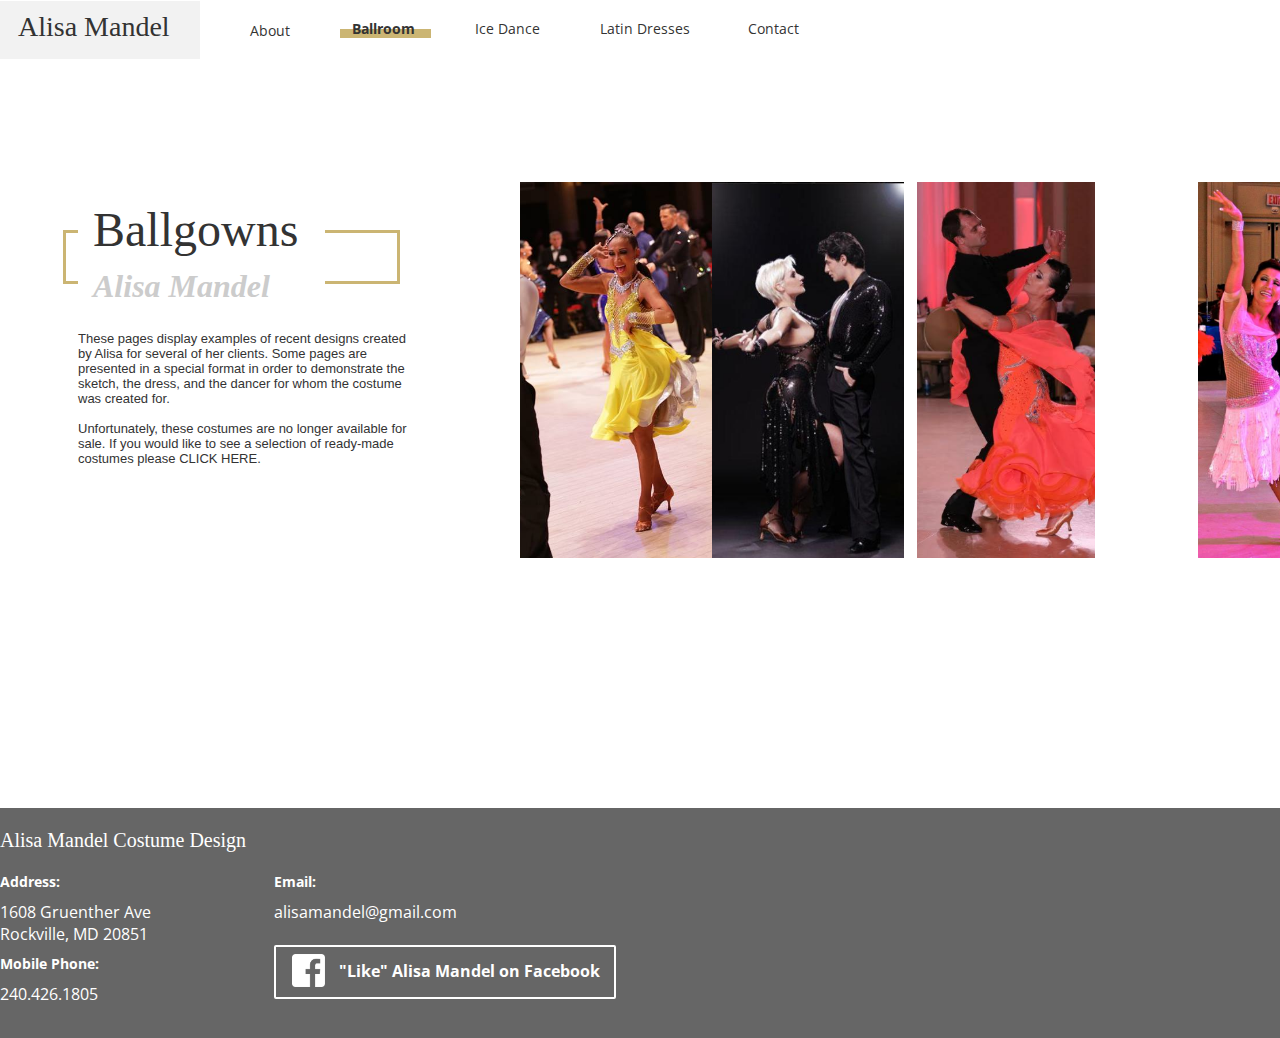
<file: ballgown_gallery.html>
﻿<!DOCTYPE html>
<html>
  <head>
    <title>Ballgown Gallery</title>
    <meta http-equiv="X-UA-Compatible" content="IE=edge"/>
    <meta http-equiv="content-type" content="text/html; charset=utf-8"/>
    <meta name="apple-mobile-web-app-capable" content="yes"/>
    <link href="resources/css/jquery-ui-themes.css" type="text/css" rel="stylesheet"/>
    <link href="resources/css/axure_rp_page.css" type="text/css" rel="stylesheet"/>
    <link href="data/styles.css" type="text/css" rel="stylesheet"/>
    <link href="files/ballgown_gallery/styles.css" type="text/css" rel="stylesheet"/>
    <link href="https://fonts.googleapis.com/css?family=Open+Sans:300,400,600,700" type="text/css" rel="stylesheet"/>
    <style type="text/css">
@font-face {
font-family: 'Otama.ep';
font-style: normal;
font-weight: 400;
src: local('Otama.ep'), local('Otama.ep'), url(https://come2thecabaret.github.io/alisa-mandel-costumes-styleguide/assets/fonts/Otama.otf) format('otf');
}
    </style>
    <script src="resources/scripts/jquery-1.7.1.min.js"></script>
    <script src="resources/scripts/jquery-ui-1.8.10.custom.min.js"></script>
    <script src="resources/scripts/prototypePre.js"></script>
    <script src="data/document.js"></script>
    <script src="resources/scripts/prototypePost.js"></script>
    <script src="files/ballgown_gallery/data.js"></script>
    <script type="text/javascript">
      $axure.utils.getTransparentGifPath = function() { return 'resources/images/transparent.gif'; };
      $axure.utils.getOtherPath = function() { return 'resources/Other.html'; };
      $axure.utils.getReloadPath = function() { return 'resources/reload.html'; };
    </script>
  </head>
  <body>
    <div id="base" class="">

      <!-- body (Dynamic Panel) -->
      <div id="u81" class="ax_default" data-label="body">
        <div id="u81_state0" class="panel_state" data-label="home v4" style="">
          <div id="u81_state0_content" class="panel_state_content">

            <!-- Unnamed (Rectangle) -->
            <div id="u82" class="ax_default box_1">
              <div id="u82_div" class=""></div>
            </div>

            <!-- page description (Dynamic Panel) -->
            <div id="u83" class="ax_default" data-label="page description">
              <div id="u83_state0" class="panel_state" data-label="State1" style="">
                <div id="u83_state0_content" class="panel_state_content">

                  <!-- Unnamed (Rectangle) -->
                  <div id="u84" class="ax_default box_2">
                    <div id="u84_div" class=""></div>
                  </div>

                  <!-- action text (Rectangle) -->
                  <div id="u85" class="ax_default heading_1" data-label="action text">
                    <div id="u85_div" class=""></div>
                    <div id="u85_text" class="text ">
                      <p><span>Ballgowns</span></p>
                    </div>
                  </div>

                  <!-- Unnamed (Rectangle) -->
                  <div id="u86" class="ax_default paragraph">
                    <div id="u86_div" class=""></div>
                    <div id="u86_text" class="text ">
                      <p><span>These pages display examples of recent designs created by Alisa for several of her clients. Some pages are presented in a special format in order to demonstrate the sketch, the dress, and the dancer for whom the costume was created for.</span></p><p><span><br></span></p><p><span>Unfortunately, these costumes are no longer available for sale. If you would like to see a selection of ready-made costumes please CLICK HERE.</span></p>
                    </div>
                  </div>

                  <!-- Unnamed (Rectangle) -->
                  <div id="u87" class="ax_default heading_1">
                    <div id="u87_div" class=""></div>
                    <div id="u87_text" class="text ">
                      <p><span>Alisa Mandel</span></p>
                    </div>
                  </div>
                </div>
              </div>
            </div>

            <!-- carousel window (Dynamic Panel) -->
            <div id="u88" class="ax_default" data-label="carousel window">
              <div id="u88_state0" class="panel_state" data-label="State1" style="">
                <div id="u88_state0_content" class="panel_state_content">

                  <!-- carousel images (Dynamic Panel) -->
                  <div id="u89" class="ax_default" data-label="carousel images">
                    <div id="u89_state0" class="panel_state" data-label="State1" style="">
                      <div id="u89_state0_content" class="panel_state_content">

                        <!-- image feature sub (Dynamic Panel) -->
                        <div id="u90" class="ax_default ax_default_hidden" data-label="image feature sub" style="display:none; visibility: hidden">
                          <div id="u90_state0" class="panel_state" data-label="State1" style="">
                            <div id="u90_state0_content" class="panel_state_content">

                              <!-- Unnamed (Image) -->
                              <div id="u91" class="ax_default image">
                                <img id="u91_img" class="img " src="images/ballgown_gallery/u91.png"/>
                              </div>
                            </div>
                          </div>
                        </div>

                        <!-- other images (Dynamic Panel) -->
                        <div id="u92" class="ax_default" data-label="other images">
                          <div id="u92_state0" class="panel_state" data-label="State1" style="">
                            <div id="u92_state0_content" class="panel_state_content">

                              <!-- o img 4 (Dynamic Panel) -->
                              <div id="u93" class="ax_default ax_default_hidden" data-label="o img 4" style="display:none; visibility: hidden">
                                <div id="u93_state0" class="panel_state" data-label="State1" style="">
                                  <div id="u93_state0_content" class="panel_state_content">

                                    <!-- Unnamed (Image) -->
                                    <div id="u94" class="ax_default image">
                                      <img id="u94_img" class="img " src="images/ballgown_gallery/u94.png"/>
                                    </div>
                                  </div>
                                </div>
                              </div>

                              <!-- o img 3 (Dynamic Panel) -->
                              <div id="u95" class="ax_default ax_default_hidden" data-label="o img 3" style="display:none; visibility: hidden">
                                <div id="u95_state0" class="panel_state" data-label="State1" style="">
                                  <div id="u95_state0_content" class="panel_state_content">

                                    <!-- Unnamed (Image) -->
                                    <div id="u96" class="ax_default image">
                                      <img id="u96_img" class="img " src="images/ballgown_gallery/u96.png"/>
                                    </div>
                                  </div>
                                </div>
                              </div>

                              <!-- o img 2 (Dynamic Panel) -->
                              <div id="u97" class="ax_default ax_default_hidden" data-label="o img 2" style="display:none; visibility: hidden">
                                <div id="u97_state0" class="panel_state" data-label="State1" style="">
                                  <div id="u97_state0_content" class="panel_state_content">

                                    <!-- Unnamed (Image) -->
                                    <div id="u98" class="ax_default image">
                                      <img id="u98_img" class="img " src="images/ballgown_gallery/u98.png"/>
                                    </div>
                                  </div>
                                </div>
                              </div>

                              <!-- o img 1 (Dynamic Panel) -->
                              <div id="u99" class="ax_default ax_default_hidden" data-label="o img 1" style="display:none; visibility: hidden">
                                <div id="u99_state0" class="panel_state" data-label="State1" style="">
                                  <div id="u99_state0_content" class="panel_state_content">

                                    <!-- Unnamed (Image) -->
                                    <div id="u100" class="ax_default image">
                                      <img id="u100_img" class="img " src="images/ballgown_gallery/u100.png"/>
                                    </div>
                                  </div>
                                </div>
                              </div>
                            </div>
                          </div>
                        </div>

                        <!-- image 1 overlay (Dynamic Panel) -->
                        <div id="u101" class="ax_default ax_default_hidden" data-label="image 1 overlay" style="display:none; visibility: hidden">
                          <div id="u101_state0" class="panel_state" data-label="State1" style="">
                            <div id="u101_state0_content" class="panel_state_content">

                              <!-- text background (Rectangle) -->
                              <div id="u102" class="ax_default box_2" data-label="text background">
                                <div id="u102_div" class=""></div>
                              </div>

                              <!-- Unnamed (Rectangle) -->
                              <div id="u103" class="ax_default heading_2">
                                <div id="u103_div" class=""></div>
                                <div id="u103_text" class="text ">
                                  <p><span>View Costume</span></p><p><span>Gallery</span></p>
                                </div>
                              </div>
                            </div>
                          </div>
                        </div>

                        <!-- hot spot (Hot Spot) -->
                        <div id="u104" class="ax_default" data-label="hot spot">
                        </div>
                      </div>
                    </div>
                  </div>
                </div>
              </div>
            </div>

            <!-- carousel right (Dynamic Panel) -->
            <div id="u105" class="ax_default" data-label="carousel right">
              <div id="u105_state0" class="panel_state" data-label="State1" style="">
                <div id="u105_state0_content" class="panel_state_content">

                  <!-- Unnamed (Rectangle) -->
                  <div id="u106" class="ax_default box_2">
                    <div id="u106_div" class=""></div>
                  </div>

                  <!-- Unnamed (Image) -->
                  <div id="u107" class="ax_default image">
                    <img id="u107_img" class="img " src="images/ballgown_gallery/u107.png"/>
                  </div>

                  <!-- Unnamed (Hot Spot) -->
                  <div id="u108" class="ax_default">
                  </div>
                </div>
              </div>
            </div>

            <!-- carousel left (Dynamic Panel) -->
            <div id="u109" class="ax_default ax_default_hidden" data-label="carousel left" style="display:none; visibility: hidden">
              <div id="u109_state0" class="panel_state" data-label="State1" style="">
                <div id="u109_state0_content" class="panel_state_content">

                  <!-- Unnamed (Rectangle) -->
                  <div id="u110" class="ax_default box_2">
                    <div id="u110_div" class=""></div>
                  </div>

                  <!-- Unnamed (Image) -->
                  <div id="u111" class="ax_default image">
                    <img id="u111_img" class="img " src="images/ballgown_gallery/u107.png"/>
                  </div>

                  <!-- Unnamed (Hot Spot) -->
                  <div id="u112" class="ax_default">
                  </div>
                </div>
              </div>
            </div>

            <!-- image feature (Dynamic Panel) -->
            <div id="u113" class="ax_default ax_default_hidden" data-label="image feature" style="display:none; visibility: hidden">
              <div id="u113_state0" class="panel_state" data-label="State1" style="">
                <div id="u113_state0_content" class="panel_state_content">

                  <!-- img (Image) -->
                  <div id="u114" class="ax_default image" data-label="img">
                    <img id="u114_img" class="img " src="images/ballgown_gallery/u91.png"/>
                  </div>
                </div>
              </div>
            </div>

            <!-- more images (Dynamic Panel) -->
            <div id="u115" class="ax_default ax_default_hidden" data-label="more images" style="display:none; visibility: hidden">
              <div id="u115_state0" class="panel_state" data-label="State1" style="">
                <div id="u115_state0_content" class="panel_state_content">

                  <!-- img 3 (Dynamic Panel) -->
                  <div id="u116" class="ax_default ax_default_hidden" data-label="img 3" style="display:none; visibility: hidden">
                    <div id="u116_state0" class="panel_state" data-label="State1" style="">
                      <div id="u116_state0_content" class="panel_state_content">

                        <!-- Unnamed (Image) -->
                        <div id="u117" class="ax_default image">
                          <img id="u117_img" class="img " src="images/ballgown_gallery/u117.png"/>
                          <div id="u117_text" class="text ">
                            <p><span>a</span></p>
                          </div>
                        </div>
                      </div>
                    </div>
                  </div>

                  <!-- img 2 (Dynamic Panel) -->
                  <div id="u118" class="ax_default ax_default_hidden" data-label="img 2" style="display:none; visibility: hidden">
                    <div id="u118_state0" class="panel_state" data-label="State1" style="">
                      <div id="u118_state0_content" class="panel_state_content">

                        <!-- Unnamed (Image) -->
                        <div id="u119" class="ax_default image">
                          <img id="u119_img" class="img " src="images/ballgown_gallery/u119.png"/>
                        </div>
                      </div>
                    </div>
                  </div>

                  <!-- img 1 (Dynamic Panel) -->
                  <div id="u120" class="ax_default ax_default_hidden" data-label="img 1" style="display:none; visibility: hidden">
                    <div id="u120_state0" class="panel_state" data-label="State1" style="">
                      <div id="u120_state0_content" class="panel_state_content">

                        <!-- Unnamed (Image) -->
                        <div id="u121" class="ax_default image">
                          <img id="u121_img" class="img " src="images/ballgown_gallery/u121.png"/>
                        </div>
                      </div>
                    </div>
                  </div>
                </div>
              </div>
            </div>

            <!-- back btn (Dynamic Panel) -->
            <div id="u122" class="ax_default ax_default_hidden" data-label="back btn" style="display:none; visibility: hidden">
              <div id="u122_state0" class="panel_state" data-label="State1" style="">
                <div id="u122_state0_content" class="panel_state_content">

                  <!-- Unnamed (Rectangle) -->
                  <div id="u123" class="ax_default label">
                    <div id="u123_div" class=""></div>
                    <div id="u123_text" class="text ">
                      <p><span>Back</span></p>
                    </div>
                  </div>

                  <!-- Unnamed (Image) -->
                  <div id="u124" class="ax_default image">
                    <img id="u124_img" class="img " src="images/ballgown_gallery/u124.png"/>
                  </div>
                </div>
              </div>
            </div>
          </div>
        </div>
      </div>

      <!-- Unnamed (header) -->

      <!-- header (Dynamic Panel) -->
      <div id="u126" class="ax_default" data-label="header">
        <div id="u126_state0" class="panel_state" data-label="left links" style="">
          <div id="u126_state0_content" class="panel_state_content">

            <!-- Unnamed (Rectangle) -->
            <div id="u127" class="ax_default box_1">
              <div id="u127_div" class=""></div>
            </div>

            <!-- Unnamed (Rectangle) -->
            <div id="u128" class="ax_default box_2">
              <div id="u128_div" class=""></div>
            </div>

            <!-- Unnamed (Rectangle) -->
            <div id="u129" class="ax_default heading_1">
              <div id="u129_div" class=""></div>
              <div id="u129_text" class="text ">
                <p><span>Alisa Mandel</span></p>
              </div>
            </div>

            <!-- Unnamed (Rectangle) -->
            <div id="u130" class="ax_default label">
              <div id="u130_div" class=""></div>
              <div id="u130_text" class="text ">
                <p><span>Contact</span></p>
              </div>
            </div>

            <!-- Unnamed (Rectangle) -->
            <div id="u131" class="ax_default label">
              <div id="u131_div" class=""></div>
              <div id="u131_text" class="text ">
                <p><span>Latin Dresses</span></p>
              </div>
            </div>

            <!-- ballroom_highlight (Rectangle) -->
            <div id="u132" class="ax_default box_2 ax_default_hidden" data-label="ballroom_highlight" style="display:none; visibility: hidden">
              <div id="u132_div" class=""></div>
            </div>

            <!-- Unnamed (Rectangle) -->
            <div id="u133" class="ax_default label">
              <div id="u133_div" class=""></div>
              <div id="u133_text" class="text ">
                <p><span>Ice Dance</span></p>
              </div>
            </div>

            <!-- ballroom link (Rectangle) -->
            <div id="u134" class="ax_default label" data-label="ballroom link">
              <div id="u134_div" class=""></div>
              <div id="u134_text" class="text ">
                <p><span>Ballroom</span></p>
              </div>
            </div>

            <!-- Unnamed (Rectangle) -->
            <div id="u135" class="ax_default label">
              <div id="u135_div" class=""></div>
              <div id="u135_text" class="text ">
                <p><span>About</span></p>
              </div>
            </div>

            <!-- Unnamed (Rectangle) -->
            <div id="u136" class="ax_default label">
              <div id="u136_div" class=""></div>
              <div id="u136_text" class="text ">
                <p><span>V4 Home</span></p>
              </div>
            </div>

            <!-- Unnamed (Hot Spot) -->
            <div id="u137" class="ax_default">
            </div>

            <!-- Unnamed (Hot Spot) -->
            <div id="u138" class="ax_default">
            </div>

            <!-- Unnamed (Hot Spot) -->
            <div id="u139" class="ax_default">
            </div>
          </div>
        </div>
        <div id="u126_state1" class="panel_state" data-label="right links" style="visibility: hidden;">
          <div id="u126_state1_content" class="panel_state_content">

            <!-- Unnamed (Rectangle) -->
            <div id="u140" class="ax_default box_1">
              <div id="u140_div" class=""></div>
            </div>

            <!-- Unnamed (Rectangle) -->
            <div id="u141" class="ax_default label">
              <div id="u141_div" class=""></div>
              <div id="u141_text" class="text ">
                <p><span>Contact</span></p>
              </div>
            </div>

            <!-- Unnamed (Rectangle) -->
            <div id="u142" class="ax_default label">
              <div id="u142_div" class=""></div>
              <div id="u142_text" class="text ">
                <p><span>Theatre</span></p>
              </div>
            </div>

            <!-- Unnamed (Rectangle) -->
            <div id="u143" class="ax_default label">
              <div id="u143_div" class=""></div>
              <div id="u143_text" class="text ">
                <p><span>Ice Dance</span></p>
              </div>
            </div>

            <!-- Unnamed (Rectangle) -->
            <div id="u144" class="ax_default label">
              <div id="u144_div" class=""></div>
              <div id="u144_text" class="text ">
                <p><span>Ball Room</span></p>
              </div>
            </div>

            <!-- Unnamed (Rectangle) -->
            <div id="u145" class="ax_default label">
              <div id="u145_div" class=""></div>
              <div id="u145_text" class="text ">
                <p><span>About</span></p>
              </div>
            </div>

            <!-- Unnamed (Rectangle) -->
            <div id="u146" class="ax_default label">
              <div id="u146_div" class=""></div>
              <div id="u146_text" class="text ">
                <p><span>V1 Home</span></p>
              </div>
            </div>

            <!-- Unnamed (Rectangle) -->
            <div id="u147" class="ax_default label">
              <div id="u147_div" class=""></div>
              <div id="u147_text" class="text ">
                <p><span>V2 Home</span></p>
              </div>
            </div>

            <!-- Unnamed (Rectangle) -->
            <div id="u148" class="ax_default label">
              <div id="u148_div" class=""></div>
              <div id="u148_text" class="text ">
                <p><span>V3 Home</span></p>
              </div>
            </div>

            <!-- Unnamed (Hot Spot) -->
            <div id="u149" class="ax_default">
            </div>

            <!-- Unnamed (Hot Spot) -->
            <div id="u150" class="ax_default">
            </div>

            <!-- Unnamed (Hot Spot) -->
            <div id="u151" class="ax_default">
            </div>

            <!-- Unnamed (Rectangle) -->
            <div id="u152" class="ax_default label">
              <div id="u152_div" class=""></div>
              <div id="u152_text" class="text ">
                <p><span>V4 Home</span></p>
              </div>
            </div>

            <!-- Unnamed (Hot Spot) -->
            <div id="u153" class="ax_default">
            </div>

            <!-- Unnamed (Rectangle) -->
            <div id="u154" class="ax_default box_2">
              <div id="u154_div" class=""></div>
            </div>

            <!-- Unnamed (Rectangle) -->
            <div id="u155" class="ax_default heading_1">
              <div id="u155_div" class=""></div>
              <div id="u155_text" class="text ">
                <p><span>Alisa Mandel</span></p>
              </div>
            </div>
          </div>
        </div>
      </div>

      <!-- Unnamed (footer) -->

      <!-- footer (Dynamic Panel) -->
      <div id="u157" class="ax_default" data-label="footer">
        <div id="u157_state0" class="panel_state" data-label="State1" style="">
          <div id="u157_state0_content" class="panel_state_content">

            <!-- Unnamed (Rectangle) -->
            <div id="u158" class="ax_default box_1">
              <div id="u158_div" class=""></div>
            </div>

            <!-- Unnamed (Rectangle) -->
            <div id="u159" class="ax_default heading_1">
              <div id="u159_div" class=""></div>
              <div id="u159_text" class="text ">
                <p><span>Alisa Mandel Costume Design</span></p>
              </div>
            </div>

            <!-- Unnamed (Rectangle) -->
            <div id="u160" class="ax_default label">
              <div id="u160_div" class=""></div>
              <div id="u160_text" class="text ">
                <p><span>Address:</span></p>
              </div>
            </div>

            <!-- Unnamed (Rectangle) -->
            <div id="u161" class="ax_default label">
              <div id="u161_div" class=""></div>
              <div id="u161_text" class="text ">
                <p><span>1608 Gruenther Ave</span></p><p><span>Rockville, MD 20851</span></p>
              </div>
            </div>

            <!-- Unnamed (Rectangle) -->
            <div id="u162" class="ax_default label">
              <div id="u162_div" class=""></div>
              <div id="u162_text" class="text ">
                <p><span>Mobile Phone:</span></p>
              </div>
            </div>

            <!-- Unnamed (Rectangle) -->
            <div id="u163" class="ax_default label">
              <div id="u163_div" class=""></div>
              <div id="u163_text" class="text ">
                <p><span>240.426.1805</span></p>
              </div>
            </div>

            <!-- Unnamed (Rectangle) -->
            <div id="u164" class="ax_default label">
              <div id="u164_div" class=""></div>
              <div id="u164_text" class="text ">
                <p><span>Email:</span></p>
              </div>
            </div>

            <!-- Unnamed (Rectangle) -->
            <div id="u165" class="ax_default label">
              <div id="u165_div" class=""></div>
              <div id="u165_text" class="text ">
                <p><span>alisamandel@gmail.com</span></p>
              </div>
            </div>

            <!-- Unnamed (Image) -->
            <div id="u166" class="ax_default image">
              <img id="u166_img" class="img " src="images/home/u41.png"/>
            </div>

            <!-- Unnamed (Rectangle) -->
            <div id="u167" class="ax_default label">
              <div id="u167_div" class=""></div>
              <div id="u167_text" class="text ">
                <p><span>&quot;Like&quot; Alisa Mandel on Facebook</span></p>
              </div>
            </div>
          </div>
        </div>
      </div>
    </div>
  </body>
</html>
</file>
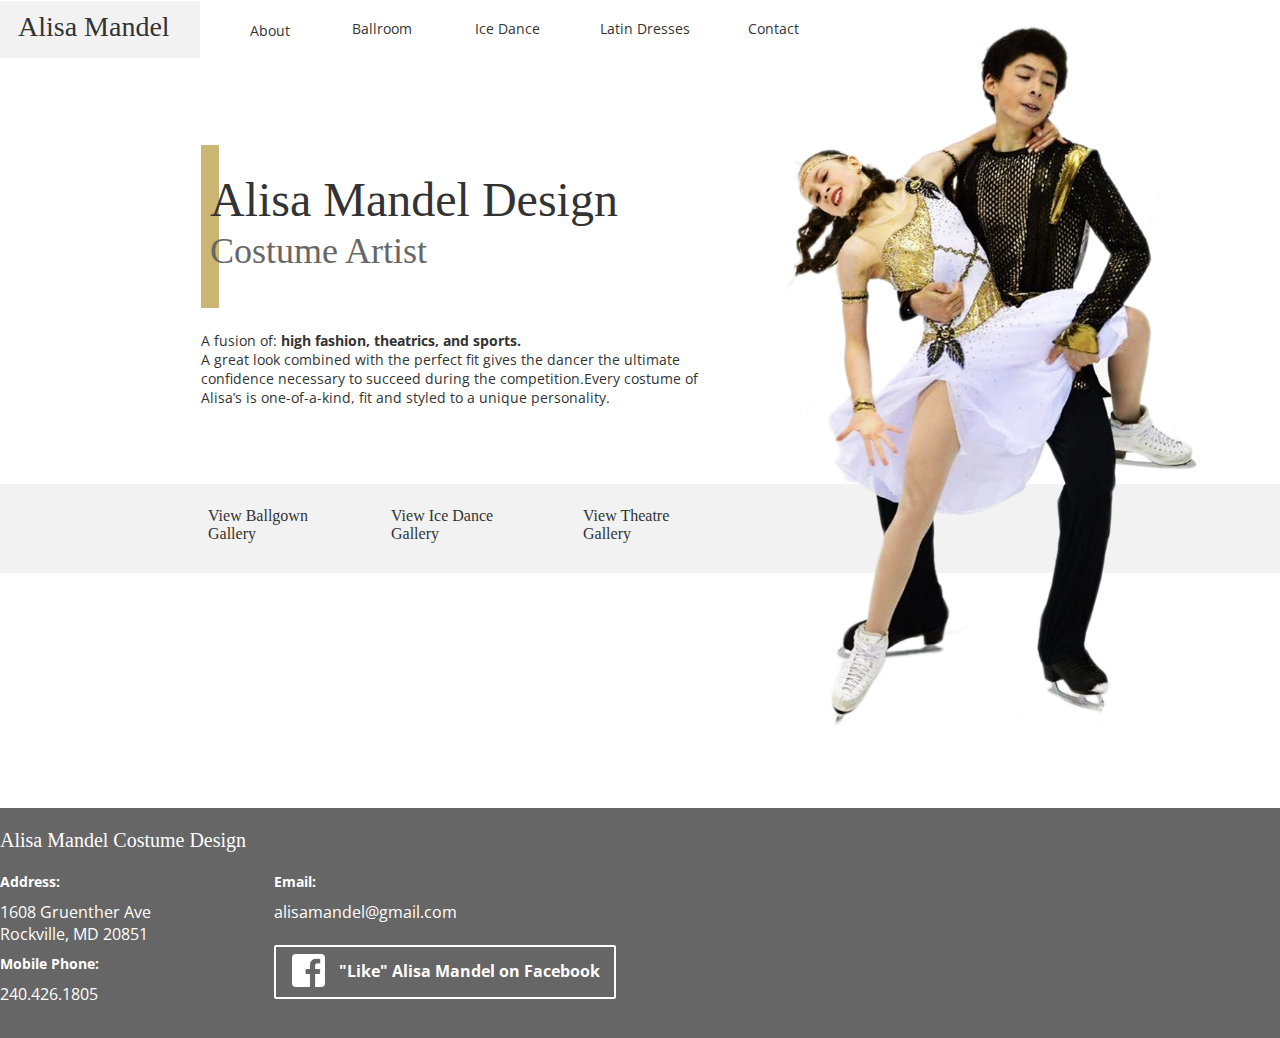
<file: home.html>
﻿<!DOCTYPE html>
<html>
  <head>
    <title>Home</title>
    <meta http-equiv="X-UA-Compatible" content="IE=edge"/>
    <meta http-equiv="content-type" content="text/html; charset=utf-8"/>
    <meta name="apple-mobile-web-app-capable" content="yes"/>
    <link href="resources/css/jquery-ui-themes.css" type="text/css" rel="stylesheet"/>
    <link href="resources/css/axure_rp_page.css" type="text/css" rel="stylesheet"/>
    <link href="data/styles.css" type="text/css" rel="stylesheet"/>
    <link href="files/home/styles.css" type="text/css" rel="stylesheet"/>
    <link href="https://fonts.googleapis.com/css?family=Open+Sans:300,400,600,700" type="text/css" rel="stylesheet"/>
    <style type="text/css">
@font-face {
font-family: 'Otama.ep';
font-style: normal;
font-weight: 400;
src: local('Otama.ep'), local('Otama.ep'), url(https://come2thecabaret.github.io/alisa-mandel-costumes-styleguide/assets/fonts/Otama.otf) format('otf');
}
    </style>
    <script src="resources/scripts/jquery-1.7.1.min.js"></script>
    <script src="resources/scripts/jquery-ui-1.8.10.custom.min.js"></script>
    <script src="resources/scripts/prototypePre.js"></script>
    <script src="data/document.js"></script>
    <script src="resources/scripts/prototypePost.js"></script>
    <script src="files/home/data.js"></script>
    <script type="text/javascript">
      $axure.utils.getTransparentGifPath = function() { return 'resources/images/transparent.gif'; };
      $axure.utils.getOtherPath = function() { return 'resources/Other.html'; };
      $axure.utils.getReloadPath = function() { return 'resources/reload.html'; };
    </script>
  </head>
  <body>
    <div id="base" class="">

      <!-- Unnamed (header) -->

      <!-- header (Dynamic Panel) -->
      <div id="u1" class="ax_default" data-label="header">
        <div id="u1_state0" class="panel_state" data-label="left links" style="">
          <div id="u1_state0_content" class="panel_state_content">

            <!-- Unnamed (Rectangle) -->
            <div id="u2" class="ax_default box_1">
              <div id="u2_div" class=""></div>
            </div>

            <!-- Unnamed (Rectangle) -->
            <div id="u3" class="ax_default box_2">
              <div id="u3_div" class=""></div>
            </div>

            <!-- Unnamed (Rectangle) -->
            <div id="u4" class="ax_default heading_1">
              <div id="u4_div" class=""></div>
              <div id="u4_text" class="text ">
                <p><span>Alisa Mandel</span></p>
              </div>
            </div>

            <!-- Unnamed (Rectangle) -->
            <div id="u5" class="ax_default label">
              <div id="u5_div" class=""></div>
              <div id="u5_text" class="text ">
                <p><span>Contact</span></p>
              </div>
            </div>

            <!-- Unnamed (Rectangle) -->
            <div id="u6" class="ax_default label">
              <div id="u6_div" class=""></div>
              <div id="u6_text" class="text ">
                <p><span>Latin Dresses</span></p>
              </div>
            </div>

            <!-- ballroom_highlight (Rectangle) -->
            <div id="u7" class="ax_default box_2 ax_default_hidden" data-label="ballroom_highlight" style="display:none; visibility: hidden">
              <div id="u7_div" class=""></div>
            </div>

            <!-- Unnamed (Rectangle) -->
            <div id="u8" class="ax_default label">
              <div id="u8_div" class=""></div>
              <div id="u8_text" class="text ">
                <p><span>Ice Dance</span></p>
              </div>
            </div>

            <!-- ballroom link (Rectangle) -->
            <div id="u9" class="ax_default label" data-label="ballroom link">
              <div id="u9_div" class=""></div>
              <div id="u9_text" class="text ">
                <p><span>Ballroom</span></p>
              </div>
            </div>

            <!-- Unnamed (Rectangle) -->
            <div id="u10" class="ax_default label">
              <div id="u10_div" class=""></div>
              <div id="u10_text" class="text ">
                <p><span>About</span></p>
              </div>
            </div>

            <!-- Unnamed (Rectangle) -->
            <div id="u11" class="ax_default label">
              <div id="u11_div" class=""></div>
              <div id="u11_text" class="text ">
                <p><span>V4 Home</span></p>
              </div>
            </div>

            <!-- Unnamed (Hot Spot) -->
            <div id="u12" class="ax_default">
            </div>

            <!-- Unnamed (Hot Spot) -->
            <div id="u13" class="ax_default">
            </div>

            <!-- Unnamed (Hot Spot) -->
            <div id="u14" class="ax_default">
            </div>
          </div>
        </div>
        <div id="u1_state1" class="panel_state" data-label="right links" style="visibility: hidden;">
          <div id="u1_state1_content" class="panel_state_content">

            <!-- Unnamed (Rectangle) -->
            <div id="u15" class="ax_default box_1">
              <div id="u15_div" class=""></div>
            </div>

            <!-- Unnamed (Rectangle) -->
            <div id="u16" class="ax_default label">
              <div id="u16_div" class=""></div>
              <div id="u16_text" class="text ">
                <p><span>Contact</span></p>
              </div>
            </div>

            <!-- Unnamed (Rectangle) -->
            <div id="u17" class="ax_default label">
              <div id="u17_div" class=""></div>
              <div id="u17_text" class="text ">
                <p><span>Theatre</span></p>
              </div>
            </div>

            <!-- Unnamed (Rectangle) -->
            <div id="u18" class="ax_default label">
              <div id="u18_div" class=""></div>
              <div id="u18_text" class="text ">
                <p><span>Ice Dance</span></p>
              </div>
            </div>

            <!-- Unnamed (Rectangle) -->
            <div id="u19" class="ax_default label">
              <div id="u19_div" class=""></div>
              <div id="u19_text" class="text ">
                <p><span>Ball Room</span></p>
              </div>
            </div>

            <!-- Unnamed (Rectangle) -->
            <div id="u20" class="ax_default label">
              <div id="u20_div" class=""></div>
              <div id="u20_text" class="text ">
                <p><span>About</span></p>
              </div>
            </div>

            <!-- Unnamed (Rectangle) -->
            <div id="u21" class="ax_default label">
              <div id="u21_div" class=""></div>
              <div id="u21_text" class="text ">
                <p><span>V1 Home</span></p>
              </div>
            </div>

            <!-- Unnamed (Rectangle) -->
            <div id="u22" class="ax_default label">
              <div id="u22_div" class=""></div>
              <div id="u22_text" class="text ">
                <p><span>V2 Home</span></p>
              </div>
            </div>

            <!-- Unnamed (Rectangle) -->
            <div id="u23" class="ax_default label">
              <div id="u23_div" class=""></div>
              <div id="u23_text" class="text ">
                <p><span>V3 Home</span></p>
              </div>
            </div>

            <!-- Unnamed (Hot Spot) -->
            <div id="u24" class="ax_default">
            </div>

            <!-- Unnamed (Hot Spot) -->
            <div id="u25" class="ax_default">
            </div>

            <!-- Unnamed (Hot Spot) -->
            <div id="u26" class="ax_default">
            </div>

            <!-- Unnamed (Rectangle) -->
            <div id="u27" class="ax_default label">
              <div id="u27_div" class=""></div>
              <div id="u27_text" class="text ">
                <p><span>V4 Home</span></p>
              </div>
            </div>

            <!-- Unnamed (Hot Spot) -->
            <div id="u28" class="ax_default">
            </div>

            <!-- Unnamed (Rectangle) -->
            <div id="u29" class="ax_default box_2">
              <div id="u29_div" class=""></div>
            </div>

            <!-- Unnamed (Rectangle) -->
            <div id="u30" class="ax_default heading_1">
              <div id="u30_div" class=""></div>
              <div id="u30_text" class="text ">
                <p><span>Alisa Mandel</span></p>
              </div>
            </div>
          </div>
        </div>
      </div>

      <!-- Unnamed (footer) -->

      <!-- footer (Dynamic Panel) -->
      <div id="u32" class="ax_default" data-label="footer">
        <div id="u32_state0" class="panel_state" data-label="State1" style="">
          <div id="u32_state0_content" class="panel_state_content">

            <!-- Unnamed (Rectangle) -->
            <div id="u33" class="ax_default box_1">
              <div id="u33_div" class=""></div>
            </div>

            <!-- Unnamed (Rectangle) -->
            <div id="u34" class="ax_default heading_1">
              <div id="u34_div" class=""></div>
              <div id="u34_text" class="text ">
                <p><span>Alisa Mandel Costume Design</span></p>
              </div>
            </div>

            <!-- Unnamed (Rectangle) -->
            <div id="u35" class="ax_default label">
              <div id="u35_div" class=""></div>
              <div id="u35_text" class="text ">
                <p><span>Address:</span></p>
              </div>
            </div>

            <!-- Unnamed (Rectangle) -->
            <div id="u36" class="ax_default label">
              <div id="u36_div" class=""></div>
              <div id="u36_text" class="text ">
                <p><span>1608 Gruenther Ave</span></p><p><span>Rockville, MD 20851</span></p>
              </div>
            </div>

            <!-- Unnamed (Rectangle) -->
            <div id="u37" class="ax_default label">
              <div id="u37_div" class=""></div>
              <div id="u37_text" class="text ">
                <p><span>Mobile Phone:</span></p>
              </div>
            </div>

            <!-- Unnamed (Rectangle) -->
            <div id="u38" class="ax_default label">
              <div id="u38_div" class=""></div>
              <div id="u38_text" class="text ">
                <p><span>240.426.1805</span></p>
              </div>
            </div>

            <!-- Unnamed (Rectangle) -->
            <div id="u39" class="ax_default label">
              <div id="u39_div" class=""></div>
              <div id="u39_text" class="text ">
                <p><span>Email:</span></p>
              </div>
            </div>

            <!-- Unnamed (Rectangle) -->
            <div id="u40" class="ax_default label">
              <div id="u40_div" class=""></div>
              <div id="u40_text" class="text ">
                <p><span>alisamandel@gmail.com</span></p>
              </div>
            </div>

            <!-- Unnamed (Image) -->
            <div id="u41" class="ax_default image">
              <img id="u41_img" class="img " src="images/home/u41.png"/>
            </div>

            <!-- Unnamed (Rectangle) -->
            <div id="u42" class="ax_default label">
              <div id="u42_div" class=""></div>
              <div id="u42_text" class="text ">
                <p><span>&quot;Like&quot; Alisa Mandel on Facebook</span></p>
              </div>
            </div>
          </div>
        </div>
      </div>

      <!-- body (Dynamic Panel) -->
      <div id="u43" class="ax_default" data-label="body">
        <div id="u43_state0" class="panel_state" data-label="home v4" style="">
          <div id="u43_state0_content" class="panel_state_content">

            <!-- Unnamed (Rectangle) -->
            <div id="u44" class="ax_default box_1">
              <div id="u44_div" class=""></div>
            </div>

            <!-- Unnamed (Dynamic Panel) -->
            <div id="u45" class="ax_default">
              <div id="u45_state0" class="panel_state" data-label="State1" style="">
                <div id="u45_state0_content" class="panel_state_content">

                  <!-- Unnamed (Rectangle) -->
                  <div id="u46" class="ax_default box_2">
                    <div id="u46_div" class=""></div>
                  </div>
                </div>
              </div>
            </div>

            <!-- Unnamed (Rectangle) -->
            <div id="u47" class="ax_default box_2">
              <div id="u47_div" class=""></div>
            </div>

            <!-- Unnamed (Image) -->
            <div id="u48" class="ax_default image">
              <img id="u48_img" class="img " src="images/home/u48.png"/>
            </div>

            <!-- Unnamed (Rectangle) -->
            <div id="u49" class="ax_default heading_1">
              <div id="u49_div" class=""></div>
              <div id="u49_text" class="text ">
                <p><span>Alisa Mandel Design</span></p>
              </div>
            </div>

            <!-- Unnamed (Rectangle) -->
            <div id="u50" class="ax_default heading_1">
              <div id="u50_div" class=""></div>
              <div id="u50_text" class="text ">
                <p><span>Costume Artist</span></p>
              </div>
            </div>

            <!-- Unnamed (Rectangle) -->
            <div id="u51" class="ax_default paragraph">
              <div id="u51_div" class=""></div>
              <div id="u51_text" class="text ">
                <p><span style="font-family:'Open Sans';font-weight:400;">A fusion of: </span><span style="font-family:'Open Sans';font-weight:700;">high fashion, theatrics, and sports.</span></p><p><span style="font-family:'Open Sans';font-weight:400;">A great look combined with the perfect fit gives the dancer the ultimate </span></p><p><span style="font-family:'Open Sans';font-weight:400;">confidence necessary to succeed during the competition.Every costume of </span></p><p><span style="font-family:'Open Sans';font-weight:400;">Alisa’s is one-of-a-kind, fit and styled to a unique personality.</span></p>
              </div>
            </div>

            <!-- Unnamed (Rectangle) -->
            <div id="u52" class="ax_default label">
              <div id="u52_div" class=""></div>
              <div id="u52_text" class="text ">
                <p><span>View Ballgown </span></p><p><span>Gallery</span></p>
              </div>
            </div>

            <!-- Unnamed (Rectangle) -->
            <div id="u53" class="ax_default label">
              <div id="u53_div" class=""></div>
              <div id="u53_text" class="text ">
                <p><span>View Ice Dance</span></p><p><span>Gallery</span></p>
              </div>
            </div>

            <!-- Unnamed (Rectangle) -->
            <div id="u54" class="ax_default label">
              <div id="u54_div" class=""></div>
              <div id="u54_text" class="text ">
                <p><span>View Theatre</span></p><p><span>Gallery</span></p>
              </div>
            </div>

            <!-- Unnamed (Hot Spot) -->
            <div id="u55" class="ax_default">
            </div>
          </div>
        </div>
        <div id="u43_state1" class="panel_state" data-label="home v1" style="visibility: hidden;">
          <div id="u43_state1_content" class="panel_state_content">

            <!-- Unnamed (Rectangle) -->
            <div id="u56" class="ax_default box_1">
              <div id="u56_div" class=""></div>
            </div>

            <!-- Unnamed (Rectangle) -->
            <div id="u57" class="ax_default heading_1">
              <div id="u57_div" class=""></div>
              <div id="u57_text" class="text ">
                <p style="font-size:50px;"><span>Alisa Mandel Design</span></p><p style="font-size:40px;"><span style="color:rgba(51, 51, 51, 0.749019607843137);">Costume Artist</span></p>
              </div>
            </div>

            <!-- Unnamed (Horizontal Line) -->
            <div id="u58" class="ax_default line">
              <img id="u58_img" class="img " src="images/home/u58.png"/>
            </div>

            <!-- Unnamed (Rectangle) -->
            <div id="u59" class="ax_default paragraph">
              <div id="u59_div" class=""></div>
              <div id="u59_text" class="text ">
                <p><span style="font-family:'Open Sans';font-weight:400;">A fusion of: </span><span style="font-family:'Open Sans';font-weight:700;">high fashion, theatrics, and sports.</span></p><p><span style="font-family:'Open Sans';font-weight:400;">A great look combined with the perfect fit gives the dancer the ultimate </span></p><p><span style="font-family:'Open Sans';font-weight:400;">confidence necessary to succeed during the competition.Every costume of </span></p><p><span style="font-family:'Open Sans';font-weight:400;">Alisa’s is one-of-a-kind, fit and styled to a unique personality.</span></p>
              </div>
            </div>

            <!-- Unnamed (Rectangle) -->
            <div id="u60" class="ax_default box_2">
              <div id="u60_div" class=""></div>
            </div>

            <!-- feature gallery (Dynamic Panel) -->
            <div id="u61" class="ax_default" data-label="feature gallery">
              <div id="u61_state0" class="panel_state" data-label="ballgowns" style="">
                <div id="u61_state0_content" class="panel_state_content">

                  <!-- Unnamed (Image) -->
                  <div id="u62" class="ax_default image">
                    <img id="u62_img" class="img " src="images/home/u62.png"/>
                  </div>

                  <!-- Unnamed (Rectangle) -->
                  <div id="u63" class="ax_default paragraph">
                    <div id="u63_div" class=""></div>
                    <div id="u63_text" class="text ">
                      <p><span>Lorem ipsum dolor sit amet, consectetur adipiscing elit. Aenean euismod bibendum laoreet. Proin gravida dolor sit amet lacus accumsan et viverra justo commodo. </span></p>
                    </div>
                  </div>

                  <!-- Unnamed (Rectangle) -->
                  <div id="u64" class="ax_default button">
                    <div id="u64_div" class=""></div>
                    <div id="u64_text" class="text ">
                      <p><span>View Ballgown Gallery</span></p>
                    </div>
                  </div>
                </div>
              </div>
              <div id="u61_state1" class="panel_state" data-label="ice dancing" style="visibility: hidden;">
                <div id="u61_state1_content" class="panel_state_content">

                  <!-- Unnamed (Image) -->
                  <div id="u65" class="ax_default image">
                    <img id="u65_img" class="img " src="images/home/u62.png"/>
                  </div>

                  <!-- Unnamed (Rectangle) -->
                  <div id="u66" class="ax_default paragraph">
                    <div id="u66_div" class=""></div>
                    <div id="u66_text" class="text ">
                      <p><span>Lorem ipsum dolor sit amet, consectetur adipiscing elit. Aenean euismod bibendum laoreet. Proin gravida dolor sit amet lacus accumsan et viverra justo commodo. </span></p>
                    </div>
                  </div>

                  <!-- Unnamed (Rectangle) -->
                  <div id="u67" class="ax_default button">
                    <div id="u67_div" class=""></div>
                    <div id="u67_text" class="text ">
                      <p><span>View Ice Dance Gallery</span></p>
                    </div>
                  </div>
                </div>
              </div>
              <div id="u61_state2" class="panel_state" data-label="theatre" style="visibility: hidden;">
                <div id="u61_state2_content" class="panel_state_content">

                  <!-- Unnamed (Image) -->
                  <div id="u68" class="ax_default image">
                    <img id="u68_img" class="img " src="images/home/u62.png"/>
                  </div>

                  <!-- Unnamed (Rectangle) -->
                  <div id="u69" class="ax_default paragraph">
                    <div id="u69_div" class=""></div>
                    <div id="u69_text" class="text ">
                      <p><span>Lorem ipsum dolor sit amet, consectetur adipiscing elit. Aenean euismod bibendum laoreet. Proin gravida dolor sit amet lacus accumsan et viverra justo commodo. </span></p>
                    </div>
                  </div>

                  <!-- Unnamed (Rectangle) -->
                  <div id="u70" class="ax_default button">
                    <div id="u70_div" class=""></div>
                    <div id="u70_text" class="text ">
                      <p><span>View Theatre Gallery</span></p>
                    </div>
                  </div>
                </div>
              </div>
            </div>

            <!-- 01 (Rectangle) -->
            <div id="u71" class="ax_default heading_1 selected" data-label="01">
              <div id="u71_div" class="selected"></div>
              <div id="u71_text" class="text ">
                <p style="font-size:32px;"><span style="font-size:48px;">01</span><span> </span></p>
              </div>
            </div>

            <!-- ballgowns (Rectangle) -->
            <div id="u72" class="ax_default heading_1 selected" data-label="ballgowns">
              <div id="u72_div" class="selected"></div>
              <div id="u72_text" class="text ">
                <p><span>Ballgowns</span></p>
              </div>
            </div>

            <!-- 02 (Rectangle) -->
            <div id="u73" class="ax_default heading_1" data-label="02">
              <div id="u73_div" class=""></div>
              <div id="u73_text" class="text ">
                <p><span>02</span></p>
              </div>
            </div>

            <!-- ice dance (Rectangle) -->
            <div id="u74" class="ax_default heading_1" data-label="ice dance">
              <div id="u74_div" class=""></div>
              <div id="u74_text" class="text ">
                <p><span>Ice Dance</span></p>
              </div>
            </div>

            <!-- 03 (Rectangle) -->
            <div id="u75" class="ax_default heading_1" data-label="03">
              <div id="u75_div" class=""></div>
              <div id="u75_text" class="text ">
                <p><span>03</span></p>
              </div>
            </div>

            <!-- theatre (Rectangle) -->
            <div id="u76" class="ax_default heading_1" data-label="theatre">
              <div id="u76_div" class=""></div>
              <div id="u76_text" class="text ">
                <p><span>Theatre</span></p>
              </div>
            </div>

            <!-- indicator (Horizontal Line) -->
            <div id="u77" class="ax_default line" data-label="indicator">
              <img id="u77_img" class="img " src="images/home/indicator_u77.png"/>
            </div>

            <!-- Unnamed (Hot Spot) -->
            <div id="u78" class="ax_default">
            </div>

            <!-- Unnamed (Hot Spot) -->
            <div id="u79" class="ax_default">
            </div>

            <!-- Unnamed (Hot Spot) -->
            <div id="u80" class="ax_default">
            </div>
          </div>
        </div>
      </div>
    </div>
  </body>
</html>
</file>
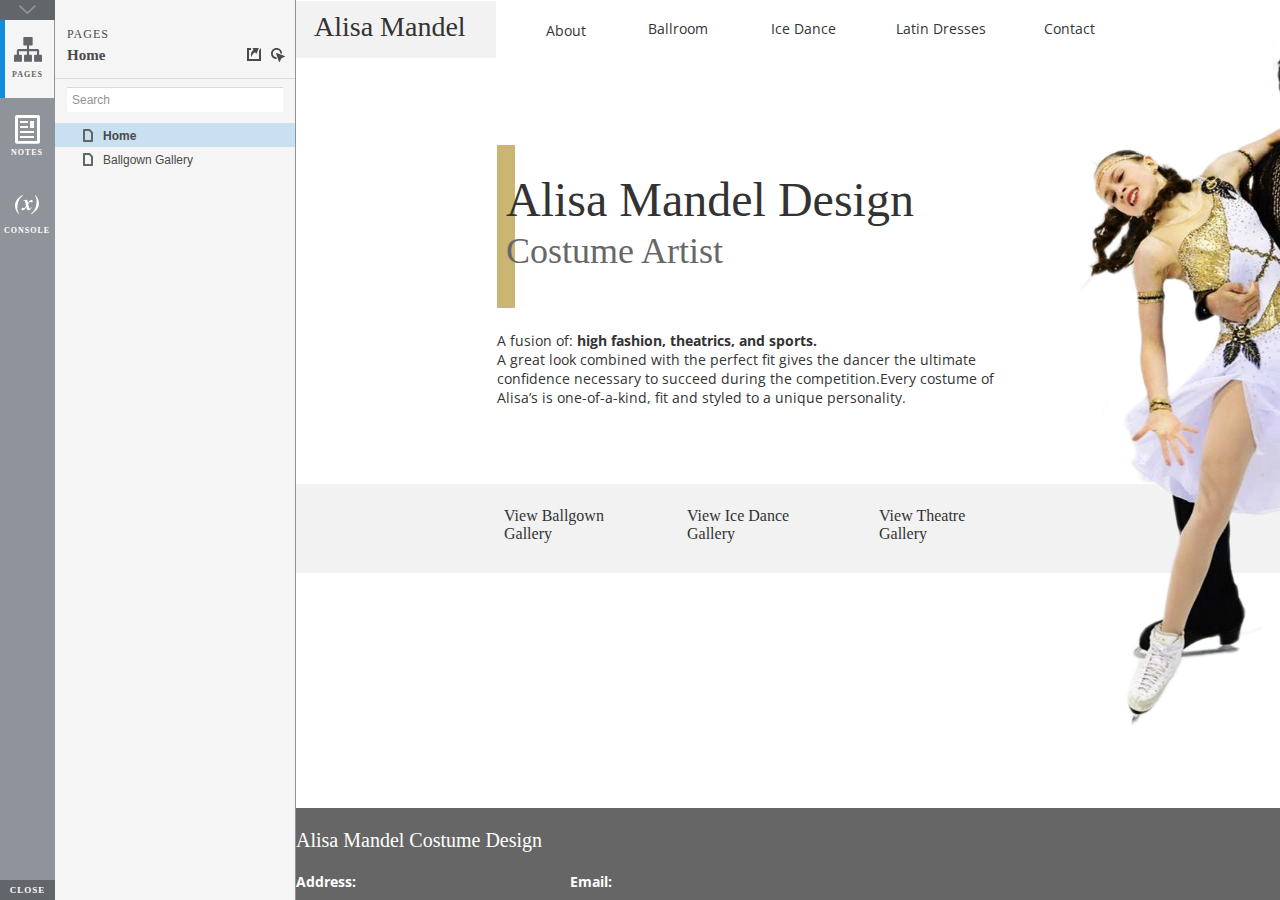
<file: start.html>
<!DOCTYPE html>
<html xmlns="http://www.w3.org/1999/xhtml" xml:lang="en" lang="en">
<head>
    <title>Untitled Document</title>
    <meta http-equiv="X-UA-Compatible" content="IE=edge"/>
    <meta http-equiv="content-type" content="text/html; charset=utf-8" />
    <meta name="viewport" content="width=device-width, initial-scale=1.0" />
    <meta name="apple-mobile-web-app-capable" content="yes" />
    <link type="text/css" href="resources/css/reset.css" rel="Stylesheet" />
    <link type="text/css" href="resources/css/default.css" rel="Stylesheet" />
    <!--<link href='https://fonts.googleapis.com/css?family=Nunito:300' rel='stylesheet' type='text/css'>-->

    <script type="text/javascript">
        if (location.href.toString().indexOf('file://localhost/') == 0) {
            location.href = location.href.toString().replace('file://localhost/', 'file:///');
        }
    </script>

    <!-- 8.0.0.3377 -->
<script src="resources/scripts/jquery-1.7.1.min.js"></script>
<script src="resources/scripts/startPre.js"></script>
<script src="data/document.js"></script>

    <style type="text/css">

#outerContainer {
	width:1000px;
	height:1500px;
}

.vsplitbar {
    width: 3px;
    /*background: #B9B9B9;*/
    border-right: 1px solid #8f949a;
}

.vsplitbar:hover, .vsplitbar.active {
    background: #8f949a;
}

#rightPanel {
    background-color: White;
}

/*#leftPanel {
    min-width: 120px;
}*/

.splitterMask {
   position:absolute;
   top: 0;
   left: 0;
   width: 100%;
   height: 100%;
   overflow: hidden;
   background-image: url(resources/images/transparent.gif);
   z-index: 20000;
}

    </style>
    <script type="text/javascript" language="JavaScript"><!--
        var SITEMAP_COLLAPSE_VAR_NAME = 'c';
        var PLUGIN_VAR_NAME = 'g';
        var FOOTNOTES_VAR_NAME = 'fn';
        var ADAPTIVE_VIEW_VAR_NAME = 'view';
        var lastLeftPanelWidth = 295;
        var toolBarOnly = true;

        // isolate scope
        (function() {
            setUpController();
            
            var configuration = $axure.document.configuration;
            var _settings = {};
            _settings.projectId = configuration.prototypeId;
            _settings.isAxshare = configuration.isAxshare;
            _settings.loadFeedbackPlugin = configuration.loadFeedbackPlugin;
            var cHash = getHashStringVar(SITEMAP_COLLAPSE_VAR_NAME);
            _settings.startCollapsed = cHash == "1";
            if(cHash == "2") closePlayer();
            var gHash = getHashStringVar(PLUGIN_VAR_NAME);
            if(gHash == "") gHash = 1;
            _settings.startPluginGid = gHash;

            $axure.player.settings = _settings;

            $(window).bind('load', function() {
                if(CHROME_5_LOCAL && !$('body').attr('pluginDetected')) {
                    window.location = 'resources/chrome/chrome.html';
                }
            });

            $(document).ready(function() {
                $axure.page.bind('load.start', mainFrame_onload);
                $axure.messageCenter.addMessageListener(messageCenter_message);

                $(document).on('pluginShown', function (event, data) {
                    setVarInCurrentUrlHash('g', data ? data : '');
                });

                $(document).on('pluginCreated', function(event, data) {
                    if($axure.player.settings.startPluginGid == data) {
                        $axure.player.showPlugin(data);
                    }
                });

                if($axure.player.settings.loadFeedbackPlugin) {
                    if($axure.player.settings.isAxshare) {
                        $axure.utils.loadJS('/Scripts/plugins/feedback/feedback8.js');
                    } else {
                        $axure.utils.loadJS('http://share.axure.com/Scripts/plugins/feedback/feedback8.js');
                    }
                }

                if(navigator.userAgent.indexOf("MSIE") >= 0) $('#outerContainer').width('100%');
                initialize();
                if($axure.player.settings.startCollapsed) $('#outerContainer').splitter({ sizeLeft: 0 });
                else $('#outerContainer').splitter({ sizeLeft: lastLeftPanelWidth });
                $('#leftPanel').width(lastLeftPanelWidth);
                
                $(window).resize(function() { resizeContent(); });

                $('#maximizePanelContainer').hide();

                initializeLogo();

                $(window).resize();
                resizeContent();
                
                $axure.player.collapseToBar();

                if($axure.player.settings.startCollapsed) {
                    collapse();
                    $('#leftPanel').width(0);
                }

                if(MOBILE_DEVICE) {
                    $('#interfaceControlFrameMinimizeContainer').height('45px');
                    $('#interfaceControlFrameMinimizeContainer a').height('45px');
                    $('#interfaceControlFrameHeaderContainer').css('margin-top','45px');
                    $('#interfaceControlFrameCloseContainer a').css('padding','10px 0px');
                    $('#maximizePanelContainer').height('45px');//.css('top','inherit').css('bottom','0px');

                    $('body').removeClass('hashover');

                    if(IOS) {
                        $('#rightPanel').css('overflow', 'auto').css('-webkit-overflow-scrolling', 'touch').css('-ms-overflow-x', 'hidden');

                        window.addEventListener("orientationchange", function() {
                            var viewport = document.querySelector("meta[name=viewport]");
                            //so iOS doesn't zoom when switching back to portrait
                            viewport.setAttribute('content', 'width=device-width, initial-scale=1.0, maximum-scale=1.0');
                            viewport.setAttribute('content', 'width=device-width, initial-scale=1.0');
                            resizeContent();
                        }, false);

                        $axure.page.bind('load.start', function() {
                            resizeContent();
                        });
                    }
                }

            });

            function initialize() {
                var legacyQString = getQueryString("Page");
                if (legacyQString.length > 0) {
                    location.href = location.href.substring(0, location.href.indexOf("?")) + "#p=" + legacyQString;
                    return;
                }

                var mainFrame = document.getElementById("mainFrame");
                //if it's local file on safari, test if we can access mainframe after its loaded
                if(SAFARI && document.location.href.indexOf('file://') >= 0) {
                    $(mainFrame).load(function () {
                        var canAccess;
                        try {
                            var mainFrameWindow = mainFrame.contentWindow || mainFrame.contentDocument;
                            mainFrameWindow['safari_file_CORS'] = 'Y';
                            canAccess = mainFrameWindow['safari_file_CORS'] === 'Y';
                        } catch(err) {
                            canAccess = false;
                        }

                        if(!canAccess) window.location = 'resources/chrome/safari.html';
                    });
                }

                mainFrame.contentWindow.location.href = getInitialUrl();
            }

            function initializeLogo() {
                if($axure.document.configuration.logoImagePath) {
                    var image = new Image();
                    image.onload = function() {
                        $('#logoImage').css('max-width', this.width + 'px');
                        $axure.player.resizeContent();
                    };
                    image.src = $axure.document.configuration.logoImagePath;
                
                    $('#interfaceControlFrameLogoImageContainer').html('<img id="logoImage" src="" />');
                    $('#logoImage').attr('src', $axure.document.configuration.logoImagePath).load(function() { resizeContent(); });
                } else $('#interfaceControlFrameLogoImageContainer').hide();

                if ($axure.document.configuration.logoImageCaption) {
                    $('#interfaceControlFrameLogoCaptionContainer').html($axure.document.configuration.logoImageCaption);
                } else $('#interfaceControlFrameLogoCaptionContainer').hide();

                if(!$('#interfaceControlFrameLogoImageContainer').is(':visible') && !$('#interfaceControlFrameLogoCaptionContainer').is(':visible')) {
                    $('#interfaceControlFrameLogoContainer').hide();
                }
            }

            var resizeContent = $axure.player.resizeContent = function() {
                var newHeight = $(window).height();
                var newWidth = $(window).width();

                var controlContainerHeight = newHeight;// - 30;
                if($('#interfaceControlFrameLogoContainer').is(':visible')) controlContainerHeight -= $('#interfaceControlFrameLogoContainer').outerHeight();// + 16;

                $('#outerContainer').height(newHeight).width(newWidth);
                $('.vsplitbar').height(newHeight);
                $('#leftPanel').height(newHeight);
                $('#interfaceControlFrame').height(newHeight);
                $('#interfaceControlFrameContainer').height(newHeight);
                $('#interfaceControlFrameHostContainer').height(controlContainerHeight);

                $('#rightPanel').height(newHeight);
                $('#mainFrame').height(newHeight);

                if($('#leftPanel').is(':visible')) $('#rightPanel').width($(window).width() - $('#leftPanel').width() - 1);// $('.vsplitbar').width());
                else $('#rightPanel').width($(window).width());

                $(document).trigger('ContainerHeightChange',[controlContainerHeight]);

                if(MOBILE_DEVICE) {
                    if(!(getHashStringVar(ADAPTIVE_VIEW_VAR_NAME).length > 0)) $axure.messageCenter.postMessage('setAdaptiveViewForSize', {'width':newWidth, 'height':$('#rightPanel').height()});
                }
            }

            var collapseToBar = $axure.player.collapseToBar = function() {
                lastLeftPanelWidth = $('#leftPanel').width();
                $('#leftPanel').width('55px');
                $('.vsplitbar').hide();
                $('#rightPanel').width($(window).width() - $('#leftPanel').width());
                $(window).resize();
                $('#outerContainer').trigger('resize');
                toolBarOnly = true;
            }

            var expandFromBar = $axure.player.expandFromBar = function() {
                if($('.vsplitbar').is(':visible')) return;

                $('#leftPanel').width(lastLeftPanelWidth);
                $('.vsplitbar').show();
                $('#rightPanel').width($(window).width() - $('#leftPanel').width() - 1);// $('.vsplitbar').width());
                $(window).resize();
                $('#outerContainer').trigger('resize');
                toolBarOnly = false;
            }

        })();

        function messageCenter_message(message, data) {
            if(message == 'expandFrame') expand();
            else if(message == 'getCollapseFrameOnLoad' && $axure.player.settings.startCollapsed && !MOBILE_DEVICE) $axure.messageCenter.postMessage('collapseFrameOnLoad');
        }

        
        function getInitialUrl() {
            var pageName = getHashStringVar("p");
            if(pageName.length > 0) return pageName + ".html";
            else {
                var url = getFirstPageUrl($axure.document.sitemap.rootNodes);
                return (url ? url : "about:blank");
            }
        }

        function getFirstPageUrl(nodes) {
            for (var i = 0; i < nodes.length; i++) {
                var node = nodes[i];
                if (node.url) return node.url;
                else {
                    var hasChildren = (node.children && node.children.length > 0);
                    if (hasChildren) {
                        var url = getFirstPageUrl(node.children);
                        if (url) return url;
                    }
                }
            }
            return null;
        }

        function closePlayer() {
            if($axure.page.location) window.location.href = $axure.page.location;
            else {
                var pageFile = getInitialUrl();
                var currentLocation = window.location.toString();
                window.location.href = currentLocation.substr(0, currentLocation.lastIndexOf("/") + 1) + pageFile;
            }
        }

        function replaceHash(newHash) {
            var currentLocWithoutHash = window.location.toString().split('#')[0];

            //We use replace so that every hash change doesn't get appended to the history stack.
            //We use replaceState in browsers that support it, else replace the location
            if(typeof window.history.replaceState != 'undefined') {
                try {
                    //Chrome 45 (Version 45.0.2454.85 m) started throwing an error here when generated locally (this only happens with sitemap open) which broke all interactions.
                    //try catch breaks the url adjusting nicely when the sitemap is open, but all interactions and forward and back buttons work.
                    //Uncaught SecurityError: Failed to execute 'replaceState' on 'History': A history state object with URL 'file:///C:/Users/Ian/Documents/Axure/HTML/Untitled/start.html#p=home' cannot be created in a document with origin 'null'.
                    window.history.replaceState(null, null, currentLocWithoutHash + newHash);
                } catch(ex) {}
            } else {
                window.location.replace(currentLocWithoutHash + newHash);
            }
        }

        function collapse() {
            setVarInCurrentUrlHash('c', 1);
            if(!toolBarOnly) lastLeftPanelWidth = $('#leftPanel').width();

            $('#maximizePanelContainer').show();
            $('#leftPanel').hide();
            $('.vsplitbar').hide();
            $('#rightPanel').width($(window).width());
            $(window).resize();
            $('#outerContainer').trigger('resize');

            $(document).trigger('sidebarCollapse');

            if(MOBILE_DEVICE) {
                $('#maximizePanelContainer').animate({
                    top:$('#rightPanel').height() - $('#maximizePanelContainer').height()
                }, 300, 'swing', function() {
                    $('#maximizePanelContainer').css('top', 'inherit').css('bottom', '0px');
                });
            }
        }

        function expand() {
            if(MOBILE_DEVICE) {
                $('#maximizePanelContainer').css('top', '0px').css('bottom', 'inherit');
            }

            deleteVarFromCurrentUrlHash('c');
            $('#maximizePanelContainer').hide();
            $('#leftPanel').width(lastLeftPanelWidth);
            $('#leftPanel').show();
            if(!toolBarOnly) {
                $('.vsplitbar').show();
                $('#rightPanel').width($(window).width() - $('#leftPanel').width() - 1);
            } else {
                $axure.player.collapseToBar();
            }
            $(window).resize();
            $('#outerContainer').trigger('resize');

            $(document).trigger('sidebarExpanded');
        }


        function mainFrame_onload() {
            if($axure.page.pageName) document.title = $axure.page.pageName;
        }

        function getQueryString(query) {
            var qstring = self.location.href.split("?");
            if(qstring.length < 2) return "";
            return GetParameter(qstring, query);
        }
        
        function GetParameter(qstring, query) {
            var prms = qstring[1].split("&");
            var frmelements = new Array();
            var currprmeter, querystr = "";

            for(var i = 0; i < prms.length; i++) {
                currprmeter = prms[i].split("=");
                frmelements[i] = new Array();
                frmelements[i][0] = currprmeter[0];
                frmelements[i][1] = currprmeter[1];
            }

            for(j = 0; j < frmelements.length; j++) {
                if(frmelements[j][0].toLowerCase() == query.toLowerCase()) {
                    querystr = frmelements[j][1];
                    break;
                }
            }
            return querystr;
        }
        
        function getHashStringVar(query) {
            var qstring = self.location.href.split("#");
            if(qstring.length < 2) return "";
            return GetParameter(qstring, query);
        }

        function setHashStringVar(currentHash, varName, varVal) {
            var varWithEqual = varName + '=';
            var poundVarWithEqual = varVal === '' ? '' :  '#' + varName + '=' + varVal;
            var ampVarWithEqual = varVal === '' ? '' :  '&' + varName + '=' + varVal;
            var hashToSet = '';

            var pageIndex = currentHash.indexOf('#' + varWithEqual);
            if(pageIndex == -1) pageIndex = currentHash.indexOf('&' + varWithEqual);
            if(pageIndex != -1) {
                var newHash = currentHash.substring(0, pageIndex);

                newHash = newHash == '' ? poundVarWithEqual : newHash + ampVarWithEqual;

                var ampIndex = currentHash.indexOf('&', pageIndex + 1);
                if(ampIndex != -1) {
                    newHash = newHash == '' ? '#' + currentHash.substring(ampIndex + 1) : newHash + currentHash.substring(ampIndex);
                }
                hashToSet = newHash;
            } else if(currentHash.indexOf('#') != -1) {
                hashToSet = currentHash + ampVarWithEqual;
            } else {
                hashToSet = poundVarWithEqual;
            }

            if(hashToSet != '' || varVal == '') {
                return hashToSet;
            }

            return null;
        }

        function setVarInCurrentUrlHash(varName, varVal) {
            var newHash = setHashStringVar(window.location.hash, varName, varVal);

            if(newHash != null) {
                replaceHash(newHash);
            }
        }

        function deleteHashStringVar(currentHash, varName) {
            var varWithEqual = varName + '=';

            var pageIndex = currentHash.indexOf('#' + varWithEqual);
            if(pageIndex == -1) pageIndex = currentHash.indexOf('&' + varWithEqual);
            if(pageIndex != -1) {
                var newHash = currentHash.substring(0, pageIndex);

                var ampIndex = currentHash.indexOf('&', pageIndex + 1);

                //IF begin of string....if none blank, ELSE # instead of & and rest
                //IF in string....prefix + if none blank, ELSE &-rest
                if(newHash == '') { //beginning of string
                    newHash = ampIndex != -1 ? '#' + currentHash.substring(ampIndex + 1) : '';
                } else { //somewhere in the middle
                    newHash = newHash + (ampIndex != -1 ? currentHash.substring(ampIndex) : '');
                }

                return newHash;
            }

            return null;
        }

        function deleteVarFromCurrentUrlHash(varName) {
            var newHash = deleteHashStringVar(window.location.hash, varName);

            if(newHash != null) {
                replaceHash(newHash);
            }
        }
    --></script>
    
    <link type="text/css" rel="Stylesheet" href="plugins/sitemap/styles/sitemap.css" />
    <link type="text/css" rel="Stylesheet" href="plugins/page_notes/styles/page_notes.css" />
    <link type="text/css" rel="Stylesheet" href="plugins/debug/styles/debug.css" />
    <script src="resources/scripts/startPost.js"></script>


    <!--<link type="text/css" rel="Stylesheet" href="plugins/recordplay/styles/recordplay.css" />
    <script type="text/javascript" src="plugins/recordplay/recordplay.js"></script>-->
    

</head>
<body scroll="no" class="hashover">
    <div id="outerContainer">

        <div id="leftPanel">
            <div id="interfaceControlFrame">
                <div id="interfaceControlFrameMinimizeContainer">
                    <a title="Collapse" id="interfaceControlFrameMinimizeButton" onclick="collapse();">&nbsp;</a>
                </div>
                <div id="interfaceControlFrameHeaderContainer">
                    <ul id="interfaceControlFrameHeader"></ul>
                </div>
                <div id="interfaceControlFrameContainer">
                    <div id="interfaceControlFrameLogoContainer">
                        <div id="interfaceControlFrameLogoImageContainer"></div>
                        <div id="interfaceControlFrameLogoCaptionContainer"></div>
                    </div>
                    <div id="interfaceControlFrameHostContainer">
                    </div>
                </div>
                <div id="interfaceControlFrameCloseContainer">
                    <a title="Close" id="interfaceControlFrameCloseButton" onclick="closePlayer();">CLOSE</a>
                </div>
            </div>
        </div>
        <div id="rightPanel">
            <iframe id="mainFrame" name="mainFrame" width="100%" height="100%" src="" frameborder="0" style="display: block;" webkitallowfullscreen mozallowfullscreen allowfullscreen></iframe>
        </div>

    </div>

    <div id="maximizePanelContainer">
        <iframe id="expandFrame" src="resources/expand.html" width="100%" height="100%" scrolling="no" allowtransparency="true" frameborder="0"></iframe>
    </div>

</body>
</html>
</file>
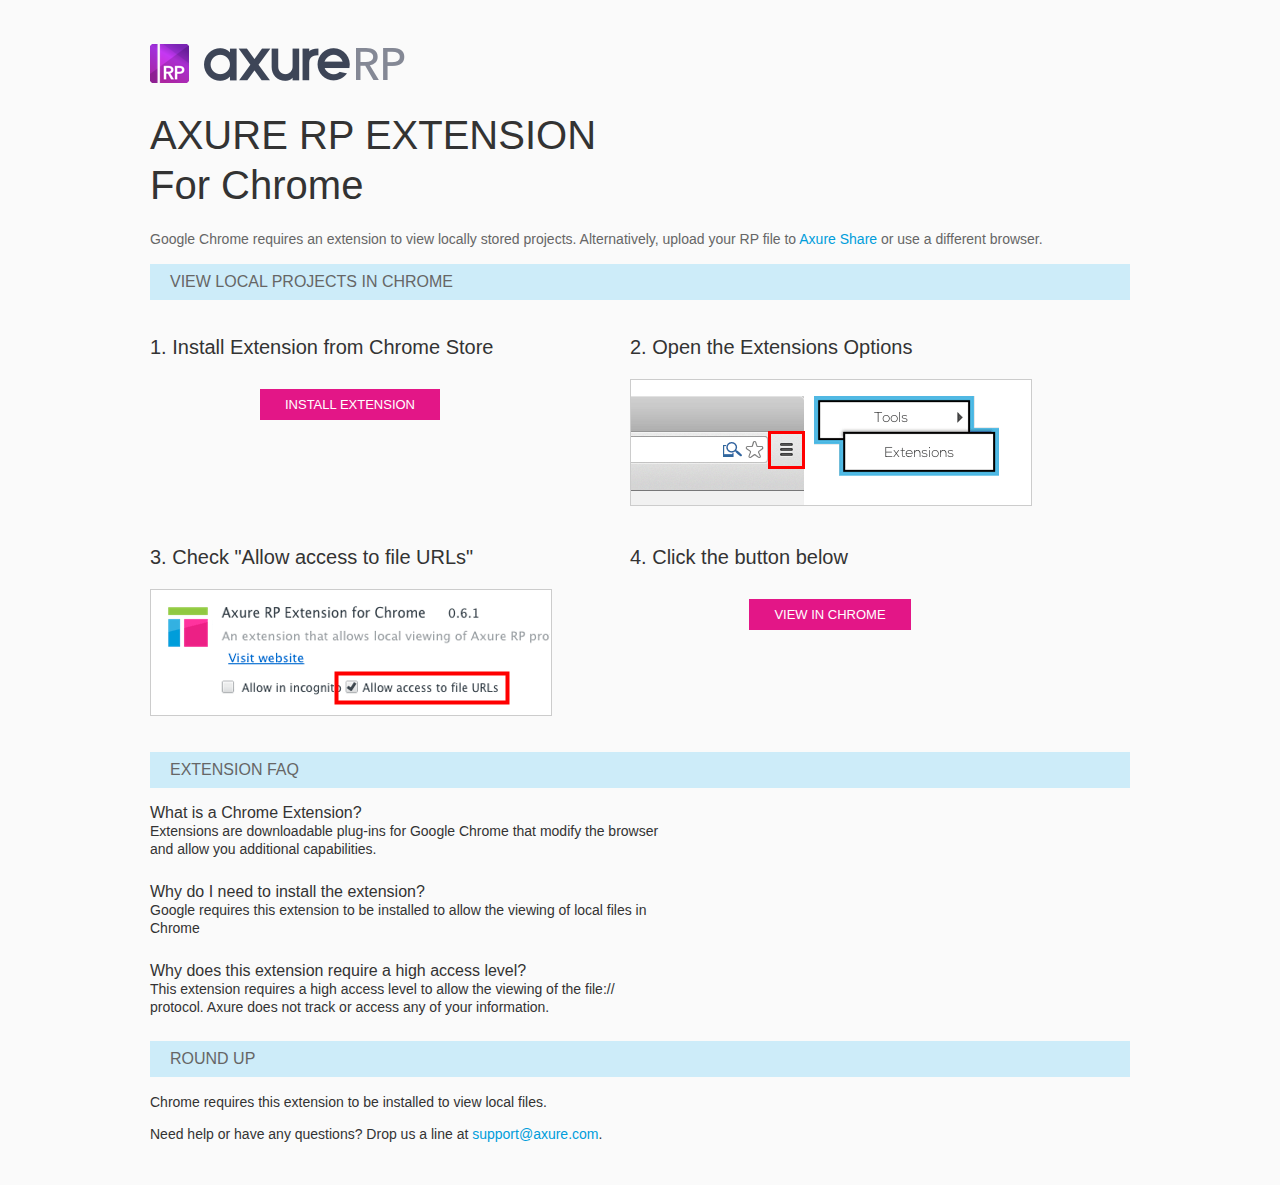
<file: resources/chrome/chrome.html>
<html>
<head>
    <title>Install the Axure RP Chrome Extension</title>
    <style type="text/css">
        *
        {
            font-family: Helvetica, Arial, sans-serif;
        }
        body
        {
            text-align: center;
            background-color: #fafafa;
        }
        p
        {
            font-size: 14px;
            line-height: 18px;
            color: #333333;
        }
        div.container
        {
            width: 980px;
            margin-left: auto;
            margin-right: auto;
            text-align: left;
        }
        a
        {
            text-decoration: none;
            color: #009dda;
        }
        .button
        {
            background: #E31687;
            font: normal 16px Arial, sans-serif;
            color: #FFFFFF;
            padding: 8px 25px 8px 25px;
            border: 0;
            display: inline-block;
            margin-top: 10px;
            text-transform: uppercase;
            font-size: 13px;
        }
        a:hover.button
        {
            opacity: .8;
        }
        div.left
        {
            width: 400px;
            float: left;
            margin-right: 80px;
        }
        div.right
        {
            width: 400px;
            float: left;
        }
        div.buttonContainer
        {
            text-align: center;
        }
        h1
        {
            font-size: 40px;
            color: #333333;
            line-height: 50px;
            margin-bottom: 20px;
            font-weight: normal;
        }
        h2
        {
            font-size: 38px;
            font-weight: normal;
            color: #08639C;
            text-align: center;
        }
        h3
        {
            font-size: 20px;
            color: #333333;
            font-weight: normal;
        }
        .heading
        {
            background-color: #cdecf9;
            height: 36px;
            line-height: 36px;
            padding-left: 20px;
            font-size: 16px;
            color: #666666;
        }
        span.faq
        {
            font-size: 16px;
            font-weight: normal;
            color: #333333;
            display: block;
        }
    </style>
</head>
<body>
    <div class="container">
        <br />
        <br />
        <img src="axure_logo.png" alt="axure" />
        <br />
        <h1>
            AXURE RP EXTENSION<br />
            For Chrome</h1>
        <p style="font-size: 14px; color: #666666; margin-top: 10px;">
            Google Chrome requires an extension to view locally stored projects. Alternatively,
            upload your RP file to <a href="https://share.axure.com">Axure Share</a> or use a different
            browser.</p>
        <h3 class="heading">
            VIEW LOCAL PROJECTS IN CHROME</h3>
        <div class="left">
            <h3>
                1. Install Extension from Chrome Store</h3>
            <div class="buttonContainer">
                <a class="button" href="https://chrome.google.com/webstore/detail/dogkpdfcklifaemcdfbildhcofnopogp"
                    target="_blank">Install Extension</a>
            </div>
        </div>
        <div class="right">
            <h3>
                2. Open the Extensions Options</h3>
            <img src="extensions_menu.gif" alt="extensions" />
        </div>
        <div style="clear: both; height: 20px;">
            &nbsp;</div>
        <div class="left">
            <h3>
                3. Check "Allow access to file URLs"</h3>
            <img src="allow_access.gif" alt="allow access" />
        </div>
        <div class="right">
            <h3>
                4. Click the button below</h3>
            <div class="buttonContainer">
                <a class="button" href="../../start.html">View in Chrome</a>
            </div>
        </div>
        <div style="clear: both; height: 20px;">
        </div>
        <h3 class="heading">
            EXTENSION FAQ</h3>
        <p>
            <span class="faq">What is a Chrome Extension?</span> Extensions are downloadable
            plug-ins for Google Chrome that modify the browser<br />
            and allow you additional capabilities.
        </p>
        <p style="margin-top: 25px;">
            <span class="faq">Why do I need to install the extension?</span> Google requires
            this extension to be installed to allow the viewing of local files in<br />
            Chrome
        </p>
        <p style="margin-top: 25px; margin-bottom: 25px;">
            <span class="faq">Why does this extension require a high access level?</span> This
            extension requires a high access level to allow the viewing of the file://<br />
            protocol. Axure does not track or access any of your information.
        </p>
        <h3 class="heading">
            ROUND UP</h3>
        <p>
            Chrome requires this extension to be installed to view local files.</p>
        <p>
            Need help or have any questions? Drop us a line at <a href="mailto:support@axure.com">
                support@axure.com</a>.
        </p>
        <div style="clear: both; height: 20px;">
        </div>
    </div>
</body>
</html>
</file>
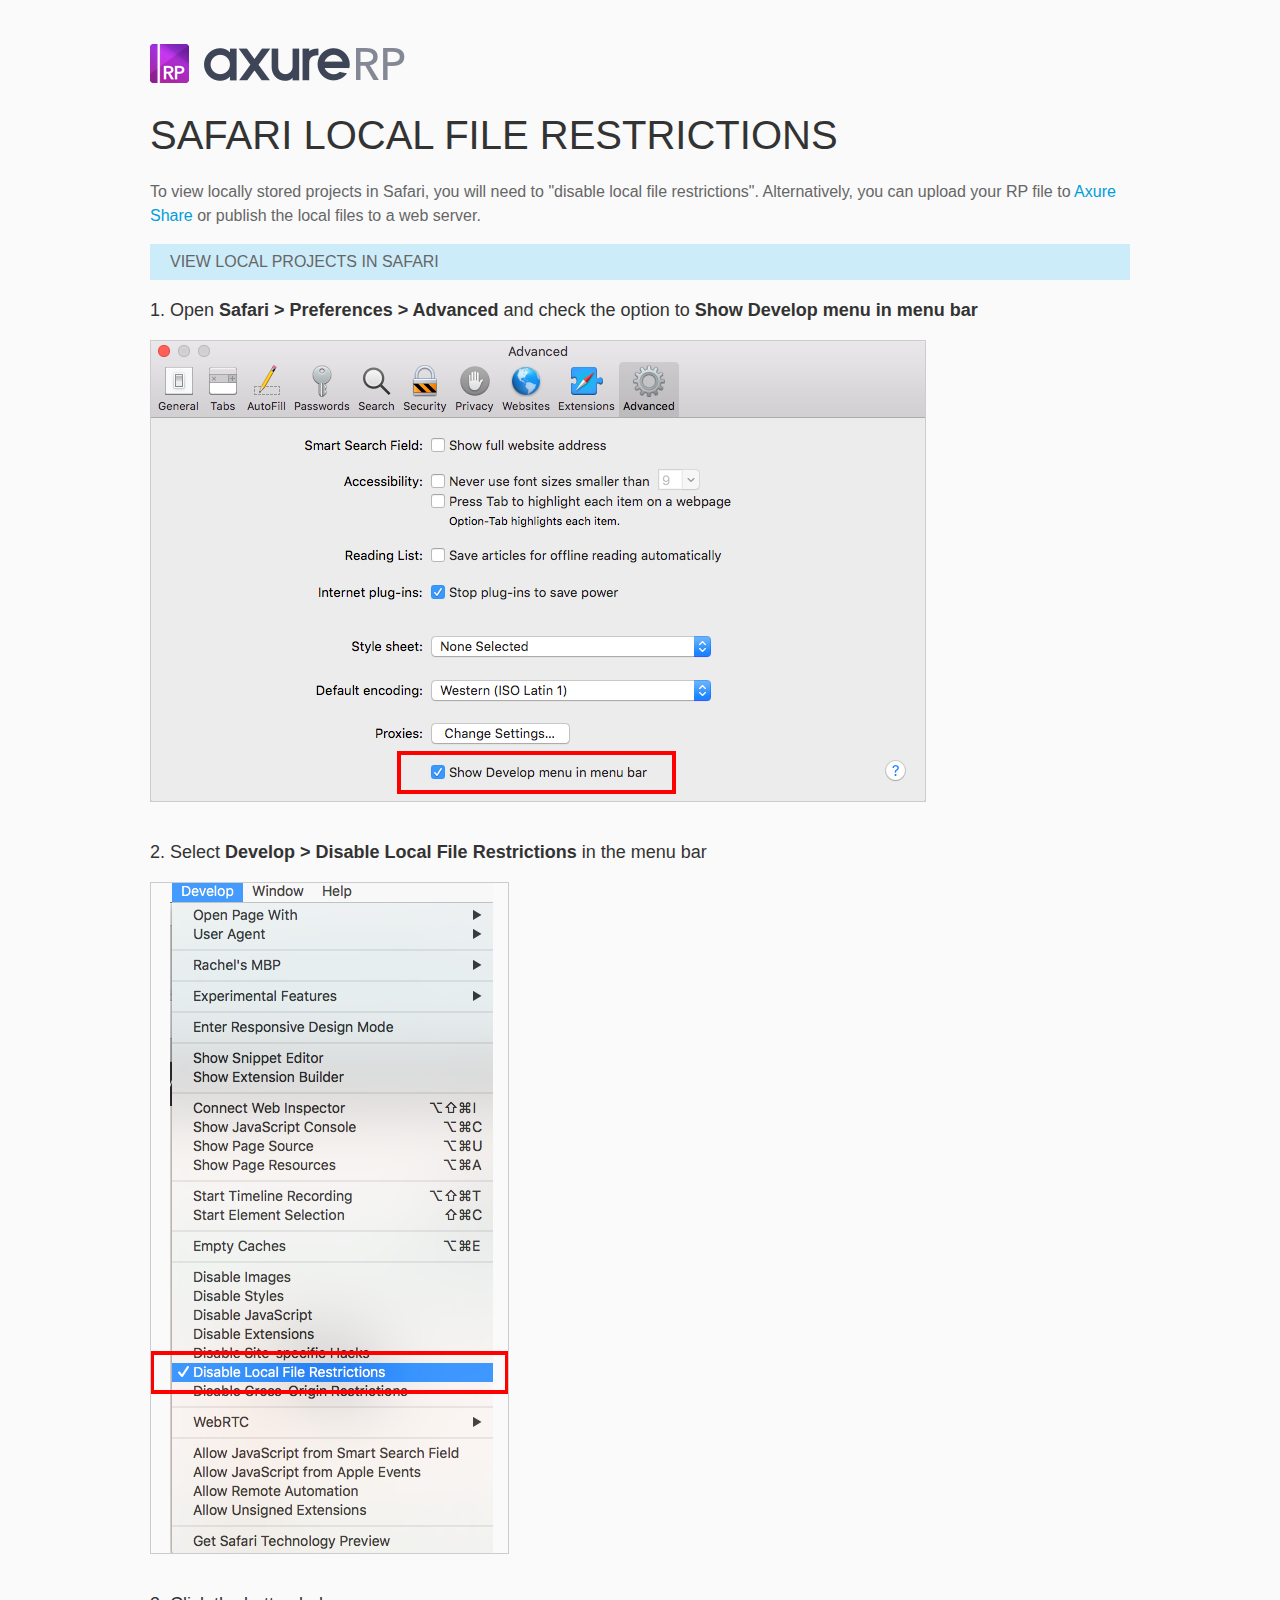
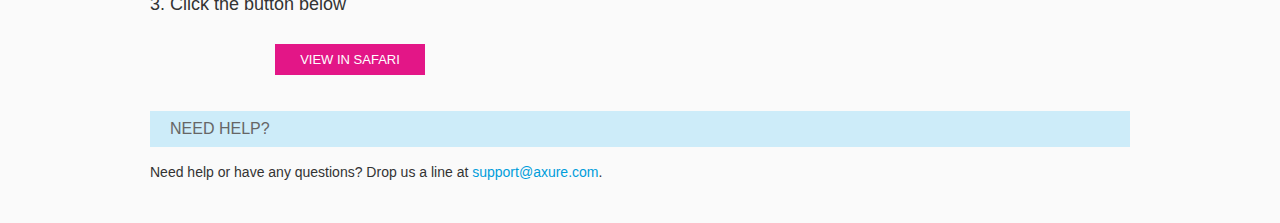
<file: resources/chrome/safari.html>
<html>
<head>
    <title>Axure RP - Safari Local File Restrictions</title>
    <style type="text/css">
        *
        {
            font-family: Helvetica, Arial, sans-serif;
        }
        body
        {
            text-align: center;
            background-color: #fafafa;
        }
        p
        {
            font-size: 14px;
            line-height: 18px;
            color: #333333;
        }
        div.container
        {
            width: 980px;
            margin-left: auto;
            margin-right: auto;
            text-align: left;
        }
        a
        {
            text-decoration: none;
            color: #009dda;
        }
        .button
        {
            background: #E31687;
            font: normal 16px Arial, sans-serif;
            color: #FFFFFF;
            padding: 8px 25px 8px 25px;
            border: 0;
            display: inline-block;
            margin-top: 10px;
            text-transform: uppercase;
            font-size: 13px;
        }
        a:hover.button
        {
            opacity: .8;
        }
        div.left
        {
            width: 400px;
            float: left;
            margin-right: 80px;
        }
        div.right
        {
            width: 400px;
            float: left;
        }
        div.buttonContainer
        {
            text-align: center;
        }
        h1
        {
            font-size: 40px;
            color: #333333;
            line-height: 50px;
            margin-bottom: 20px;
            font-weight: normal;
        }
        h2
        {
            font-size: 38px;
            font-weight: normal;
            color: #08639C;
            text-align: center;
        }
        h3
        {
            font-size: 18px;
            line-height: 24px;
            color: #333333;
            font-weight: normal;
        }
        .heading
        {
            background-color: #cdecf9;
            height: 36px;
            line-height: 36px;
            padding-left: 20px;
            font-size: 16px;
            color: #666666;
        }
        span.faq
        {
            font-size: 16px;
            font-weight: normal;
            color: #333333;
            display: block;
        }
    </style>
</head>
<body>
    <div class="container">
        <br />
        <br />
        <img src="axure_logo.png" alt="axure" />
        <br />
        <h1>
            SAFARI LOCAL FILE RESTRICTIONS</h1>
        <p style="font-size: 16px; line-height: 24px; color: #666666; margin-top: 10px;">
            To view locally stored projects in Safari, you will need to "disable local file restrictions". Alternatively,
            you can upload your RP file to <a href="https://share.axure.com">Axure Share</a> or publish the local files to a web server.</p>
        <h3 class="heading">
            VIEW LOCAL PROJECTS IN SAFARI</h3>
        <div class="">
            <h3>
                1. Open <span style="font-weight: bold">Safari > Preferences > Advanced</span> and check the option to <span style="font-weight: bold">Show Develop menu in menu bar</span></h3>
            <img src="safari_advanced.png" alt="advanced" />
        </div>
        <div style="clear: both; height: 20px;">
            &nbsp;
        </div>
        <div class="">
            <h3>
                2. Select <span style="font-weight: bold">Develop > Disable Local File Restrictions</span> in the menu bar</h3>
            <img src="safari_restrictions.png" alt="extensions" />
        </div>
        <div style="clear: both; height: 20px;">
            &nbsp;</div>
        <div class="left">
            <h3>
                3. Click the button below
            </h3>
            <div class="buttonContainer">
                <a class="button" href="../../start.html">View in Safari</a>
            </div>
        </div>
        <div style="clear: both; height: 20px;">
        </div>
        <h3 class="heading">
            NEED HELP?</h3>
        <p>
            Need help or have any questions? Drop us a line at <a href="mailto:support@axure.com">
                support@axure.com</a>.
        </p>
        <div style="clear: both; height: 20px;">
        </div>
    </div>
</body>
</html>
</file>
<file: resources/css/axure_rp_page.css>
﻿/* so the window resize fires within a frame in IE7 */
html, body {
    height: 100%;
}

a {
    color: inherit;
}

p {
    margin: 0px;
    text-rendering: optimizeLegibility;
    font-feature-settings: "kern" 1;
    -webkit-font-feature-settings: "kern";
    -moz-font-feature-settings: "kern";
    -moz-font-feature-settings: "kern=1";
    font-kerning: normal;
}

iframe {
    background: #FFFFFF;
}

/* to match IE with C, FF */
input {
    padding: 1px 0px 1px 0px;
    box-sizing: border-box;
    -moz-box-sizing: border-box;
}

textarea {
    margin: 0px;
    box-sizing: border-box;
    -moz-box-sizing: border-box;
}

div.intcases {
    font-family: arial; 
    font-size: 12px;
    text-align:left; 
    border:1px solid #AAA; 
    background:#FFF none repeat scroll 0% 0%; 
    z-index:9999; 
    visibility:hidden; 
    position:absolute;
    padding: 0px;
    border-radius: 3px;
    white-space: nowrap;
}

div.intcaselink {
    cursor: pointer;
    padding: 3px 8px 3px 8px;
    margin: 5px;
    background:#EEE none repeat scroll 0% 0%; 
    border:1px solid #AAA;
    border-radius: 3px;
}

div.refpageimage {
    position: absolute;
    left: 0px;
    top: 0px;
    font-size: 0px;
    width: 16px;
    height: 16px;
    cursor: pointer;
    background-image: url(images/newwindow.gif);
    background-repeat: no-repeat;
}

div.annnoteimage {
    position: absolute;
    left: 0px;
    top: 0px;
    font-size: 0px;
    /*width: 16px;
    height: 12px;*/
    cursor: help;
    /*background-image: url(images/note.gif);*/
    /*background-repeat: no-repeat;*/
    width: 13px;
    height: 12px;
    padding-top: 1px;
    text-align: center;
    background-color: #138CDD;
    -moz-box-shadow: 1px 1px 3px #aaa;
    -webkit-box-shadow: 1px 1px 3px #aaa;
    box-shadow: 1px 1px 3px #aaa;
}

div.annnoteline {
    display: inline-block;
    width: 9px;
    height: 1px;
    border-bottom: 1px solid white;
    margin-top: 1px;
}

div.annnotelabel {
    position: absolute;
    left: 0px;
    top: 0px;
    font-family: Helvetica,Arial;
    font-size: 10px;
    /*border: 1px solid rgb(166,221,242);*/
    cursor: help;
    /*background:rgb(0,157,217) none repeat scroll 0% 0%;*/ 
    padding: 1px 3px 1px 3px;
    white-space: nowrap;
    color: white;
    
    background-color: #138CDD;
    -moz-box-shadow: 1px 1px 3px #aaa;
    -webkit-box-shadow: 1px 1px 3px #aaa;
    box-shadow: 1px 1px 3px #aaa;
}

.annotation {
    font-size: 12px;
    padding-left: 2px;
    margin-bottom: 5px;
}

.annotationName {
    /*font-size: 13px;
    font-weight: bold;
    margin-bottom: 3px;
    white-space: nowrap;*/

    font-family: 'Trebuchet MS';
    font-size: 14px;
    font-weight: bold;
    margin-bottom: 5px;
    white-space: nowrap;
}

.annotationValue {
    font-family: Arial, Helvetica, Sans-Serif;
    font-size: 12px;
    color: #4a4a4a;
    line-height: 21px;
    margin-bottom: 20px;
}

.noteLink {
    text-decoration: inherit;
    color: inherit;
}

.noteLink:hover {
    background-color: white;
}

/* this is a fix for the issue where dialogs jump around and takes the text-align from the body */
.dialogFix {
    position:absolute;
    text-align:left;
    border: 1px solid #8f949a;
}


@keyframes pulsate {
  from {
    box-shadow: 0 0 10px #15d6ba;
  }
  to {
    box-shadow: 0 0 20px #15d6ba;
  }
}

@-webkit-keyframes pulsate {
  from {
    -webkit-box-shadow: 0 0 10px #15d6ba;
    box-shadow: 0 0 10px #15d6ba;
  }
  to {
    -webkit-box-shadow: 0 0 20px #15d6ba;
    box-shadow: 0 0 20px #15d6ba;
  }
}
 
@-moz-keyframes pulsate {
  from {
    -moz-box-shadow: 0 0 10px #15d6ba;
    box-shadow: 0 0 10px #15d6ba;
  }
  to {
    -moz-box-shadow: 0 0 20px #15d6ba;
    box-shadow: 0 0 20px #15d6ba;
  }
}

.legacyPulsateBorder {
    /*border: 5px solid #15d6ba;
    margin: -5px;*/
    -moz-box-shadow: 0 0 10px 3px #15d6ba;
    box-shadow: 0 0 10px 3px #15d6ba;
}

.pulsateBorder {
  animation-name: pulsate;
  animation-timing-function: ease-in-out;
  animation-duration: 0.9s;
  animation-iteration-count: infinite;
  animation-direction: alternate;
  
  -webkit-animation-name: pulsate;
  -webkit-animation-timing-function: ease-in-out;
  -webkit-animation-duration: 0.9s;
  -webkit-animation-iteration-count: infinite;
  -webkit-animation-direction: alternate;

  -moz-animation-name: pulsate;
  -moz-animation-timing-function: ease-in-out;
  -moz-animation-duration: 0.9s;
  -moz-animation-iteration-count: infinite;
  -moz-animation-direction: alternate;
}

.ax_default_hidden, .ax_default_unplaced{
    display: none;
    visibility: hidden;
}

.widgetNoteSelected {
    -moz-box-shadow: 0 0 10px 3px #138CDD;
    box-shadow: 0 0 10px 3px #138CDD;
    /*-moz-box-shadow: 0 0 20px #3915d6;
    box-shadow: 0 0 20px #3915d6;*/
    /*border: 3px solid #3915d6;*/
    /*margin: -3px;*/
}


.singleImg {
    display: none;
    visibility: hidden;
}
</file>
<file: data/styles.css>
﻿.ax_default {
  font-family:'Arial';
  font-weight:400;
  font-style:normal;
  font-size:13px;
  color:#333333;
  text-align:center;
  line-height:normal;
}
.box_1 {
}
.box_2 {
}
.image {
}
.button {
}
.heading_1 {
  font-family:'Arial';
  font-weight:bold;
  font-style:normal;
  font-size:32px;
  text-align:left;
}
.heading_2 {
  font-family:'Arial';
  font-weight:bold;
  font-style:normal;
  font-size:24px;
  text-align:left;
}
.heading_3 {
  font-family:'Arial';
  font-weight:bold;
  font-style:normal;
  font-size:18px;
  text-align:left;
}
.heading_4 {
  font-family:'Arial';
  font-weight:bold;
  font-style:normal;
  font-size:14px;
  text-align:left;
}
.heading_5 {
  font-family:'Arial';
  font-weight:bold;
  font-style:normal;
  text-align:left;
}
.heading_6 {
  font-family:'Arial';
  font-weight:bold;
  font-style:normal;
  font-size:10px;
  text-align:left;
}
.label {
  font-size:14px;
  text-align:left;
}
.paragraph {
  text-align:left;
}
.line {
}
</file>
<file: files/ballgown_gallery/styles.css>
﻿body {
  margin:0px;
  background-image:none;
  position:relative;
  left:-0px;
  width:1400px;
  margin-left:auto;
  margin-right:auto;
  text-align:left;
}
#base {
  position:absolute;
  z-index:0;
}
#u81 {
  position:absolute;
  left:0px;
  top:58px;
}
#u81_state0 {
  position:relative;
  left:0px;
  top:0px;
  width:1400px;
  height:750px;
  background-image:none;
}
#u81_state0_content {
  border-width:0px;
  position:absolute;
  left:0px;
  top:0px;
  width:1px;
  height:1px;
}
#u82_div {
  border-width:0px;
  position:absolute;
  left:0px;
  top:0px;
  width:1400px;
  height:750px;
  background:inherit;
  background-color:rgba(255, 255, 255, 1);
  border:none;
  border-radius:0px;
  -moz-box-shadow:none;
  -webkit-box-shadow:none;
  box-shadow:none;
}
#u82 {
  border-width:0px;
  position:absolute;
  left:0px;
  top:0px;
  width:1400px;
  height:750px;
}
#u82_text {
  border-width:0px;
  position:absolute;
  left:0px;
  top:0px;
  width:0px;
  visibility:hidden;
  word-wrap:break-word;
}
#u83 {
  position:absolute;
  left:50px;
  top:134px;
}
#u83_state0 {
  position:relative;
  left:0px;
  top:0px;
  width:367px;
  height:276px;
  background-image:none;
}
#u83_state0_content {
  border-width:0px;
  position:absolute;
  left:0px;
  top:0px;
  width:1px;
  height:1px;
}
#u84_div {
  border-width:0px;
  position:absolute;
  left:0px;
  top:0px;
  width:337px;
  height:54px;
  background:inherit;
  background-color:rgba(255, 255, 255, 0);
  box-sizing:border-box;
  border-width:3px;
  border-style:solid;
  border-color:rgba(203, 181, 115, 1);
  border-radius:0px;
  -moz-box-shadow:none;
  -webkit-box-shadow:none;
  box-shadow:none;
  color:#CBB573;
}
#u84 {
  border-width:0px;
  position:absolute;
  left:13px;
  top:38px;
  width:337px;
  height:54px;
  color:#CBB573;
}
#u84_text {
  border-width:0px;
  position:absolute;
  left:0px;
  top:0px;
  width:0px;
  visibility:hidden;
  word-wrap:break-word;
}
#u85_div {
  border-width:0px;
  position:absolute;
  left:0px;
  top:0px;
  width:247px;
  height:78px;
  background:inherit;
  background-color:rgba(255, 255, 255, 1);
  border:none;
  border-radius:0px;
  -moz-box-shadow:none;
  -webkit-box-shadow:none;
  box-shadow:none;
  font-family:'Otama.ep';
  font-weight:400;
  font-style:normal;
  font-size:48px;
}
#u85 {
  border-width:0px;
  position:absolute;
  left:28px;
  top:0px;
  width:247px;
  height:78px;
  font-family:'Otama.ep';
  font-weight:400;
  font-style:normal;
  font-size:48px;
}
#u85_text {
  border-width:0px;
  position:absolute;
  left:15px;
  top:10px;
  width:232px;
  word-wrap:break-word;
}
#u86_div {
  border-width:0px;
  position:absolute;
  left:0px;
  top:0px;
  width:339px;
  height:152px;
  background:inherit;
  background-color:rgba(255, 255, 255, 1);
  border:none;
  border-radius:0px;
  -moz-box-shadow:none;
  -webkit-box-shadow:none;
  box-shadow:none;
}
#u86 {
  border-width:0px;
  position:absolute;
  left:28px;
  top:124px;
  width:339px;
  height:152px;
}
#u86_text {
  border-width:0px;
  position:absolute;
  left:0px;
  top:15px;
  width:339px;
  word-wrap:break-word;
}
#u87_div {
  border-width:0px;
  position:absolute;
  left:0px;
  top:0px;
  width:247px;
  height:38px;
  background:inherit;
  background-color:rgba(255, 255, 255, 1);
  border:none;
  border-radius:0px;
  -moz-box-shadow:none;
  -webkit-box-shadow:none;
  box-shadow:none;
  font-family:'Vladimir Script Bold Oblique', 'Vladimir Script';
  font-weight:700;
  font-style:oblique;
  color:#CCCCCC;
}
#u87 {
  border-width:0px;
  position:absolute;
  left:28px;
  top:76px;
  width:247px;
  height:38px;
  font-family:'Vladimir Script Bold Oblique', 'Vladimir Script';
  font-weight:700;
  font-style:oblique;
  color:#CCCCCC;
}
#u87_text {
  border-width:0px;
  position:absolute;
  left:15px;
  top:0px;
  width:232px;
  word-wrap:break-word;
}
#u88 {
  border-width:0px;
  position:absolute;
  left:520px;
  top:124px;
  width:800px;
  height:378px;
  overflow:hidden;
}
#u88_state0 {
  border-width:0px;
  position:absolute;
  left:0px;
  top:0px;
  width:800px;
  height:378px;
  -ms-overflow-x:hidden;
  overflow-x:hidden;
  -ms-overflow-y:hidden;
  overflow-y:hidden;
  background-image:none;
}
#u88_state0_content {
  border-width:0px;
  position:absolute;
  left:0px;
  top:0px;
  width:1px;
  height:1px;
}
#u89 {
  border-width:0px;
  position:absolute;
  left:0px;
  top:-1px;
  width:1033px;
  height:379px;
  overflow:hidden;
}
#u89_state0 {
  border-width:0px;
  position:absolute;
  left:0px;
  top:0px;
  width:1033px;
  height:379px;
  -ms-overflow-x:hidden;
  overflow-x:hidden;
  -ms-overflow-y:hidden;
  overflow-y:hidden;
  background-image:none;
}
#u89_state0_content {
  border-width:0px;
  position:absolute;
  left:0px;
  top:0px;
  width:1px;
  height:1px;
}
#u90 {
  border-width:0px;
  position:absolute;
  left:0px;
  top:1px;
  width:192px;
  height:376px;
  overflow:hidden;
  visibility:hidden;
}
#u90_state0 {
  border-width:0px;
  position:absolute;
  left:0px;
  top:0px;
  width:192px;
  height:376px;
  -ms-overflow-x:hidden;
  overflow-x:hidden;
  -ms-overflow-y:hidden;
  overflow-y:hidden;
  background-image:none;
}
#u90_state0_content {
  border-width:0px;
  position:absolute;
  left:0px;
  top:0px;
  width:1px;
  height:1px;
}
#u91_img {
  border-width:0px;
  position:absolute;
  left:0px;
  top:0px;
  width:369px;
  height:554px;
}
#u91 {
  border-width:0px;
  position:absolute;
  left:-100px;
  top:-74px;
  width:369px;
  height:554px;
}
#u91_text {
  border-width:0px;
  position:absolute;
  left:0px;
  top:0px;
  width:0px;
  visibility:hidden;
  word-wrap:break-word;
}
#u92 {
  position:absolute;
  left:192px;
  top:0px;
}
#u92_state0 {
  position:relative;
  left:0px;
  top:0px;
  width:0px;
  height:0px;
  background-image:none;
}
#u92_state0_content {
  border-width:0px;
  position:absolute;
  left:0px;
  top:0px;
  width:1px;
  height:1px;
}
#u93 {
  border-width:0px;
  position:absolute;
  left:0px;
  top:0px;
  width:836px;
  height:376px;
  overflow:hidden;
  visibility:hidden;
}
#u93_state0 {
  border-width:0px;
  position:absolute;
  left:0px;
  top:0px;
  width:836px;
  height:376px;
  -ms-overflow-x:hidden;
  overflow-x:hidden;
  -ms-overflow-y:hidden;
  overflow-y:hidden;
  background-image:none;
}
#u93_state0_content {
  border-width:0px;
  position:absolute;
  left:0px;
  top:0px;
  width:1px;
  height:1px;
}
#u94_img {
  border-width:0px;
  position:absolute;
  left:0px;
  top:0px;
  width:192px;
  height:376px;
}
#u94 {
  border-width:0px;
  position:absolute;
  left:644px;
  top:0px;
  width:192px;
  height:376px;
}
#u94_text {
  border-width:0px;
  position:absolute;
  left:0px;
  top:0px;
  width:0px;
  visibility:hidden;
  word-wrap:break-word;
}
#u95 {
  border-width:0px;
  position:absolute;
  left:0px;
  top:1px;
  width:644px;
  height:376px;
  overflow:hidden;
  visibility:hidden;
}
#u95_state0 {
  border-width:0px;
  position:absolute;
  left:0px;
  top:0px;
  width:644px;
  height:376px;
  -ms-overflow-x:hidden;
  overflow-x:hidden;
  -ms-overflow-y:hidden;
  overflow-y:hidden;
  background-image:none;
}
#u95_state0_content {
  border-width:0px;
  position:absolute;
  left:0px;
  top:0px;
  width:1px;
  height:1px;
}
#u96_img {
  border-width:0px;
  position:absolute;
  left:0px;
  top:0px;
  width:263px;
  height:376px;
}
#u96 {
  border-width:0px;
  position:absolute;
  left:381px;
  top:0px;
  width:263px;
  height:376px;
}
#u96_text {
  border-width:0px;
  position:absolute;
  left:0px;
  top:0px;
  width:0px;
  visibility:hidden;
  word-wrap:break-word;
}
#u97 {
  border-width:0px;
  position:absolute;
  left:0px;
  top:1px;
  width:383px;
  height:376px;
  overflow:hidden;
  visibility:hidden;
}
#u97_state0 {
  border-width:0px;
  position:absolute;
  left:0px;
  top:0px;
  width:383px;
  height:376px;
  -ms-overflow-x:hidden;
  overflow-x:hidden;
  -ms-overflow-y:hidden;
  overflow-y:hidden;
  background-image:none;
}
#u97_state0_content {
  border-width:0px;
  position:absolute;
  left:0px;
  top:0px;
  width:1px;
  height:1px;
}
#u98_img {
  border-width:0px;
  position:absolute;
  left:0px;
  top:0px;
  width:192px;
  height:376px;
}
#u98 {
  border-width:0px;
  position:absolute;
  left:189px;
  top:0px;
  width:192px;
  height:376px;
}
#u98_text {
  border-width:0px;
  position:absolute;
  left:0px;
  top:0px;
  width:0px;
  visibility:hidden;
  word-wrap:break-word;
}
#u99 {
  position:absolute;
  left:0px;
  top:1px;
  visibility:hidden;
}
#u99_state0 {
  position:relative;
  left:0px;
  top:0px;
  width:192px;
  height:376px;
  background-image:none;
}
#u99_state0_content {
  border-width:0px;
  position:absolute;
  left:0px;
  top:0px;
  width:1px;
  height:1px;
}
#u100_img {
  border-width:0px;
  position:absolute;
  left:0px;
  top:0px;
  width:192px;
  height:376px;
}
#u100 {
  border-width:0px;
  position:absolute;
  left:0px;
  top:0px;
  width:192px;
  height:376px;
}
#u100_text {
  border-width:0px;
  position:absolute;
  left:0px;
  top:0px;
  width:0px;
  visibility:hidden;
  word-wrap:break-word;
}
#u101 {
  border-width:0px;
  position:absolute;
  left:0px;
  top:-2px;
  width:192px;
  height:379px;
  overflow:hidden;
  visibility:hidden;
}
#u101_state0 {
  border-width:0px;
  position:absolute;
  left:0px;
  top:0px;
  width:192px;
  height:379px;
  -ms-overflow-x:hidden;
  overflow-x:hidden;
  -ms-overflow-y:hidden;
  overflow-y:hidden;
  background-image:none;
}
#u101_state0_content {
  border-width:0px;
  position:absolute;
  left:0px;
  top:0px;
  width:1px;
  height:1px;
}
#u102_div {
  border-width:0px;
  position:absolute;
  left:0px;
  top:0px;
  width:192px;
  height:1px;
  background:inherit;
  background-color:rgba(0, 0, 0, 0.509803921568627);
  border:none;
  border-radius:0px;
  -moz-box-shadow:none;
  -webkit-box-shadow:none;
  box-shadow:none;
}
#u102 {
  border-width:0px;
  position:absolute;
  left:0px;
  top:177px;
  width:192px;
  height:1px;
}
#u102_text {
  border-width:0px;
  position:absolute;
  left:0px;
  top:0px;
  width:0px;
  visibility:hidden;
  word-wrap:break-word;
}
#u103_div {
  border-width:0px;
  position:absolute;
  left:0px;
  top:0px;
  width:151px;
  height:58px;
  background:inherit;
  background-color:rgba(255, 255, 255, 0);
  border:none;
  border-radius:0px;
  -moz-box-shadow:none;
  -webkit-box-shadow:none;
  box-shadow:none;
  font-family:'Otama.ep';
  font-weight:400;
  font-style:normal;
  color:#FFFFFF;
  text-align:center;
}
#u103 {
  border-width:0px;
  position:absolute;
  left:21px;
  top:144px;
  width:151px;
  height:58px;
  font-family:'Otama.ep';
  font-weight:400;
  font-style:normal;
  color:#FFFFFF;
  text-align:center;
}
#u103_text {
  border-width:0px;
  position:absolute;
  left:0px;
  top:0px;
  width:151px;
  white-space:nowrap;
}
#u104 {
  border-width:0px;
  position:absolute;
  left:0px;
  top:1px;
  width:192px;
  height:376px;
  overflow:hidden;
  background-image:url('../../resources/images/transparent.gif');
}
#u105 {
  position:absolute;
  left:1286px;
  top:270px;
}
#u105_state0 {
  position:relative;
  left:0px;
  top:0px;
  width:34px;
  height:87px;
  background-image:none;
}
#u105_state0_content {
  border-width:0px;
  position:absolute;
  left:0px;
  top:0px;
  width:1px;
  height:1px;
}
#u106_div {
  border-width:0px;
  position:absolute;
  left:0px;
  top:0px;
  width:34px;
  height:86px;
  background:inherit;
  background-color:rgba(0, 0, 0, 0.337254901960784);
  border:none;
  border-radius:0px;
  -moz-box-shadow:none;
  -webkit-box-shadow:none;
  box-shadow:none;
}
#u106 {
  border-width:0px;
  position:absolute;
  left:0px;
  top:0px;
  width:34px;
  height:86px;
}
#u106_text {
  border-width:0px;
  position:absolute;
  left:0px;
  top:0px;
  width:0px;
  visibility:hidden;
  word-wrap:break-word;
}
#u107_img {
  border-width:0px;
  position:absolute;
  left:0px;
  top:0px;
  width:33px;
  height:33px;
}
#u107 {
  border-width:0px;
  position:absolute;
  left:1px;
  top:27px;
  width:33px;
  height:33px;
}
#u107_text {
  border-width:0px;
  position:absolute;
  left:0px;
  top:0px;
  width:0px;
  visibility:hidden;
  word-wrap:break-word;
}
#u108 {
  border-width:0px;
  position:absolute;
  left:0px;
  top:0px;
  width:34px;
  height:87px;
  overflow:hidden;
  background-image:url('../../resources/images/transparent.gif');
}
#u109 {
  position:absolute;
  left:520px;
  top:271px;
  visibility:hidden;
}
#u109_state0 {
  position:relative;
  left:0px;
  top:0px;
  width:34px;
  height:86px;
  background-image:none;
}
#u109_state0_content {
  border-width:0px;
  position:absolute;
  left:0px;
  top:0px;
  width:1px;
  height:1px;
}
#u110_div {
  border-width:0px;
  position:absolute;
  left:0px;
  top:0px;
  width:34px;
  height:86px;
  background:inherit;
  background-color:rgba(0, 0, 0, 0.337254901960784);
  border:none;
  border-radius:0px;
  -moz-box-shadow:none;
  -webkit-box-shadow:none;
  box-shadow:none;
}
#u110 {
  border-width:0px;
  position:absolute;
  left:0px;
  top:0px;
  width:34px;
  height:86px;
  -webkit-transform:rotate(180deg);
  -moz-transform:rotate(180deg);
  -ms-transform:rotate(180deg);
  transform:rotate(180deg);
}
#u110_text {
  border-width:0px;
  position:absolute;
  left:0px;
  top:0px;
  width:0px;
  visibility:hidden;
  word-wrap:break-word;
}
#u111_img {
  border-width:0px;
  position:absolute;
  left:0px;
  top:0px;
  width:33px;
  height:33px;
}
#u111 {
  border-width:0px;
  position:absolute;
  left:0px;
  top:26px;
  width:33px;
  height:33px;
  -webkit-transform:rotate(180deg);
  -moz-transform:rotate(180deg);
  -ms-transform:rotate(180deg);
  transform:rotate(180deg);
}
#u111_text {
  border-width:0px;
  position:absolute;
  left:0px;
  top:0px;
  width:0px;
  visibility:hidden;
  word-wrap:break-word;
}
#u112 {
  border-width:0px;
  position:absolute;
  left:0px;
  top:-1px;
  width:34px;
  height:87px;
  overflow:hidden;
  background-image:url('../../resources/images/transparent.gif');
}
#u113 {
  border-width:0px;
  position:absolute;
  left:520px;
  top:124px;
  width:192px;
  height:376px;
  overflow:hidden;
  visibility:hidden;
}
#u113_state0 {
  border-width:0px;
  position:absolute;
  left:0px;
  top:0px;
  width:192px;
  height:376px;
  -ms-overflow-x:hidden;
  overflow-x:hidden;
  -ms-overflow-y:hidden;
  overflow-y:hidden;
  background-image:none;
}
#u113_state0_content {
  border-width:0px;
  position:absolute;
  left:0px;
  top:0px;
  width:1px;
  height:1px;
}
#u114_img {
  border-width:0px;
  position:absolute;
  left:0px;
  top:0px;
  width:354px;
  height:530px;
}
#u114 {
  border-width:0px;
  position:absolute;
  left:-100px;
  top:-74px;
  width:354px;
  height:530px;
}
#u114_text {
  border-width:0px;
  position:absolute;
  left:0px;
  top:0px;
  width:0px;
  visibility:hidden;
  word-wrap:break-word;
}
#u115 {
  border-width:0px;
  position:absolute;
  left:373px;
  top:100px;
  width:1109px;
  height:530px;
  overflow:hidden;
  visibility:hidden;
}
#u115_state0 {
  border-width:0px;
  position:absolute;
  left:0px;
  top:0px;
  width:1109px;
  height:530px;
  -ms-overflow-x:hidden;
  overflow-x:hidden;
  -ms-overflow-y:hidden;
  overflow-y:hidden;
  background-image:none;
}
#u115_state0_content {
  border-width:0px;
  position:absolute;
  left:0px;
  top:0px;
  width:1px;
  height:1px;
}
#u116 {
  border-width:0px;
  position:absolute;
  left:-7px;
  top:0px;
  width:1103px;
  height:530px;
  overflow:hidden;
  visibility:hidden;
}
#u116_state0 {
  border-width:0px;
  position:absolute;
  left:0px;
  top:0px;
  width:1103px;
  height:530px;
  -ms-overflow-x:hidden;
  overflow-x:hidden;
  -ms-overflow-y:hidden;
  overflow-y:hidden;
  background-image:none;
}
#u116_state0_content {
  border-width:0px;
  position:absolute;
  left:0px;
  top:0px;
  width:1px;
  height:1px;
}
#u117_img {
  border-width:0px;
  position:absolute;
  left:0px;
  top:0px;
  width:396px;
  height:530px;
}
#u117 {
  border-width:0px;
  position:absolute;
  left:704px;
  top:0px;
  width:396px;
  height:530px;
}
#u117_text {
  border-width:0px;
  position:absolute;
  left:2px;
  top:258px;
  width:392px;
  word-wrap:break-word;
}
#u118 {
  border-width:0px;
  position:absolute;
  left:5px;
  top:0px;
  width:689px;
  height:530px;
  overflow:hidden;
  visibility:hidden;
}
#u118_state0 {
  border-width:0px;
  position:absolute;
  left:0px;
  top:0px;
  width:689px;
  height:530px;
  -ms-overflow-x:hidden;
  overflow-x:hidden;
  -ms-overflow-y:hidden;
  overflow-y:hidden;
  background-image:none;
}
#u118_state0_content {
  border-width:0px;
  position:absolute;
  left:0px;
  top:0px;
  width:1px;
  height:1px;
}
#u119_img {
  border-width:0px;
  position:absolute;
  left:0px;
  top:0px;
  width:336px;
  height:530px;
}
#u119 {
  border-width:0px;
  position:absolute;
  left:350px;
  top:0px;
  width:336px;
  height:530px;
}
#u119_text {
  border-width:0px;
  position:absolute;
  left:0px;
  top:0px;
  width:0px;
  visibility:hidden;
  word-wrap:break-word;
}
#u120 {
  position:absolute;
  left:-12px;
  top:-12px;
  visibility:hidden;
}
#u120_state0 {
  position:relative;
  left:0px;
  top:0px;
  width:360px;
  height:542px;
  background-image:none;
}
#u120_state0_content {
  border-width:0px;
  position:absolute;
  left:0px;
  top:0px;
  width:1px;
  height:1px;
}
#u121_img {
  border-width:0px;
  position:absolute;
  left:0px;
  top:0px;
  width:360px;
  height:542px;
}
#u121 {
  border-width:0px;
  position:absolute;
  left:0px;
  top:0px;
  width:360px;
  height:542px;
}
#u121_text {
  border-width:0px;
  position:absolute;
  left:0px;
  top:0px;
  width:0px;
  visibility:hidden;
  word-wrap:break-word;
}
#u122 {
  position:absolute;
  left:13px;
  top:50px;
  visibility:hidden;
}
#u122_state0 {
  position:relative;
  left:0px;
  top:0px;
  width:79px;
  height:25px;
  background-image:none;
}
#u122_state0_content {
  border-width:0px;
  position:absolute;
  left:0px;
  top:0px;
  width:1px;
  height:1px;
}
#u123_div {
  border-width:0px;
  position:absolute;
  left:0px;
  top:0px;
  width:45px;
  height:18px;
  background:inherit;
  background-color:rgba(255, 255, 255, 0);
  border:none;
  border-radius:0px;
  -moz-box-shadow:none;
  -webkit-box-shadow:none;
  box-shadow:none;
  font-family:'Open Sans';
  font-weight:700;
  font-style:normal;
  font-size:18px;
  color:rgba(51, 51, 51, 0.666666666666667);
}
#u123 {
  border-width:0px;
  position:absolute;
  left:34px;
  top:0px;
  width:45px;
  height:18px;
  font-family:'Open Sans';
  font-weight:700;
  font-style:normal;
  font-size:18px;
  color:rgba(51, 51, 51, 0.666666666666667);
}
#u123_text {
  border-width:0px;
  position:absolute;
  left:0px;
  top:0px;
  width:45px;
  white-space:nowrap;
}
#u124_img {
  border-width:0px;
  position:absolute;
  left:0px;
  top:0px;
  width:25px;
  height:25px;
}
#u124 {
  border-width:0px;
  position:absolute;
  left:0px;
  top:0px;
  width:25px;
  height:25px;
  opacity:0.5;
}
#u124_text {
  border-width:0px;
  position:absolute;
  left:0px;
  top:0px;
  width:0px;
  visibility:hidden;
  word-wrap:break-word;
}
#u126 {
  position:absolute;
  left:0px;
  top:1px;
}
#u126_state0 {
  position:relative;
  left:0px;
  top:0px;
  width:1400px;
  height:58px;
  background-image:none;
}
#u126_state0_content {
  border-width:0px;
  position:absolute;
  left:0px;
  top:0px;
  width:1px;
  height:1px;
}
#u127_div {
  border-width:0px;
  position:absolute;
  left:0px;
  top:0px;
  width:1400px;
  height:58px;
  background:inherit;
  background-color:rgba(255, 255, 255, 1);
  border:none;
  border-radius:0px;
  -moz-box-shadow:none;
  -webkit-box-shadow:none;
  box-shadow:none;
}
#u127 {
  border-width:0px;
  position:absolute;
  left:0px;
  top:0px;
  width:1400px;
  height:58px;
}
#u127_text {
  border-width:0px;
  position:absolute;
  left:0px;
  top:0px;
  width:0px;
  visibility:hidden;
  word-wrap:break-word;
}
#u128_div {
  border-width:0px;
  position:absolute;
  left:0px;
  top:0px;
  width:200px;
  height:58px;
  background:inherit;
  background-color:rgba(242, 242, 242, 1);
  border:none;
  border-radius:0px;
  -moz-box-shadow:none;
  -webkit-box-shadow:none;
  box-shadow:none;
}
#u128 {
  border-width:0px;
  position:absolute;
  left:0px;
  top:0px;
  width:200px;
  height:58px;
}
#u128_text {
  border-width:0px;
  position:absolute;
  left:0px;
  top:0px;
  width:0px;
  visibility:hidden;
  word-wrap:break-word;
}
#u129_div {
  border-width:0px;
  position:absolute;
  left:0px;
  top:0px;
  width:164px;
  height:34px;
  background:inherit;
  background-color:rgba(255, 255, 255, 0);
  border:none;
  border-radius:0px;
  -moz-box-shadow:none;
  -webkit-box-shadow:none;
  box-shadow:none;
  font-family:'Otama.ep';
  font-weight:400;
  font-style:normal;
  font-size:28px;
}
#u129 {
  border-width:0px;
  position:absolute;
  left:18px;
  top:10px;
  width:164px;
  height:34px;
  font-family:'Otama.ep';
  font-weight:400;
  font-style:normal;
  font-size:28px;
}
#u129_text {
  border-width:0px;
  position:absolute;
  left:0px;
  top:0px;
  width:164px;
  white-space:nowrap;
}
#u130_div {
  border-width:0px;
  position:absolute;
  left:0px;
  top:0px;
  width:52px;
  height:19px;
  background:inherit;
  background-color:rgba(255, 255, 255, 0);
  border:none;
  border-radius:0px;
  -moz-box-shadow:none;
  -webkit-box-shadow:none;
  box-shadow:none;
  font-family:'Open Sans';
  font-weight:400;
  font-style:normal;
}
#u130 {
  border-width:0px;
  position:absolute;
  left:748px;
  top:18px;
  width:52px;
  height:19px;
  font-family:'Open Sans';
  font-weight:400;
  font-style:normal;
}
#u130_text {
  border-width:0px;
  position:absolute;
  left:0px;
  top:0px;
  width:52px;
  white-space:nowrap;
}
#u131_div {
  border-width:0px;
  position:absolute;
  left:0px;
  top:0px;
  width:91px;
  height:19px;
  background:inherit;
  background-color:rgba(255, 255, 255, 0);
  border:none;
  border-radius:0px;
  -moz-box-shadow:none;
  -webkit-box-shadow:none;
  box-shadow:none;
  font-family:'Open Sans';
  font-weight:400;
  font-style:normal;
}
#u131 {
  border-width:0px;
  position:absolute;
  left:600px;
  top:18px;
  width:91px;
  height:19px;
  font-family:'Open Sans';
  font-weight:400;
  font-style:normal;
}
#u131_text {
  border-width:0px;
  position:absolute;
  left:0px;
  top:0px;
  width:91px;
  white-space:nowrap;
}
#u132_div {
  border-width:0px;
  position:absolute;
  left:0px;
  top:0px;
  width:91px;
  height:9px;
  background:inherit;
  background-color:rgba(203, 181, 115, 1);
  border:none;
  border-radius:0px;
  -moz-box-shadow:none;
  -webkit-box-shadow:none;
  box-shadow:none;
}
#u132 {
  border-width:0px;
  position:absolute;
  left:340px;
  top:28px;
  width:91px;
  height:9px;
}
#u132_text {
  border-width:0px;
  position:absolute;
  left:0px;
  top:0px;
  width:0px;
  visibility:hidden;
  word-wrap:break-word;
}
#u133_div {
  border-width:0px;
  position:absolute;
  left:0px;
  top:0px;
  width:67px;
  height:19px;
  background:inherit;
  background-color:rgba(255, 255, 255, 0);
  border:none;
  border-radius:0px;
  -moz-box-shadow:none;
  -webkit-box-shadow:none;
  box-shadow:none;
  font-family:'Open Sans';
  font-weight:400;
  font-style:normal;
}
#u133 {
  border-width:0px;
  position:absolute;
  left:475px;
  top:18px;
  width:67px;
  height:19px;
  font-family:'Open Sans';
  font-weight:400;
  font-style:normal;
}
#u133_text {
  border-width:0px;
  position:absolute;
  left:0px;
  top:0px;
  width:67px;
  white-space:nowrap;
}
#u134_div {
  border-width:0px;
  position:absolute;
  left:0px;
  top:0px;
  width:63px;
  height:19px;
  background:inherit;
  background-color:rgba(255, 255, 255, 0);
  border:none;
  border-radius:0px;
  -moz-box-shadow:none;
  -webkit-box-shadow:none;
  box-shadow:none;
  font-family:'Open Sans';
  font-weight:400;
  font-style:normal;
}
#u134 {
  border-width:0px;
  position:absolute;
  left:352px;
  top:18px;
  width:63px;
  height:19px;
  font-family:'Open Sans';
  font-weight:400;
  font-style:normal;
}
#u134_div.selected {
  border-width:0px;
  position:absolute;
  left:0px;
  top:0px;
  width:63px;
  height:19px;
  background:inherit;
  background-color:rgba(255, 255, 255, 0);
  border:none;
  border-radius:0px;
  -moz-box-shadow:none;
  -webkit-box-shadow:none;
  box-shadow:none;
  font-family:'Open Sans';
  font-weight:400;
  font-style:normal;
}
#u134.selected {
}
#u134_text {
  border-width:0px;
  position:absolute;
  left:0px;
  top:0px;
  width:63px;
  white-space:nowrap;
}
#u135_div {
  border-width:0px;
  position:absolute;
  left:0px;
  top:0px;
  width:41px;
  height:19px;
  background:inherit;
  background-color:rgba(255, 255, 255, 0);
  border:none;
  border-radius:0px;
  -moz-box-shadow:none;
  -webkit-box-shadow:none;
  box-shadow:none;
  font-family:'Open Sans';
  font-weight:400;
  font-style:normal;
}
#u135 {
  border-width:0px;
  position:absolute;
  left:250px;
  top:20px;
  width:41px;
  height:19px;
  font-family:'Open Sans';
  font-weight:400;
  font-style:normal;
}
#u135_text {
  border-width:0px;
  position:absolute;
  left:0px;
  top:0px;
  width:41px;
  white-space:nowrap;
}
#u136_div {
  border-width:0px;
  position:absolute;
  left:0px;
  top:0px;
  width:59px;
  height:18px;
  background:inherit;
  background-color:rgba(255, 255, 255, 0);
  border:none;
  border-radius:0px;
  -moz-box-shadow:none;
  -webkit-box-shadow:none;
  box-shadow:none;
  color:#CCCCCC;
}
#u136 {
  border-width:0px;
  position:absolute;
  left:1328px;
  top:3px;
  width:59px;
  height:18px;
  color:#CCCCCC;
}
#u136_text {
  border-width:0px;
  position:absolute;
  left:0px;
  top:0px;
  width:59px;
  white-space:nowrap;
}
#u137 {
  border-width:0px;
  position:absolute;
  left:1328px;
  top:0px;
  width:72px;
  height:21px;
  overflow:hidden;
  background-image:url('../../resources/images/transparent.gif');
}
#u138 {
  border-width:0px;
  position:absolute;
  left:343px;
  top:-1px;
  width:82px;
  height:58px;
  overflow:hidden;
  background-image:url('../../resources/images/transparent.gif');
}
#u139 {
  border-width:0px;
  position:absolute;
  left:0px;
  top:-1px;
  width:200px;
  height:58px;
  overflow:hidden;
  background-image:url('../../resources/images/transparent.gif');
}
#u126_state1 {
  position:relative;
  left:0px;
  top:0px;
  width:1400px;
  height:58px;
  visibility:hidden;
  background-image:none;
}
#u126_state1_content {
  border-width:0px;
  position:absolute;
  left:0px;
  top:0px;
  width:1px;
  height:1px;
}
#u140_div {
  border-width:0px;
  position:absolute;
  left:0px;
  top:0px;
  width:1400px;
  height:58px;
  background:inherit;
  background-color:rgba(255, 255, 255, 1);
  border:none;
  border-radius:0px;
  -moz-box-shadow:none;
  -webkit-box-shadow:none;
  box-shadow:none;
}
#u140 {
  border-width:0px;
  position:absolute;
  left:0px;
  top:0px;
  width:1400px;
  height:58px;
}
#u140_text {
  border-width:0px;
  position:absolute;
  left:0px;
  top:0px;
  width:0px;
  visibility:hidden;
  word-wrap:break-word;
}
#u141_div {
  border-width:0px;
  position:absolute;
  left:0px;
  top:0px;
  width:52px;
  height:19px;
  background:inherit;
  background-color:rgba(255, 255, 255, 0);
  border:none;
  border-radius:0px;
  -moz-box-shadow:none;
  -webkit-box-shadow:none;
  box-shadow:none;
  font-family:'Open Sans';
  font-weight:400;
  font-style:normal;
}
#u141 {
  border-width:0px;
  position:absolute;
  left:1333px;
  top:20px;
  width:52px;
  height:19px;
  font-family:'Open Sans';
  font-weight:400;
  font-style:normal;
}
#u141_text {
  border-width:0px;
  position:absolute;
  left:0px;
  top:0px;
  width:52px;
  white-space:nowrap;
}
#u142_div {
  border-width:0px;
  position:absolute;
  left:0px;
  top:0px;
  width:52px;
  height:19px;
  background:inherit;
  background-color:rgba(255, 255, 255, 0);
  border:none;
  border-radius:0px;
  -moz-box-shadow:none;
  -webkit-box-shadow:none;
  box-shadow:none;
  font-family:'Open Sans';
  font-weight:400;
  font-style:normal;
}
#u142 {
  border-width:0px;
  position:absolute;
  left:1241px;
  top:20px;
  width:52px;
  height:19px;
  font-family:'Open Sans';
  font-weight:400;
  font-style:normal;
}
#u142_text {
  border-width:0px;
  position:absolute;
  left:0px;
  top:0px;
  width:52px;
  white-space:nowrap;
}
#u143_div {
  border-width:0px;
  position:absolute;
  left:0px;
  top:0px;
  width:67px;
  height:19px;
  background:inherit;
  background-color:rgba(255, 255, 255, 0);
  border:none;
  border-radius:0px;
  -moz-box-shadow:none;
  -webkit-box-shadow:none;
  box-shadow:none;
  font-family:'Open Sans';
  font-weight:400;
  font-style:normal;
}
#u143 {
  border-width:0px;
  position:absolute;
  left:1133px;
  top:20px;
  width:67px;
  height:19px;
  font-family:'Open Sans';
  font-weight:400;
  font-style:normal;
}
#u143_text {
  border-width:0px;
  position:absolute;
  left:0px;
  top:0px;
  width:67px;
  white-space:nowrap;
}
#u144_div {
  border-width:0px;
  position:absolute;
  left:0px;
  top:0px;
  width:71px;
  height:19px;
  background:inherit;
  background-color:rgba(255, 255, 255, 0);
  border:none;
  border-radius:0px;
  -moz-box-shadow:none;
  -webkit-box-shadow:none;
  box-shadow:none;
  font-family:'Open Sans';
  font-weight:400;
  font-style:normal;
}
#u144 {
  border-width:0px;
  position:absolute;
  left:1019px;
  top:20px;
  width:71px;
  height:19px;
  font-family:'Open Sans';
  font-weight:400;
  font-style:normal;
}
#u144_text {
  border-width:0px;
  position:absolute;
  left:0px;
  top:0px;
  width:71px;
  white-space:nowrap;
}
#u145_div {
  border-width:0px;
  position:absolute;
  left:0px;
  top:0px;
  width:41px;
  height:19px;
  background:inherit;
  background-color:rgba(255, 255, 255, 0);
  border:none;
  border-radius:0px;
  -moz-box-shadow:none;
  -webkit-box-shadow:none;
  box-shadow:none;
  font-family:'Open Sans';
  font-weight:400;
  font-style:normal;
}
#u145 {
  border-width:0px;
  position:absolute;
  left:929px;
  top:20px;
  width:41px;
  height:19px;
  font-family:'Open Sans';
  font-weight:400;
  font-style:normal;
}
#u145_text {
  border-width:0px;
  position:absolute;
  left:0px;
  top:0px;
  width:41px;
  white-space:nowrap;
}
#u146_div {
  border-width:0px;
  position:absolute;
  left:0px;
  top:0px;
  width:59px;
  height:18px;
  background:inherit;
  background-color:rgba(255, 255, 255, 0);
  border:none;
  border-radius:0px;
  -moz-box-shadow:none;
  -webkit-box-shadow:none;
  box-shadow:none;
  color:#CCCCCC;
}
#u146 {
  border-width:0px;
  position:absolute;
  left:291px;
  top:26px;
  width:59px;
  height:18px;
  color:#CCCCCC;
}
#u146_text {
  border-width:0px;
  position:absolute;
  left:0px;
  top:0px;
  width:59px;
  white-space:nowrap;
}
#u147_div {
  border-width:0px;
  position:absolute;
  left:0px;
  top:0px;
  width:59px;
  height:18px;
  background:inherit;
  background-color:rgba(255, 255, 255, 0);
  border:none;
  border-radius:0px;
  -moz-box-shadow:none;
  -webkit-box-shadow:none;
  box-shadow:none;
  color:#CCCCCC;
}
#u147 {
  border-width:0px;
  position:absolute;
  left:367px;
  top:26px;
  width:59px;
  height:18px;
  color:#CCCCCC;
}
#u147_text {
  border-width:0px;
  position:absolute;
  left:0px;
  top:0px;
  width:59px;
  white-space:nowrap;
}
#u148_div {
  border-width:0px;
  position:absolute;
  left:0px;
  top:0px;
  width:59px;
  height:18px;
  background:inherit;
  background-color:rgba(255, 255, 255, 0);
  border:none;
  border-radius:0px;
  -moz-box-shadow:none;
  -webkit-box-shadow:none;
  box-shadow:none;
  color:#CCCCCC;
}
#u148 {
  border-width:0px;
  position:absolute;
  left:441px;
  top:26px;
  width:59px;
  height:18px;
  color:#CCCCCC;
}
#u148_text {
  border-width:0px;
  position:absolute;
  left:0px;
  top:0px;
  width:59px;
  white-space:nowrap;
}
#u149 {
  border-width:0px;
  position:absolute;
  left:285px;
  top:23px;
  width:72px;
  height:21px;
  overflow:hidden;
  background-image:url('../../resources/images/transparent.gif');
}
#u150 {
  border-width:0px;
  position:absolute;
  left:361px;
  top:23px;
  width:72px;
  height:21px;
  overflow:hidden;
  background-image:url('../../resources/images/transparent.gif');
}
#u151 {
  border-width:0px;
  position:absolute;
  left:436px;
  top:23px;
  width:72px;
  height:21px;
  overflow:hidden;
  background-image:url('../../resources/images/transparent.gif');
}
#u152_div {
  border-width:0px;
  position:absolute;
  left:0px;
  top:0px;
  width:59px;
  height:18px;
  background:inherit;
  background-color:rgba(255, 255, 255, 0);
  border:none;
  border-radius:0px;
  -moz-box-shadow:none;
  -webkit-box-shadow:none;
  box-shadow:none;
  color:#CCCCCC;
}
#u152 {
  border-width:0px;
  position:absolute;
  left:523px;
  top:26px;
  width:59px;
  height:18px;
  color:#CCCCCC;
}
#u152_text {
  border-width:0px;
  position:absolute;
  left:0px;
  top:0px;
  width:59px;
  white-space:nowrap;
}
#u153 {
  border-width:0px;
  position:absolute;
  left:523px;
  top:23px;
  width:72px;
  height:21px;
  overflow:hidden;
  background-image:url('../../resources/images/transparent.gif');
}
#u154_div {
  border-width:0px;
  position:absolute;
  left:0px;
  top:0px;
  width:209px;
  height:58px;
  background:inherit;
  background-color:rgba(242, 242, 242, 1);
  border:none;
  border-radius:0px;
  -moz-box-shadow:none;
  -webkit-box-shadow:none;
  box-shadow:none;
}
#u154 {
  border-width:0px;
  position:absolute;
  left:0px;
  top:0px;
  width:209px;
  height:58px;
}
#u154_text {
  border-width:0px;
  position:absolute;
  left:0px;
  top:0px;
  width:0px;
  visibility:hidden;
  word-wrap:break-word;
}
#u155_div {
  border-width:0px;
  position:absolute;
  left:0px;
  top:0px;
  width:164px;
  height:34px;
  background:inherit;
  background-color:rgba(255, 255, 255, 0);
  border:none;
  border-radius:0px;
  -moz-box-shadow:none;
  -webkit-box-shadow:none;
  box-shadow:none;
  font-family:'Otama.ep';
  font-weight:400;
  font-style:normal;
  font-size:28px;
}
#u155 {
  border-width:0px;
  position:absolute;
  left:23px;
  top:10px;
  width:164px;
  height:34px;
  font-family:'Otama.ep';
  font-weight:400;
  font-style:normal;
  font-size:28px;
}
#u155_text {
  border-width:0px;
  position:absolute;
  left:0px;
  top:0px;
  width:164px;
  white-space:nowrap;
}
#u157 {
  border-width:0px;
  position:absolute;
  left:0px;
  top:808px;
  width:1400px;
  height:230px;
  overflow:hidden;
}
#u157_state0 {
  border-width:0px;
  position:absolute;
  left:0px;
  top:0px;
  width:1400px;
  height:230px;
  -ms-overflow-x:hidden;
  overflow-x:hidden;
  -ms-overflow-y:hidden;
  overflow-y:hidden;
  background-color:rgba(102, 102, 102, 1);
  background-image:none;
}
#u157_state0_content {
  border-width:0px;
  position:absolute;
  left:0px;
  top:0px;
  width:1px;
  height:1px;
}
#u158_div {
  border-width:0px;
  position:absolute;
  left:0px;
  top:0px;
  width:342px;
  height:54px;
  background:inherit;
  background-color:rgba(255, 255, 255, 0);
  box-sizing:border-box;
  border-width:2px;
  border-style:solid;
  border-color:rgba(255, 255, 255, 1);
  border-radius:2px;
  -moz-box-shadow:none;
  -webkit-box-shadow:none;
  box-shadow:none;
}
#u158 {
  border-width:0px;
  position:absolute;
  left:274px;
  top:137px;
  width:342px;
  height:54px;
}
#u158_text {
  border-width:0px;
  position:absolute;
  left:0px;
  top:0px;
  width:0px;
  visibility:hidden;
  word-wrap:break-word;
}
#u159_div {
  border-width:0px;
  position:absolute;
  left:0px;
  top:0px;
  width:268px;
  height:25px;
  background:inherit;
  background-color:rgba(255, 255, 255, 0);
  border:none;
  border-radius:0px;
  -moz-box-shadow:none;
  -webkit-box-shadow:none;
  box-shadow:none;
  font-family:'Otama.ep';
  font-weight:400;
  font-style:normal;
  font-size:20px;
  color:#FFFFFF;
}
#u159 {
  border-width:0px;
  position:absolute;
  left:0px;
  top:21px;
  width:268px;
  height:25px;
  font-family:'Otama.ep';
  font-weight:400;
  font-style:normal;
  font-size:20px;
  color:#FFFFFF;
}
#u159_text {
  border-width:0px;
  position:absolute;
  left:0px;
  top:0px;
  width:268px;
  white-space:nowrap;
}
#u160_div {
  border-width:0px;
  position:absolute;
  left:0px;
  top:0px;
  width:62px;
  height:19px;
  background:inherit;
  background-color:rgba(255, 255, 255, 0);
  border:none;
  border-radius:0px;
  -moz-box-shadow:none;
  -webkit-box-shadow:none;
  box-shadow:none;
  font-family:'Open Sans';
  font-weight:700;
  font-style:normal;
  color:#FFFFFF;
}
#u160 {
  border-width:0px;
  position:absolute;
  left:0px;
  top:64px;
  width:62px;
  height:19px;
  font-family:'Open Sans';
  font-weight:700;
  font-style:normal;
  color:#FFFFFF;
}
#u160_text {
  border-width:0px;
  position:absolute;
  left:0px;
  top:0px;
  width:62px;
  white-space:nowrap;
}
#u161_div {
  border-width:0px;
  position:absolute;
  left:0px;
  top:0px;
  width:148px;
  height:43px;
  background:inherit;
  background-color:rgba(255, 255, 255, 0);
  border:none;
  border-radius:0px;
  -moz-box-shadow:none;
  -webkit-box-shadow:none;
  box-shadow:none;
  font-family:'Open Sans';
  font-weight:400;
  font-style:normal;
  font-size:16px;
  color:#FFFFFF;
}
#u161 {
  border-width:0px;
  position:absolute;
  left:0px;
  top:93px;
  width:148px;
  height:43px;
  font-family:'Open Sans';
  font-weight:400;
  font-style:normal;
  font-size:16px;
  color:#FFFFFF;
}
#u161_text {
  border-width:0px;
  position:absolute;
  left:0px;
  top:0px;
  width:148px;
  white-space:nowrap;
}
#u162_div {
  border-width:0px;
  position:absolute;
  left:0px;
  top:0px;
  width:103px;
  height:19px;
  background:inherit;
  background-color:rgba(255, 255, 255, 0);
  border:none;
  border-radius:0px;
  -moz-box-shadow:none;
  -webkit-box-shadow:none;
  box-shadow:none;
  font-family:'Open Sans';
  font-weight:700;
  font-style:normal;
  color:#FFFFFF;
}
#u162 {
  border-width:0px;
  position:absolute;
  left:0px;
  top:146px;
  width:103px;
  height:19px;
  font-family:'Open Sans';
  font-weight:700;
  font-style:normal;
  color:#FFFFFF;
}
#u162_text {
  border-width:0px;
  position:absolute;
  left:0px;
  top:0px;
  width:103px;
  white-space:nowrap;
}
#u163_div {
  border-width:0px;
  position:absolute;
  left:0px;
  top:0px;
  width:97px;
  height:22px;
  background:inherit;
  background-color:rgba(255, 255, 255, 0);
  border:none;
  border-radius:0px;
  -moz-box-shadow:none;
  -webkit-box-shadow:none;
  box-shadow:none;
  font-family:'Open Sans';
  font-weight:400;
  font-style:normal;
  font-size:16px;
  color:#FFFFFF;
}
#u163 {
  border-width:0px;
  position:absolute;
  left:0px;
  top:175px;
  width:97px;
  height:22px;
  font-family:'Open Sans';
  font-weight:400;
  font-style:normal;
  font-size:16px;
  color:#FFFFFF;
}
#u163_text {
  border-width:0px;
  position:absolute;
  left:0px;
  top:0px;
  width:97px;
  white-space:nowrap;
}
#u164_div {
  border-width:0px;
  position:absolute;
  left:0px;
  top:0px;
  width:44px;
  height:19px;
  background:inherit;
  background-color:rgba(255, 255, 255, 0);
  border:none;
  border-radius:0px;
  -moz-box-shadow:none;
  -webkit-box-shadow:none;
  box-shadow:none;
  font-family:'Open Sans';
  font-weight:700;
  font-style:normal;
  color:#FFFFFF;
}
#u164 {
  border-width:0px;
  position:absolute;
  left:274px;
  top:64px;
  width:44px;
  height:19px;
  font-family:'Open Sans';
  font-weight:700;
  font-style:normal;
  color:#FFFFFF;
}
#u164_text {
  border-width:0px;
  position:absolute;
  left:0px;
  top:0px;
  width:44px;
  white-space:nowrap;
}
#u165_div {
  border-width:0px;
  position:absolute;
  left:0px;
  top:0px;
  width:183px;
  height:22px;
  background:inherit;
  background-color:rgba(255, 255, 255, 0);
  border:none;
  border-radius:0px;
  -moz-box-shadow:none;
  -webkit-box-shadow:none;
  box-shadow:none;
  font-family:'Open Sans';
  font-weight:400;
  font-style:normal;
  font-size:16px;
  color:#FFFFFF;
}
#u165 {
  border-width:0px;
  position:absolute;
  left:274px;
  top:93px;
  width:183px;
  height:22px;
  font-family:'Open Sans';
  font-weight:400;
  font-style:normal;
  font-size:16px;
  color:#FFFFFF;
}
#u165_text {
  border-width:0px;
  position:absolute;
  left:0px;
  top:0px;
  width:183px;
  white-space:nowrap;
}
#u166_img {
  border-width:0px;
  position:absolute;
  left:0px;
  top:0px;
  width:33px;
  height:33px;
}
#u166 {
  border-width:0px;
  position:absolute;
  left:292px;
  top:146px;
  width:33px;
  height:33px;
}
#u166_text {
  border-width:0px;
  position:absolute;
  left:0px;
  top:0px;
  width:0px;
  visibility:hidden;
  word-wrap:break-word;
}
#u167_div {
  border-width:0px;
  position:absolute;
  left:0px;
  top:0px;
  width:258px;
  height:22px;
  background:inherit;
  background-color:rgba(255, 255, 255, 0);
  border:none;
  border-radius:0px;
  -moz-box-shadow:none;
  -webkit-box-shadow:none;
  box-shadow:none;
  font-family:'Open Sans';
  font-weight:700;
  font-style:normal;
  font-size:16px;
  color:#FFFFFF;
}
#u167 {
  border-width:0px;
  position:absolute;
  left:339px;
  top:152px;
  width:258px;
  height:22px;
  font-family:'Open Sans';
  font-weight:700;
  font-style:normal;
  font-size:16px;
  color:#FFFFFF;
}
#u167_text {
  border-width:0px;
  position:absolute;
  left:0px;
  top:0px;
  width:258px;
  white-space:nowrap;
}
</file>
<file: files/home/styles.css>
﻿body {
  margin:0px;
  background-image:none;
  position:relative;
  left:-0px;
  width:1378px;
  margin-left:auto;
  margin-right:auto;
  text-align:left;
}
#base {
  position:absolute;
  z-index:0;
}
#u1 {
  position:absolute;
  left:0px;
  top:1px;
}
#u1_state0 {
  position:relative;
  left:0px;
  top:0px;
  width:1400px;
  height:58px;
  background-image:none;
}
#u1_state0_content {
  border-width:0px;
  position:absolute;
  left:0px;
  top:0px;
  width:1px;
  height:1px;
}
#u2_div {
  border-width:0px;
  position:absolute;
  left:0px;
  top:0px;
  width:1400px;
  height:58px;
  background:inherit;
  background-color:rgba(255, 255, 255, 1);
  border:none;
  border-radius:0px;
  -moz-box-shadow:none;
  -webkit-box-shadow:none;
  box-shadow:none;
}
#u2 {
  border-width:0px;
  position:absolute;
  left:0px;
  top:0px;
  width:1400px;
  height:58px;
}
#u2_text {
  border-width:0px;
  position:absolute;
  left:0px;
  top:0px;
  width:0px;
  visibility:hidden;
  word-wrap:break-word;
}
#u3_div {
  border-width:0px;
  position:absolute;
  left:0px;
  top:0px;
  width:200px;
  height:58px;
  background:inherit;
  background-color:rgba(242, 242, 242, 1);
  border:none;
  border-radius:0px;
  -moz-box-shadow:none;
  -webkit-box-shadow:none;
  box-shadow:none;
}
#u3 {
  border-width:0px;
  position:absolute;
  left:0px;
  top:0px;
  width:200px;
  height:58px;
}
#u3_text {
  border-width:0px;
  position:absolute;
  left:0px;
  top:0px;
  width:0px;
  visibility:hidden;
  word-wrap:break-word;
}
#u4_div {
  border-width:0px;
  position:absolute;
  left:0px;
  top:0px;
  width:164px;
  height:34px;
  background:inherit;
  background-color:rgba(255, 255, 255, 0);
  border:none;
  border-radius:0px;
  -moz-box-shadow:none;
  -webkit-box-shadow:none;
  box-shadow:none;
  font-family:'Otama.ep';
  font-weight:400;
  font-style:normal;
  font-size:28px;
}
#u4 {
  border-width:0px;
  position:absolute;
  left:18px;
  top:10px;
  width:164px;
  height:34px;
  font-family:'Otama.ep';
  font-weight:400;
  font-style:normal;
  font-size:28px;
}
#u4_text {
  border-width:0px;
  position:absolute;
  left:0px;
  top:0px;
  width:164px;
  white-space:nowrap;
}
#u5_div {
  border-width:0px;
  position:absolute;
  left:0px;
  top:0px;
  width:52px;
  height:19px;
  background:inherit;
  background-color:rgba(255, 255, 255, 0);
  border:none;
  border-radius:0px;
  -moz-box-shadow:none;
  -webkit-box-shadow:none;
  box-shadow:none;
  font-family:'Open Sans';
  font-weight:400;
  font-style:normal;
}
#u5 {
  border-width:0px;
  position:absolute;
  left:748px;
  top:18px;
  width:52px;
  height:19px;
  font-family:'Open Sans';
  font-weight:400;
  font-style:normal;
}
#u5_text {
  border-width:0px;
  position:absolute;
  left:0px;
  top:0px;
  width:52px;
  white-space:nowrap;
}
#u6_div {
  border-width:0px;
  position:absolute;
  left:0px;
  top:0px;
  width:91px;
  height:19px;
  background:inherit;
  background-color:rgba(255, 255, 255, 0);
  border:none;
  border-radius:0px;
  -moz-box-shadow:none;
  -webkit-box-shadow:none;
  box-shadow:none;
  font-family:'Open Sans';
  font-weight:400;
  font-style:normal;
}
#u6 {
  border-width:0px;
  position:absolute;
  left:600px;
  top:18px;
  width:91px;
  height:19px;
  font-family:'Open Sans';
  font-weight:400;
  font-style:normal;
}
#u6_text {
  border-width:0px;
  position:absolute;
  left:0px;
  top:0px;
  width:91px;
  white-space:nowrap;
}
#u7_div {
  border-width:0px;
  position:absolute;
  left:0px;
  top:0px;
  width:91px;
  height:9px;
  background:inherit;
  background-color:rgba(203, 181, 115, 1);
  border:none;
  border-radius:0px;
  -moz-box-shadow:none;
  -webkit-box-shadow:none;
  box-shadow:none;
}
#u7 {
  border-width:0px;
  position:absolute;
  left:340px;
  top:28px;
  width:91px;
  height:9px;
}
#u7_text {
  border-width:0px;
  position:absolute;
  left:0px;
  top:0px;
  width:0px;
  visibility:hidden;
  word-wrap:break-word;
}
#u8_div {
  border-width:0px;
  position:absolute;
  left:0px;
  top:0px;
  width:67px;
  height:19px;
  background:inherit;
  background-color:rgba(255, 255, 255, 0);
  border:none;
  border-radius:0px;
  -moz-box-shadow:none;
  -webkit-box-shadow:none;
  box-shadow:none;
  font-family:'Open Sans';
  font-weight:400;
  font-style:normal;
}
#u8 {
  border-width:0px;
  position:absolute;
  left:475px;
  top:18px;
  width:67px;
  height:19px;
  font-family:'Open Sans';
  font-weight:400;
  font-style:normal;
}
#u8_text {
  border-width:0px;
  position:absolute;
  left:0px;
  top:0px;
  width:67px;
  white-space:nowrap;
}
#u9_div {
  border-width:0px;
  position:absolute;
  left:0px;
  top:0px;
  width:63px;
  height:19px;
  background:inherit;
  background-color:rgba(255, 255, 255, 0);
  border:none;
  border-radius:0px;
  -moz-box-shadow:none;
  -webkit-box-shadow:none;
  box-shadow:none;
  font-family:'Open Sans';
  font-weight:400;
  font-style:normal;
}
#u9 {
  border-width:0px;
  position:absolute;
  left:352px;
  top:18px;
  width:63px;
  height:19px;
  font-family:'Open Sans';
  font-weight:400;
  font-style:normal;
}
#u9_div.selected {
  border-width:0px;
  position:absolute;
  left:0px;
  top:0px;
  width:63px;
  height:19px;
  background:inherit;
  background-color:rgba(255, 255, 255, 0);
  border:none;
  border-radius:0px;
  -moz-box-shadow:none;
  -webkit-box-shadow:none;
  box-shadow:none;
  font-family:'Open Sans';
  font-weight:400;
  font-style:normal;
}
#u9.selected {
}
#u9_text {
  border-width:0px;
  position:absolute;
  left:0px;
  top:0px;
  width:63px;
  white-space:nowrap;
}
#u10_div {
  border-width:0px;
  position:absolute;
  left:0px;
  top:0px;
  width:41px;
  height:19px;
  background:inherit;
  background-color:rgba(255, 255, 255, 0);
  border:none;
  border-radius:0px;
  -moz-box-shadow:none;
  -webkit-box-shadow:none;
  box-shadow:none;
  font-family:'Open Sans';
  font-weight:400;
  font-style:normal;
}
#u10 {
  border-width:0px;
  position:absolute;
  left:250px;
  top:20px;
  width:41px;
  height:19px;
  font-family:'Open Sans';
  font-weight:400;
  font-style:normal;
}
#u10_text {
  border-width:0px;
  position:absolute;
  left:0px;
  top:0px;
  width:41px;
  white-space:nowrap;
}
#u11_div {
  border-width:0px;
  position:absolute;
  left:0px;
  top:0px;
  width:59px;
  height:18px;
  background:inherit;
  background-color:rgba(255, 255, 255, 0);
  border:none;
  border-radius:0px;
  -moz-box-shadow:none;
  -webkit-box-shadow:none;
  box-shadow:none;
  color:#CCCCCC;
}
#u11 {
  border-width:0px;
  position:absolute;
  left:1328px;
  top:3px;
  width:59px;
  height:18px;
  color:#CCCCCC;
}
#u11_text {
  border-width:0px;
  position:absolute;
  left:0px;
  top:0px;
  width:59px;
  white-space:nowrap;
}
#u12 {
  border-width:0px;
  position:absolute;
  left:1328px;
  top:0px;
  width:72px;
  height:21px;
  overflow:hidden;
  background-image:url('../../resources/images/transparent.gif');
}
#u13 {
  border-width:0px;
  position:absolute;
  left:343px;
  top:-1px;
  width:82px;
  height:58px;
  overflow:hidden;
  background-image:url('../../resources/images/transparent.gif');
}
#u14 {
  border-width:0px;
  position:absolute;
  left:0px;
  top:-1px;
  width:200px;
  height:58px;
  overflow:hidden;
  background-image:url('../../resources/images/transparent.gif');
}
#u1_state1 {
  position:relative;
  left:0px;
  top:0px;
  width:1400px;
  height:58px;
  visibility:hidden;
  background-image:none;
}
#u1_state1_content {
  border-width:0px;
  position:absolute;
  left:0px;
  top:0px;
  width:1px;
  height:1px;
}
#u15_div {
  border-width:0px;
  position:absolute;
  left:0px;
  top:0px;
  width:1400px;
  height:58px;
  background:inherit;
  background-color:rgba(255, 255, 255, 1);
  border:none;
  border-radius:0px;
  -moz-box-shadow:none;
  -webkit-box-shadow:none;
  box-shadow:none;
}
#u15 {
  border-width:0px;
  position:absolute;
  left:0px;
  top:0px;
  width:1400px;
  height:58px;
}
#u15_text {
  border-width:0px;
  position:absolute;
  left:0px;
  top:0px;
  width:0px;
  visibility:hidden;
  word-wrap:break-word;
}
#u16_div {
  border-width:0px;
  position:absolute;
  left:0px;
  top:0px;
  width:52px;
  height:19px;
  background:inherit;
  background-color:rgba(255, 255, 255, 0);
  border:none;
  border-radius:0px;
  -moz-box-shadow:none;
  -webkit-box-shadow:none;
  box-shadow:none;
  font-family:'Open Sans';
  font-weight:400;
  font-style:normal;
}
#u16 {
  border-width:0px;
  position:absolute;
  left:1333px;
  top:20px;
  width:52px;
  height:19px;
  font-family:'Open Sans';
  font-weight:400;
  font-style:normal;
}
#u16_text {
  border-width:0px;
  position:absolute;
  left:0px;
  top:0px;
  width:52px;
  white-space:nowrap;
}
#u17_div {
  border-width:0px;
  position:absolute;
  left:0px;
  top:0px;
  width:52px;
  height:19px;
  background:inherit;
  background-color:rgba(255, 255, 255, 0);
  border:none;
  border-radius:0px;
  -moz-box-shadow:none;
  -webkit-box-shadow:none;
  box-shadow:none;
  font-family:'Open Sans';
  font-weight:400;
  font-style:normal;
}
#u17 {
  border-width:0px;
  position:absolute;
  left:1241px;
  top:20px;
  width:52px;
  height:19px;
  font-family:'Open Sans';
  font-weight:400;
  font-style:normal;
}
#u17_text {
  border-width:0px;
  position:absolute;
  left:0px;
  top:0px;
  width:52px;
  white-space:nowrap;
}
#u18_div {
  border-width:0px;
  position:absolute;
  left:0px;
  top:0px;
  width:67px;
  height:19px;
  background:inherit;
  background-color:rgba(255, 255, 255, 0);
  border:none;
  border-radius:0px;
  -moz-box-shadow:none;
  -webkit-box-shadow:none;
  box-shadow:none;
  font-family:'Open Sans';
  font-weight:400;
  font-style:normal;
}
#u18 {
  border-width:0px;
  position:absolute;
  left:1133px;
  top:20px;
  width:67px;
  height:19px;
  font-family:'Open Sans';
  font-weight:400;
  font-style:normal;
}
#u18_text {
  border-width:0px;
  position:absolute;
  left:0px;
  top:0px;
  width:67px;
  white-space:nowrap;
}
#u19_div {
  border-width:0px;
  position:absolute;
  left:0px;
  top:0px;
  width:71px;
  height:19px;
  background:inherit;
  background-color:rgba(255, 255, 255, 0);
  border:none;
  border-radius:0px;
  -moz-box-shadow:none;
  -webkit-box-shadow:none;
  box-shadow:none;
  font-family:'Open Sans';
  font-weight:400;
  font-style:normal;
}
#u19 {
  border-width:0px;
  position:absolute;
  left:1019px;
  top:20px;
  width:71px;
  height:19px;
  font-family:'Open Sans';
  font-weight:400;
  font-style:normal;
}
#u19_text {
  border-width:0px;
  position:absolute;
  left:0px;
  top:0px;
  width:71px;
  white-space:nowrap;
}
#u20_div {
  border-width:0px;
  position:absolute;
  left:0px;
  top:0px;
  width:41px;
  height:19px;
  background:inherit;
  background-color:rgba(255, 255, 255, 0);
  border:none;
  border-radius:0px;
  -moz-box-shadow:none;
  -webkit-box-shadow:none;
  box-shadow:none;
  font-family:'Open Sans';
  font-weight:400;
  font-style:normal;
}
#u20 {
  border-width:0px;
  position:absolute;
  left:929px;
  top:20px;
  width:41px;
  height:19px;
  font-family:'Open Sans';
  font-weight:400;
  font-style:normal;
}
#u20_text {
  border-width:0px;
  position:absolute;
  left:0px;
  top:0px;
  width:41px;
  white-space:nowrap;
}
#u21_div {
  border-width:0px;
  position:absolute;
  left:0px;
  top:0px;
  width:59px;
  height:18px;
  background:inherit;
  background-color:rgba(255, 255, 255, 0);
  border:none;
  border-radius:0px;
  -moz-box-shadow:none;
  -webkit-box-shadow:none;
  box-shadow:none;
  color:#CCCCCC;
}
#u21 {
  border-width:0px;
  position:absolute;
  left:291px;
  top:26px;
  width:59px;
  height:18px;
  color:#CCCCCC;
}
#u21_text {
  border-width:0px;
  position:absolute;
  left:0px;
  top:0px;
  width:59px;
  white-space:nowrap;
}
#u22_div {
  border-width:0px;
  position:absolute;
  left:0px;
  top:0px;
  width:59px;
  height:18px;
  background:inherit;
  background-color:rgba(255, 255, 255, 0);
  border:none;
  border-radius:0px;
  -moz-box-shadow:none;
  -webkit-box-shadow:none;
  box-shadow:none;
  color:#CCCCCC;
}
#u22 {
  border-width:0px;
  position:absolute;
  left:367px;
  top:26px;
  width:59px;
  height:18px;
  color:#CCCCCC;
}
#u22_text {
  border-width:0px;
  position:absolute;
  left:0px;
  top:0px;
  width:59px;
  white-space:nowrap;
}
#u23_div {
  border-width:0px;
  position:absolute;
  left:0px;
  top:0px;
  width:59px;
  height:18px;
  background:inherit;
  background-color:rgba(255, 255, 255, 0);
  border:none;
  border-radius:0px;
  -moz-box-shadow:none;
  -webkit-box-shadow:none;
  box-shadow:none;
  color:#CCCCCC;
}
#u23 {
  border-width:0px;
  position:absolute;
  left:441px;
  top:26px;
  width:59px;
  height:18px;
  color:#CCCCCC;
}
#u23_text {
  border-width:0px;
  position:absolute;
  left:0px;
  top:0px;
  width:59px;
  white-space:nowrap;
}
#u24 {
  border-width:0px;
  position:absolute;
  left:285px;
  top:23px;
  width:72px;
  height:21px;
  overflow:hidden;
  background-image:url('../../resources/images/transparent.gif');
}
#u25 {
  border-width:0px;
  position:absolute;
  left:361px;
  top:23px;
  width:72px;
  height:21px;
  overflow:hidden;
  background-image:url('../../resources/images/transparent.gif');
}
#u26 {
  border-width:0px;
  position:absolute;
  left:436px;
  top:23px;
  width:72px;
  height:21px;
  overflow:hidden;
  background-image:url('../../resources/images/transparent.gif');
}
#u27_div {
  border-width:0px;
  position:absolute;
  left:0px;
  top:0px;
  width:59px;
  height:18px;
  background:inherit;
  background-color:rgba(255, 255, 255, 0);
  border:none;
  border-radius:0px;
  -moz-box-shadow:none;
  -webkit-box-shadow:none;
  box-shadow:none;
  color:#CCCCCC;
}
#u27 {
  border-width:0px;
  position:absolute;
  left:523px;
  top:26px;
  width:59px;
  height:18px;
  color:#CCCCCC;
}
#u27_text {
  border-width:0px;
  position:absolute;
  left:0px;
  top:0px;
  width:59px;
  white-space:nowrap;
}
#u28 {
  border-width:0px;
  position:absolute;
  left:523px;
  top:23px;
  width:72px;
  height:21px;
  overflow:hidden;
  background-image:url('../../resources/images/transparent.gif');
}
#u29_div {
  border-width:0px;
  position:absolute;
  left:0px;
  top:0px;
  width:209px;
  height:58px;
  background:inherit;
  background-color:rgba(242, 242, 242, 1);
  border:none;
  border-radius:0px;
  -moz-box-shadow:none;
  -webkit-box-shadow:none;
  box-shadow:none;
}
#u29 {
  border-width:0px;
  position:absolute;
  left:0px;
  top:0px;
  width:209px;
  height:58px;
}
#u29_text {
  border-width:0px;
  position:absolute;
  left:0px;
  top:0px;
  width:0px;
  visibility:hidden;
  word-wrap:break-word;
}
#u30_div {
  border-width:0px;
  position:absolute;
  left:0px;
  top:0px;
  width:164px;
  height:34px;
  background:inherit;
  background-color:rgba(255, 255, 255, 0);
  border:none;
  border-radius:0px;
  -moz-box-shadow:none;
  -webkit-box-shadow:none;
  box-shadow:none;
  font-family:'Otama.ep';
  font-weight:400;
  font-style:normal;
  font-size:28px;
}
#u30 {
  border-width:0px;
  position:absolute;
  left:23px;
  top:10px;
  width:164px;
  height:34px;
  font-family:'Otama.ep';
  font-weight:400;
  font-style:normal;
  font-size:28px;
}
#u30_text {
  border-width:0px;
  position:absolute;
  left:0px;
  top:0px;
  width:164px;
  white-space:nowrap;
}
#u32 {
  border-width:0px;
  position:absolute;
  left:0px;
  top:808px;
  width:1400px;
  height:230px;
  overflow:hidden;
}
#u32_state0 {
  border-width:0px;
  position:absolute;
  left:0px;
  top:0px;
  width:1400px;
  height:230px;
  -ms-overflow-x:hidden;
  overflow-x:hidden;
  -ms-overflow-y:hidden;
  overflow-y:hidden;
  background-color:rgba(102, 102, 102, 1);
  background-image:none;
}
#u32_state0_content {
  border-width:0px;
  position:absolute;
  left:0px;
  top:0px;
  width:1px;
  height:1px;
}
#u33_div {
  border-width:0px;
  position:absolute;
  left:0px;
  top:0px;
  width:342px;
  height:54px;
  background:inherit;
  background-color:rgba(255, 255, 255, 0);
  box-sizing:border-box;
  border-width:2px;
  border-style:solid;
  border-color:rgba(255, 255, 255, 1);
  border-radius:2px;
  -moz-box-shadow:none;
  -webkit-box-shadow:none;
  box-shadow:none;
}
#u33 {
  border-width:0px;
  position:absolute;
  left:274px;
  top:137px;
  width:342px;
  height:54px;
}
#u33_text {
  border-width:0px;
  position:absolute;
  left:0px;
  top:0px;
  width:0px;
  visibility:hidden;
  word-wrap:break-word;
}
#u34_div {
  border-width:0px;
  position:absolute;
  left:0px;
  top:0px;
  width:268px;
  height:25px;
  background:inherit;
  background-color:rgba(255, 255, 255, 0);
  border:none;
  border-radius:0px;
  -moz-box-shadow:none;
  -webkit-box-shadow:none;
  box-shadow:none;
  font-family:'Otama.ep';
  font-weight:400;
  font-style:normal;
  font-size:20px;
  color:#FFFFFF;
}
#u34 {
  border-width:0px;
  position:absolute;
  left:0px;
  top:21px;
  width:268px;
  height:25px;
  font-family:'Otama.ep';
  font-weight:400;
  font-style:normal;
  font-size:20px;
  color:#FFFFFF;
}
#u34_text {
  border-width:0px;
  position:absolute;
  left:0px;
  top:0px;
  width:268px;
  white-space:nowrap;
}
#u35_div {
  border-width:0px;
  position:absolute;
  left:0px;
  top:0px;
  width:62px;
  height:19px;
  background:inherit;
  background-color:rgba(255, 255, 255, 0);
  border:none;
  border-radius:0px;
  -moz-box-shadow:none;
  -webkit-box-shadow:none;
  box-shadow:none;
  font-family:'Open Sans';
  font-weight:700;
  font-style:normal;
  color:#FFFFFF;
}
#u35 {
  border-width:0px;
  position:absolute;
  left:0px;
  top:64px;
  width:62px;
  height:19px;
  font-family:'Open Sans';
  font-weight:700;
  font-style:normal;
  color:#FFFFFF;
}
#u35_text {
  border-width:0px;
  position:absolute;
  left:0px;
  top:0px;
  width:62px;
  white-space:nowrap;
}
#u36_div {
  border-width:0px;
  position:absolute;
  left:0px;
  top:0px;
  width:148px;
  height:43px;
  background:inherit;
  background-color:rgba(255, 255, 255, 0);
  border:none;
  border-radius:0px;
  -moz-box-shadow:none;
  -webkit-box-shadow:none;
  box-shadow:none;
  font-family:'Open Sans';
  font-weight:400;
  font-style:normal;
  font-size:16px;
  color:#FFFFFF;
}
#u36 {
  border-width:0px;
  position:absolute;
  left:0px;
  top:93px;
  width:148px;
  height:43px;
  font-family:'Open Sans';
  font-weight:400;
  font-style:normal;
  font-size:16px;
  color:#FFFFFF;
}
#u36_text {
  border-width:0px;
  position:absolute;
  left:0px;
  top:0px;
  width:148px;
  white-space:nowrap;
}
#u37_div {
  border-width:0px;
  position:absolute;
  left:0px;
  top:0px;
  width:103px;
  height:19px;
  background:inherit;
  background-color:rgba(255, 255, 255, 0);
  border:none;
  border-radius:0px;
  -moz-box-shadow:none;
  -webkit-box-shadow:none;
  box-shadow:none;
  font-family:'Open Sans';
  font-weight:700;
  font-style:normal;
  color:#FFFFFF;
}
#u37 {
  border-width:0px;
  position:absolute;
  left:0px;
  top:146px;
  width:103px;
  height:19px;
  font-family:'Open Sans';
  font-weight:700;
  font-style:normal;
  color:#FFFFFF;
}
#u37_text {
  border-width:0px;
  position:absolute;
  left:0px;
  top:0px;
  width:103px;
  white-space:nowrap;
}
#u38_div {
  border-width:0px;
  position:absolute;
  left:0px;
  top:0px;
  width:97px;
  height:22px;
  background:inherit;
  background-color:rgba(255, 255, 255, 0);
  border:none;
  border-radius:0px;
  -moz-box-shadow:none;
  -webkit-box-shadow:none;
  box-shadow:none;
  font-family:'Open Sans';
  font-weight:400;
  font-style:normal;
  font-size:16px;
  color:#FFFFFF;
}
#u38 {
  border-width:0px;
  position:absolute;
  left:0px;
  top:175px;
  width:97px;
  height:22px;
  font-family:'Open Sans';
  font-weight:400;
  font-style:normal;
  font-size:16px;
  color:#FFFFFF;
}
#u38_text {
  border-width:0px;
  position:absolute;
  left:0px;
  top:0px;
  width:97px;
  white-space:nowrap;
}
#u39_div {
  border-width:0px;
  position:absolute;
  left:0px;
  top:0px;
  width:44px;
  height:19px;
  background:inherit;
  background-color:rgba(255, 255, 255, 0);
  border:none;
  border-radius:0px;
  -moz-box-shadow:none;
  -webkit-box-shadow:none;
  box-shadow:none;
  font-family:'Open Sans';
  font-weight:700;
  font-style:normal;
  color:#FFFFFF;
}
#u39 {
  border-width:0px;
  position:absolute;
  left:274px;
  top:64px;
  width:44px;
  height:19px;
  font-family:'Open Sans';
  font-weight:700;
  font-style:normal;
  color:#FFFFFF;
}
#u39_text {
  border-width:0px;
  position:absolute;
  left:0px;
  top:0px;
  width:44px;
  white-space:nowrap;
}
#u40_div {
  border-width:0px;
  position:absolute;
  left:0px;
  top:0px;
  width:183px;
  height:22px;
  background:inherit;
  background-color:rgba(255, 255, 255, 0);
  border:none;
  border-radius:0px;
  -moz-box-shadow:none;
  -webkit-box-shadow:none;
  box-shadow:none;
  font-family:'Open Sans';
  font-weight:400;
  font-style:normal;
  font-size:16px;
  color:#FFFFFF;
}
#u40 {
  border-width:0px;
  position:absolute;
  left:274px;
  top:93px;
  width:183px;
  height:22px;
  font-family:'Open Sans';
  font-weight:400;
  font-style:normal;
  font-size:16px;
  color:#FFFFFF;
}
#u40_text {
  border-width:0px;
  position:absolute;
  left:0px;
  top:0px;
  width:183px;
  white-space:nowrap;
}
#u41_img {
  border-width:0px;
  position:absolute;
  left:0px;
  top:0px;
  width:33px;
  height:33px;
}
#u41 {
  border-width:0px;
  position:absolute;
  left:292px;
  top:146px;
  width:33px;
  height:33px;
}
#u41_text {
  border-width:0px;
  position:absolute;
  left:0px;
  top:0px;
  width:0px;
  visibility:hidden;
  word-wrap:break-word;
}
#u42_div {
  border-width:0px;
  position:absolute;
  left:0px;
  top:0px;
  width:258px;
  height:22px;
  background:inherit;
  background-color:rgba(255, 255, 255, 0);
  border:none;
  border-radius:0px;
  -moz-box-shadow:none;
  -webkit-box-shadow:none;
  box-shadow:none;
  font-family:'Open Sans';
  font-weight:700;
  font-style:normal;
  font-size:16px;
  color:#FFFFFF;
}
#u42 {
  border-width:0px;
  position:absolute;
  left:339px;
  top:152px;
  width:258px;
  height:22px;
  font-family:'Open Sans';
  font-weight:700;
  font-style:normal;
  font-size:16px;
  color:#FFFFFF;
}
#u42_text {
  border-width:0px;
  position:absolute;
  left:0px;
  top:0px;
  width:258px;
  white-space:nowrap;
}
#u43 {
  position:absolute;
  left:0px;
  top:58px;
}
#u43_state0 {
  position:relative;
  left:0px;
  top:0px;
  width:1400px;
  height:750px;
  background-image:none;
}
#u43_state0_content {
  border-width:0px;
  position:absolute;
  left:0px;
  top:0px;
  width:1px;
  height:1px;
}
#u44_div {
  border-width:0px;
  position:absolute;
  left:0px;
  top:0px;
  width:1400px;
  height:750px;
  background:inherit;
  background-color:rgba(255, 255, 255, 1);
  border:none;
  border-radius:0px;
  -moz-box-shadow:none;
  -webkit-box-shadow:none;
  box-shadow:none;
}
#u44 {
  border-width:0px;
  position:absolute;
  left:0px;
  top:0px;
  width:1400px;
  height:750px;
}
#u44_text {
  border-width:0px;
  position:absolute;
  left:0px;
  top:0px;
  width:0px;
  visibility:hidden;
  word-wrap:break-word;
}
#u45 {
  border-width:0px;
  position:absolute;
  left:-22px;
  top:426px;
  width:1422px;
  height:89px;
  overflow:hidden;
}
#u45_state0 {
  border-width:0px;
  position:absolute;
  left:0px;
  top:0px;
  width:1422px;
  height:89px;
  -ms-overflow-x:hidden;
  overflow-x:hidden;
  -ms-overflow-y:hidden;
  overflow-y:hidden;
  background-color:rgba(242, 242, 242, 1);
  background-image:none;
}
#u45_state0_content {
  border-width:0px;
  position:absolute;
  left:0px;
  top:0px;
  width:1px;
  height:1px;
}
#u46_div {
  border-width:0px;
  position:absolute;
  left:0px;
  top:0px;
  width:1422px;
  height:89px;
  background:inherit;
  background-color:rgba(242, 242, 242, 1);
  border:none;
  border-radius:0px;
  -moz-box-shadow:none;
  -webkit-box-shadow:none;
  box-shadow:none;
}
#u46 {
  border-width:0px;
  position:absolute;
  left:0px;
  top:0px;
  width:1422px;
  height:89px;
}
#u46_text {
  border-width:0px;
  position:absolute;
  left:0px;
  top:0px;
  width:0px;
  visibility:hidden;
  word-wrap:break-word;
}
#u47_div {
  border-width:0px;
  position:absolute;
  left:0px;
  top:0px;
  width:18px;
  height:163px;
  background:inherit;
  background-color:rgba(203, 181, 115, 1);
  border:none;
  border-radius:0px;
  -moz-box-shadow:none;
  -webkit-box-shadow:none;
  box-shadow:none;
}
#u47 {
  border-width:0px;
  position:absolute;
  left:201px;
  top:87px;
  width:18px;
  height:163px;
}
#u47_text {
  border-width:0px;
  position:absolute;
  left:0px;
  top:0px;
  width:0px;
  visibility:hidden;
  word-wrap:break-word;
}
#u48_img {
  border-width:0px;
  position:absolute;
  left:0px;
  top:0px;
  width:418px;
  height:702px;
}
#u48 {
  border-width:0px;
  position:absolute;
  left:782px;
  top:-35px;
  width:418px;
  height:702px;
}
#u48_text {
  border-width:0px;
  position:absolute;
  left:0px;
  top:0px;
  width:0px;
  visibility:hidden;
  word-wrap:break-word;
}
#u49_div {
  border-width:0px;
  position:absolute;
  left:0px;
  top:0px;
  width:440px;
  height:58px;
  background:inherit;
  background-color:rgba(255, 255, 255, 0);
  border:none;
  border-radius:0px;
  -moz-box-shadow:none;
  -webkit-box-shadow:none;
  box-shadow:none;
  font-family:'Otama.ep';
  font-weight:400;
  font-style:normal;
  font-size:48px;
}
#u49 {
  border-width:0px;
  position:absolute;
  left:210px;
  top:114px;
  width:440px;
  height:58px;
  font-family:'Otama.ep';
  font-weight:400;
  font-style:normal;
  font-size:48px;
}
#u49_text {
  border-width:0px;
  position:absolute;
  left:0px;
  top:0px;
  width:440px;
  white-space:nowrap;
}
#u50_div {
  border-width:0px;
  position:absolute;
  left:0px;
  top:0px;
  width:243px;
  height:43px;
  background:inherit;
  background-color:rgba(255, 255, 255, 0);
  border:none;
  border-radius:0px;
  -moz-box-shadow:none;
  -webkit-box-shadow:none;
  box-shadow:none;
  font-family:'Otama.ep';
  font-weight:400;
  font-style:normal;
  font-size:36px;
  color:#676767;
}
#u50 {
  border-width:0px;
  position:absolute;
  left:210px;
  top:172px;
  width:243px;
  height:43px;
  font-family:'Otama.ep';
  font-weight:400;
  font-style:normal;
  font-size:36px;
  color:#676767;
}
#u50_text {
  border-width:0px;
  position:absolute;
  left:0px;
  top:0px;
  width:243px;
  white-space:nowrap;
}
#u51_div {
  border-width:0px;
  position:absolute;
  left:0px;
  top:0px;
  width:587px;
  height:77px;
  background:inherit;
  background-color:rgba(255, 255, 255, 0);
  border:none;
  border-radius:0px;
  -moz-box-shadow:none;
  -webkit-box-shadow:none;
  box-shadow:none;
  font-family:'Open Sans';
  font-weight:400;
  font-style:normal;
  font-size:14px;
}
#u51 {
  border-width:0px;
  position:absolute;
  left:201px;
  top:273px;
  width:587px;
  height:77px;
  font-family:'Open Sans';
  font-weight:400;
  font-style:normal;
  font-size:14px;
}
#u51_text {
  border-width:0px;
  position:absolute;
  left:0px;
  top:0px;
  width:587px;
  word-wrap:break-word;
}
#u52_div {
  border-width:0px;
  position:absolute;
  left:0px;
  top:0px;
  width:106px;
  height:38px;
  background:inherit;
  background-color:rgba(255, 255, 255, 0);
  border:none;
  border-radius:0px;
  -moz-box-shadow:none;
  -webkit-box-shadow:none;
  box-shadow:none;
  font-family:'Otama.ep';
  font-weight:400;
  font-style:normal;
  font-size:16px;
}
#u52 {
  border-width:0px;
  position:absolute;
  left:208px;
  top:449px;
  width:106px;
  height:38px;
  font-family:'Otama.ep';
  font-weight:400;
  font-style:normal;
  font-size:16px;
}
#u52_text {
  border-width:0px;
  position:absolute;
  left:0px;
  top:0px;
  width:106px;
  white-space:nowrap;
}
#u53_div {
  border-width:0px;
  position:absolute;
  left:0px;
  top:0px;
  width:107px;
  height:38px;
  background:inherit;
  background-color:rgba(255, 255, 255, 0);
  border:none;
  border-radius:0px;
  -moz-box-shadow:none;
  -webkit-box-shadow:none;
  box-shadow:none;
  font-family:'Otama.ep';
  font-weight:400;
  font-style:normal;
  font-size:16px;
}
#u53 {
  border-width:0px;
  position:absolute;
  left:391px;
  top:449px;
  width:107px;
  height:38px;
  font-family:'Otama.ep';
  font-weight:400;
  font-style:normal;
  font-size:16px;
}
#u53_text {
  border-width:0px;
  position:absolute;
  left:0px;
  top:0px;
  width:107px;
  white-space:nowrap;
}
#u54_div {
  border-width:0px;
  position:absolute;
  left:0px;
  top:0px;
  width:92px;
  height:38px;
  background:inherit;
  background-color:rgba(255, 255, 255, 0);
  border:none;
  border-radius:0px;
  -moz-box-shadow:none;
  -webkit-box-shadow:none;
  box-shadow:none;
  font-family:'Otama.ep';
  font-weight:400;
  font-style:normal;
  font-size:16px;
}
#u54 {
  border-width:0px;
  position:absolute;
  left:583px;
  top:449px;
  width:92px;
  height:38px;
  font-family:'Otama.ep';
  font-weight:400;
  font-style:normal;
  font-size:16px;
}
#u54_text {
  border-width:0px;
  position:absolute;
  left:0px;
  top:0px;
  width:92px;
  white-space:nowrap;
}
#u55 {
  border-width:0px;
  position:absolute;
  left:192px;
  top:426px;
  width:138px;
  height:89px;
  overflow:hidden;
  background-image:url('../../resources/images/transparent.gif');
}
#u43_state1 {
  position:relative;
  left:0px;
  top:0px;
  width:1400px;
  height:750px;
  visibility:hidden;
  background-image:none;
}
#u43_state1_content {
  border-width:0px;
  position:absolute;
  left:0px;
  top:0px;
  width:1px;
  height:1px;
}
#u56_div {
  border-width:0px;
  position:absolute;
  left:0px;
  top:0px;
  width:1400px;
  height:750px;
  background:inherit;
  background-color:rgba(255, 255, 255, 1);
  border:none;
  border-radius:0px;
  -moz-box-shadow:none;
  -webkit-box-shadow:none;
  box-shadow:none;
}
#u56 {
  border-width:0px;
  position:absolute;
  left:0px;
  top:0px;
  width:1400px;
  height:750px;
}
#u56_text {
  border-width:0px;
  position:absolute;
  left:0px;
  top:0px;
  width:0px;
  visibility:hidden;
  word-wrap:break-word;
}
#u57_div {
  border-width:0px;
  position:absolute;
  left:0px;
  top:0px;
  width:459px;
  height:109px;
  background:inherit;
  background-color:rgba(255, 255, 255, 0);
  border:none;
  border-radius:0px;
  -moz-box-shadow:none;
  -webkit-box-shadow:none;
  box-shadow:none;
  font-family:'Otama.ep';
  font-weight:400;
  font-style:normal;
}
#u57 {
  border-width:0px;
  position:absolute;
  left:0px;
  top:131px;
  width:459px;
  height:109px;
  font-family:'Otama.ep';
  font-weight:400;
  font-style:normal;
}
#u57_text {
  border-width:0px;
  position:absolute;
  left:0px;
  top:0px;
  width:459px;
  white-space:nowrap;
}
#u58_img {
  border-width:0px;
  position:absolute;
  left:-2px;
  top:-2px;
  width:147px;
  height:9px;
}
#u58 {
  border-width:0px;
  position:absolute;
  left:0px;
  top:276px;
  width:142px;
  height:4px;
  -webkit-transform:rotate(180deg);
  -moz-transform:rotate(180deg);
  -ms-transform:rotate(180deg);
  transform:rotate(180deg);
}
#u58_text {
  border-width:0px;
  position:absolute;
  left:0px;
  top:0px;
  width:0px;
  visibility:hidden;
  word-wrap:break-word;
}
#u59_div {
  border-width:0px;
  position:absolute;
  left:0px;
  top:0px;
  width:592px;
  height:100px;
  background:inherit;
  background-color:rgba(255, 255, 255, 0);
  border:none;
  border-radius:0px;
  -moz-box-shadow:none;
  -webkit-box-shadow:none;
  box-shadow:none;
  font-family:'Open Sans';
  font-style:normal;
  font-size:16px;
}
#u59 {
  border-width:0px;
  position:absolute;
  left:0px;
  top:360px;
  width:592px;
  height:100px;
  font-family:'Open Sans';
  font-style:normal;
  font-size:16px;
}
#u59_text {
  border-width:0px;
  position:absolute;
  left:0px;
  top:0px;
  width:592px;
  word-wrap:break-word;
}
#u60_div {
  border-width:0px;
  position:absolute;
  left:0px;
  top:0px;
  width:613px;
  height:586px;
  background:inherit;
  background-color:rgba(242, 242, 242, 1);
  border:none;
  border-radius:0px;
  -moz-box-shadow:none;
  -webkit-box-shadow:none;
  box-shadow:none;
}
#u60 {
  border-width:0px;
  position:absolute;
  left:787px;
  top:31px;
  width:613px;
  height:586px;
}
#u60_text {
  border-width:0px;
  position:absolute;
  left:0px;
  top:0px;
  width:0px;
  visibility:hidden;
  word-wrap:break-word;
}
#u61 {
  position:absolute;
  left:693px;
  top:102px;
}
#u61_state0 {
  position:relative;
  left:0px;
  top:0px;
  width:678px;
  height:445px;
  background-image:none;
}
#u61_state0_content {
  border-width:0px;
  position:absolute;
  left:0px;
  top:0px;
  width:1px;
  height:1px;
}
#u62_img {
  border-width:0px;
  position:absolute;
  left:0px;
  top:0px;
  width:281px;
  height:445px;
}
#u62 {
  border-width:0px;
  position:absolute;
  left:0px;
  top:0px;
  width:281px;
  height:445px;
}
#u62_text {
  border-width:0px;
  position:absolute;
  left:0px;
  top:0px;
  width:0px;
  visibility:hidden;
  word-wrap:break-word;
}
#u63_div {
  border-width:0px;
  position:absolute;
  left:0px;
  top:0px;
  width:358px;
  height:86px;
  background:inherit;
  background-color:rgba(255, 255, 255, 0);
  border:none;
  border-radius:0px;
  -moz-box-shadow:none;
  -webkit-box-shadow:none;
  box-shadow:none;
  font-family:'Open Sans';
  font-weight:400;
  font-style:normal;
  font-size:16px;
}
#u63 {
  border-width:0px;
  position:absolute;
  left:320px;
  top:79px;
  width:358px;
  height:86px;
  font-family:'Open Sans';
  font-weight:400;
  font-style:normal;
  font-size:16px;
}
#u63_text {
  border-width:0px;
  position:absolute;
  left:0px;
  top:0px;
  width:358px;
  word-wrap:break-word;
}
#u64_div {
  border-width:0px;
  position:absolute;
  left:0px;
  top:0px;
  width:244px;
  height:40px;
  background:inherit;
  background-color:rgba(255, 255, 255, 0);
  box-sizing:border-box;
  border-width:1px;
  border-style:solid;
  border-color:rgba(121, 121, 121, 1);
  border-radius:1px;
  -moz-box-shadow:none;
  -webkit-box-shadow:none;
  box-shadow:none;
  font-family:'Open Sans';
  font-weight:700;
  font-style:normal;
  font-size:14px;
}
#u64 {
  border-width:0px;
  position:absolute;
  left:320px;
  top:246px;
  width:244px;
  height:40px;
  font-family:'Open Sans';
  font-weight:700;
  font-style:normal;
  font-size:14px;
}
#u64_text {
  border-width:0px;
  position:absolute;
  left:2px;
  top:10px;
  width:240px;
  word-wrap:break-word;
}
#u61_state1 {
  position:relative;
  left:0px;
  top:0px;
  width:678px;
  height:445px;
  visibility:hidden;
  background-image:none;
}
#u61_state1_content {
  border-width:0px;
  position:absolute;
  left:0px;
  top:0px;
  width:1px;
  height:1px;
}
#u65_img {
  border-width:0px;
  position:absolute;
  left:0px;
  top:0px;
  width:281px;
  height:445px;
}
#u65 {
  border-width:0px;
  position:absolute;
  left:0px;
  top:0px;
  width:281px;
  height:445px;
}
#u65_text {
  border-width:0px;
  position:absolute;
  left:0px;
  top:0px;
  width:0px;
  visibility:hidden;
  word-wrap:break-word;
}
#u66_div {
  border-width:0px;
  position:absolute;
  left:0px;
  top:0px;
  width:358px;
  height:86px;
  background:inherit;
  background-color:rgba(255, 255, 255, 0);
  border:none;
  border-radius:0px;
  -moz-box-shadow:none;
  -webkit-box-shadow:none;
  box-shadow:none;
  font-family:'Open Sans';
  font-weight:400;
  font-style:normal;
  font-size:16px;
}
#u66 {
  border-width:0px;
  position:absolute;
  left:320px;
  top:79px;
  width:358px;
  height:86px;
  font-family:'Open Sans';
  font-weight:400;
  font-style:normal;
  font-size:16px;
}
#u66_text {
  border-width:0px;
  position:absolute;
  left:0px;
  top:0px;
  width:358px;
  word-wrap:break-word;
}
#u67_div {
  border-width:0px;
  position:absolute;
  left:0px;
  top:0px;
  width:244px;
  height:40px;
  background:inherit;
  background-color:rgba(255, 255, 255, 0);
  box-sizing:border-box;
  border-width:1px;
  border-style:solid;
  border-color:rgba(121, 121, 121, 1);
  border-radius:1px;
  -moz-box-shadow:none;
  -webkit-box-shadow:none;
  box-shadow:none;
  font-family:'Open Sans';
  font-weight:700;
  font-style:normal;
  font-size:14px;
}
#u67 {
  border-width:0px;
  position:absolute;
  left:320px;
  top:246px;
  width:244px;
  height:40px;
  font-family:'Open Sans';
  font-weight:700;
  font-style:normal;
  font-size:14px;
}
#u67_text {
  border-width:0px;
  position:absolute;
  left:2px;
  top:10px;
  width:240px;
  word-wrap:break-word;
}
#u61_state2 {
  position:relative;
  left:0px;
  top:0px;
  width:678px;
  height:445px;
  visibility:hidden;
  background-image:none;
}
#u61_state2_content {
  border-width:0px;
  position:absolute;
  left:0px;
  top:0px;
  width:1px;
  height:1px;
}
#u68_img {
  border-width:0px;
  position:absolute;
  left:0px;
  top:0px;
  width:281px;
  height:445px;
}
#u68 {
  border-width:0px;
  position:absolute;
  left:0px;
  top:0px;
  width:281px;
  height:445px;
}
#u68_text {
  border-width:0px;
  position:absolute;
  left:0px;
  top:0px;
  width:0px;
  visibility:hidden;
  word-wrap:break-word;
}
#u69_div {
  border-width:0px;
  position:absolute;
  left:0px;
  top:0px;
  width:358px;
  height:86px;
  background:inherit;
  background-color:rgba(255, 255, 255, 0);
  border:none;
  border-radius:0px;
  -moz-box-shadow:none;
  -webkit-box-shadow:none;
  box-shadow:none;
  font-family:'Open Sans';
  font-weight:400;
  font-style:normal;
  font-size:16px;
}
#u69 {
  border-width:0px;
  position:absolute;
  left:320px;
  top:79px;
  width:358px;
  height:86px;
  font-family:'Open Sans';
  font-weight:400;
  font-style:normal;
  font-size:16px;
}
#u69_text {
  border-width:0px;
  position:absolute;
  left:0px;
  top:0px;
  width:358px;
  word-wrap:break-word;
}
#u70_div {
  border-width:0px;
  position:absolute;
  left:0px;
  top:0px;
  width:244px;
  height:40px;
  background:inherit;
  background-color:rgba(255, 255, 255, 0);
  box-sizing:border-box;
  border-width:1px;
  border-style:solid;
  border-color:rgba(121, 121, 121, 1);
  border-radius:1px;
  -moz-box-shadow:none;
  -webkit-box-shadow:none;
  box-shadow:none;
  font-family:'Open Sans';
  font-weight:700;
  font-style:normal;
  font-size:14px;
}
#u70 {
  border-width:0px;
  position:absolute;
  left:320px;
  top:246px;
  width:244px;
  height:40px;
  font-family:'Open Sans';
  font-weight:700;
  font-style:normal;
  font-size:14px;
}
#u70_text {
  border-width:0px;
  position:absolute;
  left:2px;
  top:10px;
  width:240px;
  word-wrap:break-word;
}
#u71_div {
  border-width:0px;
  position:absolute;
  left:0px;
  top:0px;
  width:47px;
  height:58px;
  background:inherit;
  background-color:rgba(255, 255, 255, 0);
  border:none;
  border-radius:0px;
  -moz-box-shadow:none;
  -webkit-box-shadow:none;
  box-shadow:none;
  font-family:'Otama.ep';
  font-weight:400;
  font-style:normal;
  color:#ADADAD;
}
#u71 {
  border-width:0px;
  position:absolute;
  left:709px;
  top:592px;
  width:47px;
  height:58px;
  font-family:'Otama.ep';
  font-weight:400;
  font-style:normal;
  color:#ADADAD;
}
#u71_div.selected {
  border-width:0px;
  position:absolute;
  left:0px;
  top:0px;
  width:47px;
  height:58px;
  background:inherit;
  background-color:rgba(255, 255, 255, 0);
  border:none;
  border-radius:0px;
  -moz-box-shadow:none;
  -webkit-box-shadow:none;
  box-shadow:none;
  font-family:'Otama.ep';
  font-weight:400;
  font-style:normal;
  color:#ADADAD;
}
#u71.selected {
}
#u71_text {
  border-width:0px;
  position:absolute;
  left:0px;
  top:0px;
  width:47px;
  white-space:nowrap;
}
#u72_div {
  border-width:0px;
  position:absolute;
  left:0px;
  top:0px;
  width:167px;
  height:43px;
  background:inherit;
  background-color:rgba(255, 255, 255, 0);
  border:none;
  border-radius:0px;
  -moz-box-shadow:none;
  -webkit-box-shadow:none;
  box-shadow:none;
  font-family:'Otama.ep';
  font-weight:400;
  font-style:normal;
  font-size:36px;
  color:#ADADAD;
}
#u72 {
  border-width:0px;
  position:absolute;
  left:769px;
  top:604px;
  width:167px;
  height:43px;
  font-family:'Otama.ep';
  font-weight:400;
  font-style:normal;
  font-size:36px;
  color:#ADADAD;
}
#u72_div.selected {
  border-width:0px;
  position:absolute;
  left:0px;
  top:0px;
  width:167px;
  height:43px;
  background:inherit;
  background-color:rgba(255, 255, 255, 0);
  border:none;
  border-radius:0px;
  -moz-box-shadow:none;
  -webkit-box-shadow:none;
  box-shadow:none;
  font-family:'Otama.ep';
  font-weight:400;
  font-style:normal;
  font-size:36px;
  color:#ADADAD;
}
#u72.selected {
}
#u72_text {
  border-width:0px;
  position:absolute;
  left:0px;
  top:0px;
  width:167px;
  white-space:nowrap;
}
#u73_div {
  border-width:0px;
  position:absolute;
  left:0px;
  top:0px;
  width:56px;
  height:58px;
  background:inherit;
  background-color:rgba(255, 255, 255, 0);
  border:none;
  border-radius:0px;
  -moz-box-shadow:none;
  -webkit-box-shadow:none;
  box-shadow:none;
  font-family:'Otama.ep';
  font-weight:400;
  font-style:normal;
  font-size:48px;
  color:#ADADAD;
}
#u73 {
  border-width:0px;
  position:absolute;
  left:965px;
  top:592px;
  width:56px;
  height:58px;
  font-family:'Otama.ep';
  font-weight:400;
  font-style:normal;
  font-size:48px;
  color:#ADADAD;
}
#u73_div.selected {
  border-width:0px;
  position:absolute;
  left:0px;
  top:0px;
  width:56px;
  height:58px;
  background:inherit;
  background-color:rgba(255, 255, 255, 0);
  border:none;
  border-radius:0px;
  -moz-box-shadow:none;
  -webkit-box-shadow:none;
  box-shadow:none;
  font-family:'Otama.ep';
  font-weight:400;
  font-style:normal;
  font-size:48px;
  color:#ADADAD;
}
#u73.selected {
}
#u73_text {
  border-width:0px;
  position:absolute;
  left:0px;
  top:0px;
  width:56px;
  white-space:nowrap;
}
#u74_div {
  border-width:0px;
  position:absolute;
  left:0px;
  top:0px;
  width:154px;
  height:43px;
  background:inherit;
  background-color:rgba(255, 255, 255, 0);
  border:none;
  border-radius:0px;
  -moz-box-shadow:none;
  -webkit-box-shadow:none;
  box-shadow:none;
  font-family:'Otama.ep';
  font-weight:400;
  font-style:normal;
  font-size:36px;
  color:#ADADAD;
}
#u74 {
  border-width:0px;
  position:absolute;
  left:1025px;
  top:604px;
  width:154px;
  height:43px;
  font-family:'Otama.ep';
  font-weight:400;
  font-style:normal;
  font-size:36px;
  color:#ADADAD;
}
#u74_div.selected {
  border-width:0px;
  position:absolute;
  left:0px;
  top:0px;
  width:154px;
  height:43px;
  background:inherit;
  background-color:rgba(255, 255, 255, 0);
  border:none;
  border-radius:0px;
  -moz-box-shadow:none;
  -webkit-box-shadow:none;
  box-shadow:none;
  font-family:'Otama.ep';
  font-weight:400;
  font-style:normal;
  font-size:36px;
  color:#ADADAD;
}
#u74.selected {
}
#u74_text {
  border-width:0px;
  position:absolute;
  left:0px;
  top:0px;
  width:154px;
  white-space:nowrap;
}
#u75_div {
  border-width:0px;
  position:absolute;
  left:0px;
  top:0px;
  width:55px;
  height:58px;
  background:inherit;
  background-color:rgba(255, 255, 255, 0);
  border:none;
  border-radius:0px;
  -moz-box-shadow:none;
  -webkit-box-shadow:none;
  box-shadow:none;
  font-family:'Otama.ep';
  font-weight:400;
  font-style:normal;
  font-size:48px;
  color:#ADADAD;
}
#u75 {
  border-width:0px;
  position:absolute;
  left:1217px;
  top:592px;
  width:55px;
  height:58px;
  font-family:'Otama.ep';
  font-weight:400;
  font-style:normal;
  font-size:48px;
  color:#ADADAD;
}
#u75_div.selected {
  border-width:0px;
  position:absolute;
  left:0px;
  top:0px;
  width:55px;
  height:58px;
  background:inherit;
  background-color:rgba(255, 255, 255, 0);
  border:none;
  border-radius:0px;
  -moz-box-shadow:none;
  -webkit-box-shadow:none;
  box-shadow:none;
  font-family:'Otama.ep';
  font-weight:400;
  font-style:normal;
  font-size:48px;
  color:#ADADAD;
}
#u75.selected {
}
#u75_text {
  border-width:0px;
  position:absolute;
  left:0px;
  top:0px;
  width:55px;
  white-space:nowrap;
}
#u76_div {
  border-width:0px;
  position:absolute;
  left:0px;
  top:0px;
  width:123px;
  height:43px;
  background:inherit;
  background-color:rgba(255, 255, 255, 0);
  border:none;
  border-radius:0px;
  -moz-box-shadow:none;
  -webkit-box-shadow:none;
  box-shadow:none;
  font-family:'Otama.ep';
  font-weight:400;
  font-style:normal;
  font-size:36px;
  color:#ADADAD;
}
#u76 {
  border-width:0px;
  position:absolute;
  left:1277px;
  top:604px;
  width:123px;
  height:43px;
  font-family:'Otama.ep';
  font-weight:400;
  font-style:normal;
  font-size:36px;
  color:#ADADAD;
}
#u76_div.selected {
  border-width:0px;
  position:absolute;
  left:0px;
  top:0px;
  width:123px;
  height:43px;
  background:inherit;
  background-color:rgba(255, 255, 255, 0);
  border:none;
  border-radius:0px;
  -moz-box-shadow:none;
  -webkit-box-shadow:none;
  box-shadow:none;
  font-family:'Otama.ep';
  font-weight:400;
  font-style:normal;
  font-size:36px;
  color:#ADADAD;
}
#u76.selected {
}
#u76_text {
  border-width:0px;
  position:absolute;
  left:0px;
  top:0px;
  width:123px;
  white-space:nowrap;
}
#u77_img {
  border-width:0px;
  position:absolute;
  left:-2px;
  top:-2px;
  width:232px;
  height:9px;
}
#u77 {
  border-width:0px;
  position:absolute;
  left:709px;
  top:581px;
  width:227px;
  height:4px;
}
#u77_text {
  border-width:0px;
  position:absolute;
  left:0px;
  top:0px;
  width:0px;
  visibility:hidden;
  word-wrap:break-word;
}
#u78 {
  border-width:0px;
  position:absolute;
  left:709px;
  top:597px;
  width:227px;
  height:58px;
  overflow:hidden;
  background-image:url('../../resources/images/transparent.gif');
}
#u79 {
  border-width:0px;
  position:absolute;
  left:965px;
  top:597px;
  width:227px;
  height:58px;
  overflow:hidden;
  background-image:url('../../resources/images/transparent.gif');
}
#u80 {
  border-width:0px;
  position:absolute;
  left:1217px;
  top:597px;
  width:183px;
  height:58px;
  overflow:hidden;
  background-image:url('../../resources/images/transparent.gif');
}
</file>
<file: resources/css/default.css>
﻿body {
  font-family : Arial, Helvetica, Sans-Serif;
  background-color: #8f949a;
  overflow:hidden;
}
a {
  cursor: pointer;
}

input[type="radio"], input[type="checkbox"] {
    margin: 0px 9px 0px 0px;
    vertical-align: bottom;
}

input {
    -webkit-box-sizing: border-box;
    -moz-box-sizing: border-box;
    box-sizing: border-box;
}

#maximizePanelContainer {
  font-size: 4px;
  position:absolute;
  left: 0px;
  top: 0px;
  width: 55px;
  height: 20px;
  overflow: visible;
  z-index: 1000;
}
#maximizePanelOver {
    position: absolute;
    left: 0px;
    top: 0px;
    width: 55px;
    height: 20px;
}
.maximizePanel {
    position: absolute;
    left: 0px;
    top: 0px;
    width: 55px;
    height: 20px;
    background: #a2a2a2 url('../images/expand.png') no-repeat center center;
    background: url('../images/expand.svg') no-repeat center center, linear-gradient(rgba(200,200,200,.5),rgba(200,200,200,.5));
    cursor: pointer;
}

#interfaceControlFrameMinimizeContainer {
  position:absolute;
    top: 0px;
    left: 0px;
  font-size: 2px; /*for IE*/
  text-align: right;
  z-index: 100;
    height: 20px;
    width: 55px;
    background-color: #62666b;
}
#interfaceControlFrameMinimizeContainer a {
    display: inline-block;
    width: 55px;
    height: 20px;
    font-size: 2px;
    background: url('../images/close.png') no-repeat center center;
    background: url('../images/close.svg') no-repeat center center, linear-gradient(transparent,transparent);
    text-decoration: none;
}

.hashover #interfaceControlFrameMinimizeContainer a:hover {
    background: url('../images/close_hover.png') no-repeat center center;
    background: url('../images/close_hover.svg') no-repeat center center, linear-gradient(transparent,transparent);
}

#interfaceControlFrame {
    margin: 0px 0px 0px 55px;
}

#interfaceControlFrameCloseContainer {
    /*display: none;*/
    position:absolute;
    bottom: 0px;
    left: 0px;
    font-size: 9px;
    font-family: 'Trebuchet MS';
    font-weight: bold;
    letter-spacing: 1px;
    z-index: 100;
    width: 55px;
    background-color: #62666b;
    text-align: center;  
}
#interfaceControlFrameCloseContainer a {
    display: inline-block;
    width: 55px;
    color: #ffffff;
    padding: 5px 0px;
}

#interfaceControlFrameHeader li a {
    display: block;
    width: 54px;
    height: 78px;
    text-align: center;
    padding-top: 50px;
    outline: none;
    margin-right: 1px;
    text-decoration: none;
    color: #ffffff;
    white-space: nowrap;
    background-color: transparent;
    background-repeat: no-repeat;
    background-position: 50% 17px;
    box-sizing: border-box;
    -moz-box-sizing: border-box;
    -webkit-box-sizing: border-box;
    border-left: 4px solid transparent;
    border-right: 4px solid transparent;
}

.hashover #interfaceControlFrameHeader li a:hover {
    background-color: transparent;
    background-repeat: no-repeat;
    background-position: 50% 17px;
    color: #c2c2c2;
}

#interfaceControlFrameHeader li a.selected, #interfaceControlFrameHeader li a.selected:hover {
    background-color: #f5f5f5;
    background-repeat: no-repeat;
    background-position: 50% 17px;
    color: #62666b;
    border-left: 5px solid #138CDD;
}

#interfaceControlFrameHeaderContainer {
    float: left;
    overflow: visible;
    width: 55px;
    margin-left: -55px;
    margin-top: 20px;
}

#interfaceControlFrameHeader {
    position: relative;
    list-style: none;
    font-size: 8px;
    z-index: 50;
    font-family: 'Trebuchet MS';
    font-weight: bold;
    letter-spacing: 1px;
}

#interfaceControlFrameContainer {
    float: right;
    background-color: #f5f5f5;
    overflow: hidden;
    width: 100%;
}

#interfaceControlFrameLogoContainer {
  background-color: White;
  padding: 20px 10px 10px 10px;
  overflow: hidden;
}

#interfaceControlFrameLogoImageContainer {
  text-align: center;
}

#interfaceControlFrameLogoCaptionContainer {
  text-align: center;
  margin: 5px 10px 0px 10px;
  font-size: 12px;
  color: #4a4a4a;
}

#logoImage {
    width: 100%;
}

.emptyStateContainer {
    text-align: center;
    padding: 0px 10px;
    margin-top: 32px
}

.emptyStateTitle {
    margin: 0px 0px 9px 0px;
    font-weight: bold;
}

.emptyStateContent {
    line-height: 16px;
}

.dottedDivider {
    height: 2px;
    margin: 15px 0px 15px 0px;
    background: url('../images/divider.png') no-repeat center center;
    background: url('../images/divider.svg') no-repeat center center, linear-gradient(transparent,transparent);
}

.nondottedDivider {
    height: 2px;
    margin: 9px 0px 9px 0px;
}
</file>
<file: plugins/sitemap/styles/sitemap.css>
﻿
#sitemapHost {
    font-size: 12px;
    color:#4a4a4a;
    height: 100%;
}

#sitemapHostBtn a {
    background: url('images/sitemap_on.png');
    background: url('images/sitemap_on.svg'),linear-gradient(transparent, transparent);
}

.hashover #sitemapHostBtn a:hover {
    background: url('images/sitemap_hover.png');
    background: url('images/sitemap_hover.svg'),linear-gradient(transparent, transparent);
}

#sitemapHostBtn a.selected, #sitemapHostBtn a.selected:hover {
    background: url('images/sitemap_off.png');
    background: url('images/sitemap_off.svg'),linear-gradient(transparent, transparent);
}

#sitemapHost .pageButtonHeader {
    top: -27px;
}

#sitemapTreeContainer {
    overflow: auto;
    width: 100%;
    height: 100%;
    -webkit-overflow-scrolling: touch;
}

.sitemapTree {
    margin: 0px 0px 10px 0px;
    overflow:visible;
}

.sitemapTree ul {
    list-style-type: none;
    margin: 0px 0px 0px 0px;
    padding-left: 0px;
}

.sitemapPlusMinusLink 
{
}

.sitemapMinus 
{
	vertical-align:middle;
    background: url('images/minus.gif');
    background-repeat: no-repeat;
	margin-right: 3px;	
	margin-bottom: 1px;
    height:9px;
    width:9px;
    display:inline-block;
}

.sitemapPlus 
{
	vertical-align:middle;
    background: url('images/plus.gif');
    background-repeat: no-repeat;
	margin-right: 3px;	
	margin-bottom: 1px;
	height:9px;
    width:9px;
    display:inline-block;
}

.sitemapPageLink 
{
    margin-left: 0px;
}

.sitemapPageIcon 
{
	margin: 0px 0px -3px 4px;
    width: 16px;
    height: 16px;
    display: inline-block;
    background: url('images/page.png') no-repeat center center;
    background: url('images/page.svg') no-repeat center center, linear-gradient(transparent,transparent);
}

.sitemapFlowIcon
{
    background: url('images/flow.png') no-repeat center center;
    background: url('images/flow.svg') no-repeat center center, linear-gradient(transparent,transparent);
}

.sitemapFolderIcon
{
    background: url('images/folder_closed.png') no-repeat center center;
    background: url('images/folder_closed.svg') no-repeat center center, linear-gradient(transparent,transparent);
}

.sitemapFolderOpenIcon
{
    background: url('images/folder_open.png') no-repeat center center;
    background: url('images/folder_open.svg') no-repeat center center, linear-gradient(transparent,transparent);
}

.sitemapPageName 
{
    margin-left: 7px;
}

.sitemapNode 
{
    /*margin:4px 0px 4px 0px;*/
    white-space:nowrap;
}

.sitemapPageLinkContainer {
    /*display: inline-block;*/
    margin-left: 0px;
    padding: 4px 0px 4px 0px;
}
/*
.sitemapNode div
{
	padding-top: 1px; 
	padding-bottom: 3px;
    padding-left: 20px;
	height: 14px;
}
*/

.sitemapExpandableNode 
{
	margin-left: 0px;
}

.sitemapHighlight 
{
    /*display: inline-block;*/
	background-color : #C8E0F0;
    font-weight: bold;
}

.sitemapGreyedName
{
	color: #AAA;
}


.pluginNameHeader
{
    font-family: 'Trebuchet MS';
	font-size: 12px;
    letter-spacing: 1px;
	/*font-weight: bold;*/
	white-space: nowrap;
    margin-bottom: 5px;
}

.pageNameHeader
{
    font-family: 'Trebuchet MS';
    /*display: inline-block;*/
    /*float: left;*/
	font-size: 15px;
	font-weight: bold;
	/*height: 23px;*/
    padding-right: 77px;
	white-space: nowrap;
    overflow: hidden;
    text-overflow: ellipsis;
}

.pageButtonHeader
{
    float: right;
    position: relative;
    /*width: 72px;*/
	height: 24px;
    top: -22px;
    margin-bottom: -24px;
}

.sitemapHeader
{
    padding-top: 27px;
    border-bottom: 1px solid #d9d9d9;
    min-width: 110px;
}

.sitemapToolbar {
    margin: 0px 5px 14px 12px;
}

.sitemapToolbarButton
{
    float: left;
    width: 22px;
    height: 22px;
    border: 1px solid transparent;
}

#linksButton {
    background: url('images/share.png') no-repeat center center;
    background: url('images/share.svg') no-repeat center center, linear-gradient(transparent,transparent);
}

#linksButton:hover {
    background: url('images/share_hover.png') no-repeat center center;
    background: url('images/share_hover.svg') no-repeat center center, linear-gradient(transparent,transparent);
}

#linksButton.sitemapToolbarButtonSelected, .hashover #linksButton.sitemapToolbarButtonSelected:hover {
    background: url('images/share_on.png') no-repeat center center;
    background: url('images/share_on.svg') no-repeat center center, linear-gradient(transparent,transparent);
}

#adaptiveButton {
    background: url('images/views.png') no-repeat center center;
    background: url('images/views.svg') no-repeat center center, linear-gradient(transparent,transparent);
}

#adaptiveButton:hover {
    background: url('images/views_hover.png') no-repeat center center;
    background: url('images/views_hover.svg') no-repeat center center, linear-gradient(transparent,transparent);
}

#adaptiveButton.sitemapToolbarButtonSelected, #adaptiveButton.sitemapToolbarButtonSelected:hover {
    background: url('images/views_on.png') no-repeat center center;
    background: url('images/views_on.svg') no-repeat center center, linear-gradient(transparent,transparent);
}

#highlightInteractiveButton {
    background: url('images/hotspots.png') no-repeat center center;
    background: url('images/hotspots.svg') no-repeat center center, linear-gradient(transparent,transparent);
    margin-top: 1px;
}

#highlightInteractiveButton:hover {
    background: url('images/hotspots_hover.png') no-repeat center center;
    background: url('images/hotspots_hover.svg') no-repeat center center, linear-gradient(transparent,transparent);
}

#highlightInteractiveButton.sitemapToolbarButtonSelected, #highlightInteractiveButton.sitemapToolbarButtonSelected:hover {
    background: url('images/hotspots_on.png') no-repeat center center;
    background: url('images/hotspots_on.svg') no-repeat center center, linear-gradient(transparent,transparent);
}

/*#variablesButton {
    background: url('images/229_variables_16.png') no-repeat center center;
}*/

#searchButton {
    background: url('images/232_search_16.png') no-repeat center center;
}

.sitemapLinkContainer
{
	margin-top: 8px;
	padding-right: 5px;
	/*font-size: 12px;*/
}

.sitemapLinkField 
{
	width: 100%;
	font-size: 12px;
	margin-top: 3px;
    padding: 5px;
}

.sitemapRadioSelected {
    font-weight: bold;
}

.sitemapOptionContainer
{
	margin-top: 8px;
	padding-right: 5px;
	/*font-size: 12px;*/
}

#sitemapOptionsDiv
{
	margin-top: 10px;
	/*margin-left: 16px;*/
}

#viewSelectDiv
{
    padding: 2px 0px 0px 0px;
	/*margin-left: 5px;*/
}

#viewSelect
{
	width: 70%;
}

.sitemapUrlOption
{
	padding-bottom: 8px;
}

.optionLabel
{
	font-size: 12px;
}

.sitemapPopupContainer
{
    display: none;
    position: absolute;
	background-color: #F4F4F4;
	border: 1px solid #B9B9B9;
	padding: 5px 5px 5px 5px;
	margin: 5px 0px 0px 5px;
    z-index: 1;
}

#sitemapLinksContainer {
    border-top: 1px solid #d9d9d9;
    padding: 10px;
    margin-left: 0px;
    /*line-height: 18px;*/
}

#adaptiveViewsContainer {
    border-top: 1px solid #d9d9d9;
    padding: 10px;
    margin-left: 0px;
    line-height: 18px;
}

.adaptiveViewOption
{
	padding: 2px;
}

.adaptiveViewOption:hover
{ 
	background-color: rgb(204,235,248);
	cursor: pointer;
}

.currentAdaptiveView {
    font-weight: bold;
}

.adaptiveCheckboxDiv {
	height: 15px;
	width: 15px;
	float: left;
}

.checkedAdaptive {
	background: url('images/adaptivecheck.png') no-repeat center center;
}

/*#variablesContainer 
{
	max-height: 350px;
	overflow: auto;
}*/

/*#variablesClearLink 
{
	color: #069;
	left: 5px;
}*/

#searchDiv {
    padding: 8px 12px 11px 12px;
}

#searchBox {
    width: 100%;
    border: none;
    border-top: 1px solid #d9d9d9;
    /*border-bottom: 1px solid #d9d9d9;*/
    padding: 5px;
    font-size: 12px;
}

.searchBoxHint 
{
	color: #8f949a;
	/*font-style: italic;*/
}

#sitemapLinksPageName
{
	font-weight: bold;
}

#sitemapOptionsHeader
{
	font-weight: bold;
}
</file>
<file: plugins/page_notes/styles/page_notes.css>
﻿#pageNotesHost {
    font-size: 12px;
    color:#4a4a4a;
    height: 100%;
}

#pageNotesHostBtn a {
    background: url('images/notes_on.png');
    background: url('images/notes_on.svg'),linear-gradient(transparent, transparent);
}

.hashover #pageNotesHostBtn a:hover {
    background: url('images/notes_hover.png');
    background: url('images/notes_hover.svg'),linear-gradient(transparent, transparent);
}

#pageNotesHostBtn a.selected, #pageNotesHostBtn a.selected:hover {
    background: url('images/notes_off.png');
    background: url('images/notes_off.svg'),linear-gradient(transparent, transparent);
}

#footnotesButton {
    background: url('images/footnotes.png') no-repeat center center;
    background: url('images/footnotes.svg') no-repeat center center,linear-gradient(transparent, transparent);
}

#footnotesButton:hover {
    background: url('images/footnotes_hover.png') no-repeat center center;
    background: url('images/footnotes_hover.svg') no-repeat center center,linear-gradient(transparent, transparent);
}

#footnotesButton.sitemapToolbarButtonSelected, #footnotesButton.sitemapToolbarButtonSelected:hover {
    background: url('images/footnotes_on.png') no-repeat center center;
    background: url('images/footnotes_on.svg') no-repeat center center,linear-gradient(transparent, transparent);
}

.nextPageButton {
    background: url('images/forward.png') no-repeat center center;
    background: url('images/forward.svg') no-repeat center center,linear-gradient(transparent, transparent);    
}

.nextPageButton:hover {
    background: url('images/forward_hover.png') no-repeat center center;
    background: url('images/forward_hover.svg') no-repeat center center,linear-gradient(transparent, transparent);    
}

.prevPageButton {
    background: url('images/back.png') no-repeat center center;
    background: url('images/back.svg') no-repeat center center,linear-gradient(transparent, transparent);    
}

.prevPageButton:hover {
    background: url('images/back_hover.png') no-repeat center center;
    background: url('images/back_hover.svg') no-repeat center center,linear-gradient(transparent, transparent);    
}

#pageNotesScrollContainer 
{
    overflow: auto;
    width: 100%;
    /*height: 100%;*/
    -webkit-overflow-scrolling: touch;
}    

#pageNotesContainer 
{
    /*padding: 10px 10px 10px 12px;*/
}

#pageNotesContent 
{
	overflow: visible;
}

.pageNoteContainer 
{
    padding: 10px;
}

.pageNoteName 
{
    font-family: 'Trebuchet MS';
	font-size: 14px;
    font-weight: bold;
	margin-bottom: 5px;
	/*text-decoration: underline;*/
	white-space: nowrap;
}

.pageNote 
{
    line-height: 21px;
	/*margin-bottom: 20px;*/
}

.widgetNoteContainer {
    padding: 10px;
    border-bottom: 1px solid transparent;
    border-top: 1px solid transparent;
    cursor: pointer;
}

.widgetNoteContainerSelected {
    background-color: white;
    border-bottom: 1px solid #c2c2c2;
    border-top: 1px solid #c2c2c2;
}

/*.widgetNoteContainer:hover {
    background-color: white;
    //border-bottom: 1px solid #c2c2c2;
    //border-top: 1px solid #c2c2c2;
}*/

.widgetNoteFootnote {
    display: inline-block;
    /*vertical-align: top;
    margin: 2px 5px 10px 0px;
    padding: 1px 6px;
    font-size: 10px;
    color: #ffffff;
    background-color: #0a6cd6;*/
    width: 13px;
    height: 12px;
    padding-top: 1px;
    text-align: center;
    background-color: #138CDD;
    /*-moz-box-shadow: 1px 1px 3px #aaa;
    -webkit-box-shadow: 1px 1px 3px #aaa;
    box-shadow: 1px 1px 3px #aaa;*/
    font-size: 0px;
    margin-right: 8px;
}

div.annnoteline {
    display: inline-block;
    width: 9px;
    height: 1px;
    border-bottom: 1px solid white;
    margin-top: 1px;
}

.widgetNoteLabel {
    display: inline-block;
    vertical-align: top;
    font-family: 'Trebuchet MS';
	font-size: 14px;
    font-weight: bold;
	margin-bottom: 5px;    
}

.noteLink {
    text-decoration: inherit;
    color: inherit;
}

.noteLink:hover {
    background-color: white;
}
</file>
<file: plugins/debug/styles/debug.css>
﻿#debugHost {
    font-size: 12px;
    color:#4a4a4a;
    height: 100%;
}

#debugHostBtn a {
    background: url('images/variables_on.png');
    background: url('images/variables_on.svg'),linear-gradient(transparent, transparent);
}

.hashover #debugHostBtn a:hover {
    background: url('images/variables_hover.png');
    background: url('images/variables_hover.svg'),linear-gradient(transparent, transparent);
}

#debugHostBtn a.selected, #debugHostBtn a.selected:hover {
    background: url('images/variables_off.png');
    background: url('images/variables_off.svg'),linear-gradient(transparent, transparent);
}

#debugHeader .pageNameHeader {
    padding-right: 0px;
}

#variablesClearLink {
    display: inline-block;
    margin-bottom: 15px;
}

#variablesClearLink:hover {
    color: #0a6cd6;
}

#traceClearLink {
    display: inline-block;
    margin-bottom: 15px;
}

#traceClearLink:hover {
    color: #0a6cd6;
}

#debugScrollContainer 
{
    overflow: auto;
    width: 100%;
    height: 100%;
    -webkit-overflow-scrolling: touch;
}

#debugContainer {
        padding: 10px 10px 10px 10px;
}

.variableName
{
	font-weight: bold;
}

.variableDiv
{
    margin-bottom: 20px;
    line-height: 16px;

}

#variablesContainer {
    padding-bottom: 5px;
    /*overflow: auto;*/
}

#traceContainer {
    padding-top: 15px;
    /*padding: 0px 10px 10px 10px;*/
}

.debugToolbarButton 
{
	font-size: 1em;
	color: #069;
}

.axEventBlock {
    display: inline-block;
    width: 100%;
    margin: 5px 0px 5px 0px;
    line-height: 21px;
}

/*a.axEventBlock:hover {
    background-color: #069;
    color: white;
}*/

.axTime {
    margin: 0px 0px 0px 0px;
    font-size: 11px;
    color: #b1b3b5;
}

.axLabel {
    margin: 0px 0px 5px 0px;
    font-family: 'Trebuchet MS';
    font-size: 14px;
    font-weight: bold;
}

.lastAxEvent {
    margin-bottom: 10px;
    border-bottom: 1px solid #c2c2c2;
    padding-bottom: 10px;
}

.axEvent {
    margin: 0px 0px 5px 0px;
    font-weight: bold;
}

.axCase {
    margin: 0px 0px 5px 8px;
    font-style: italic;
}

.axAction {
    margin: 0px 0px 5px 13px;
}

#traceEmptyState.emptyStateContainer {
    margin-top: 0px;
}

.debugLinksContainer {
    text-align: right;
}
</file>
<file: plugins/recordplay/styles/recordplay.css>
﻿#recordPlayHost {
    font-size: 12px;
    color:#333;
    height: 100%;
}


#recordPlayContainer 
{
    overflow: auto;
    width: 100%;
    height: 100%;
    padding: 10px 10px 10px 10px;
}

#recordPlayToolbar 
{
	margin: 5px 5px 5px 5px;
    height: 22px;
}

#recordPlayToolbar .recordPlayButton
{
    float: left;
    width: 22px;
    height: 22px;
    border: 1px solid transparent;
}

#recordPlayToolbar .recordPlayButton:hover
{
    border: 1px solid rgb(0,157,217);
    background-color : rgb(166,221,242);
}

#recordPlayToolbar .recordPlayButton:active
{
    border: 1px solid rgb(0,157,217);
    background-color : rgb(204,235,248);
}

#recordPlayToolbar .recordPlayButtonSelected {
    border: 1px solid rgb(0,157,217);
    background-color : rgb(204,235,248);    
}

#recordButton {
    background: url('../../sitemap/styles/images/233_hyperlink_16.png') no-repeat center center;
}

#playButton {
    background: url('../../sitemap/styles/images/225_responsive_16.png') no-repeat center center;
}

#stopButton {
    background: url('../../sitemap/styles/images/228_togglenotes_16.png') no-repeat center center;
}

#deleteButton {
    background: url('../../sitemap/styles/images/231_event_16.png') no-repeat center center;
}

#recordNameHeader
{
    /* yeah??*/
	font-size: 13px;
	font-weight: bold;
	height: 23px;
	white-space: nowrap;
}

#recordPlayContent 
{
    /* yeah??*/
	overflow: visible;
}

.recordPlayName 
{
	font-size: 12px;
	margin-bottom: 5px;
	text-decoration: underline;
	white-space: nowrap;
}

.recordPlay 
{
	margin-bottom: 10px;
}
</file>
